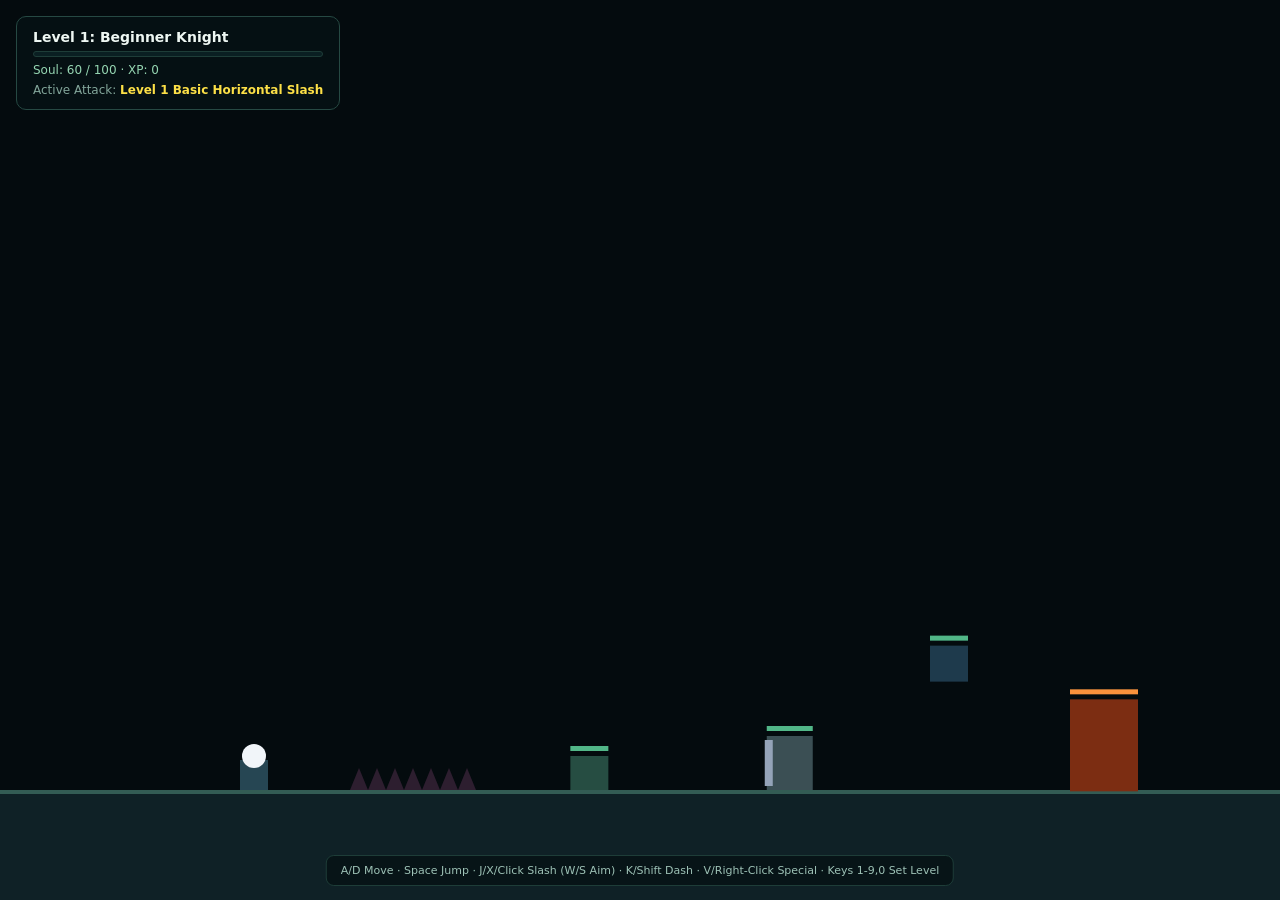
<file: public/combat-sandbox.html>
<!DOCTYPE html>
<html lang="en">
<head>
  <meta charset="UTF-8" />
  <meta name="viewport" content="width=device-width, initial-scale=1.0" />
  <title>Mossgrotto — Hollow Combat Sandbox (10-Level Multi-Stage System)</title>
  <style>
    * { box-sizing: border-box; margin: 0; padding: 0; }
    html, body {
      width: 100%;
      height: 100%;
      overflow: hidden;
      background: #040b0e;
      color: #e6f4ef;
      font-family: system-ui, -apple-system, Segoe UI, Roboto, sans-serif;
    }
    canvas { display: block; width: 100%; height: 100%; }
    .hud {
      position: fixed;
      top: 16px;
      left: 16px;
      pointer-events: none;
      display: flex;
      flex-direction: column;
      gap: 6px;
      background: rgba(6, 18, 21, 0.84);
      border: 1px solid #264943;
      border-radius: 10px;
      padding: 12px 16px;
      min-width: 280px;
    }
    .hud-title { font-weight: 700; font-size: 14px; color: #eef7f3; }
    .hud-sub { font-size: 12px; color: #95d5b2; }
    .hud-active { font-size: 12px; color: #83a69b; }
    .hud-active strong { color: #fde047; }
    .bar { height: 6px; background: #0a1f22; border-radius: 999px; overflow: hidden; border: 1px solid #1e3d38; }
    .bar-fill { height: 100%; background: #52b788; transition: width 0.15s ease; }
    .controls {
      position: fixed;
      bottom: 14px;
      left: 50%;
      transform: translateX(-50%);
      pointer-events: none;
      background: rgba(6, 18, 21, 0.8);
      border: 1px solid #1e3d38;
      border-radius: 8px;
      padding: 8px 14px;
      font-size: 11px;
      color: #9ec2b6;
      white-space: nowrap;
    }
  </style>
</head>
<body>
  <canvas id="game"></canvas>
  <div class="hud">
    <div class="hud-title" id="hudLevel">Level 1: Beginner Knight</div>
    <div class="bar"><div class="bar-fill" id="hudXpBar" style="width: 0%"></div></div>
    <div class="hud-sub" id="hudSoul">Soul: 60 / 100 · XP: 0</div>
    <div class="hud-active">Active Attack: <strong id="hudAttack">Level 1 Basic Horizontal Slash</strong></div>
  </div>
  <div class="controls">
    A/D Move · Space Jump · J/X/Click Slash (W/S Aim) · K/Shift Dash · V/Right-Click Special · Keys 1-9,0 Set Level
  </div>

  <script>
    (() => {
      const canvas = document.getElementById('game');
      const ctx = canvas.getContext('2d');
      const hudLevel = document.getElementById('hudLevel');
      const hudXpBar = document.getElementById('hudXpBar');
      const hudSoul = document.getElementById('hudSoul');
      const hudAttack = document.getElementById('hudAttack');

      const LEVELS = [
        { level: 1, title: 'Beginner Knight', xp: 0, art: 'Basic Horizontal Slash' },
        { level: 2, title: 'Warrior', xp: 25, art: 'Warrior Slash' },
        { level: 3, title: 'Quick Knight', xp: 60, art: 'Dash Slash & Air Slash' },
        { level: 4, title: 'Wall Climber', xp: 110, art: 'Swift Air Cleave' },
        { level: 5, title: 'Double Jumper', xp: 175, art: 'Downward Pogo' },
        { level: 6, title: 'Energy Master', xp: 255, art: 'Energy Projectile' },
        { level: 7, title: 'Shadow Warrior', xp: 350, art: 'Shadow Dash Attack' },
        { level: 8, title: 'Soul Master', xp: 460, art: 'Strong AoE Magic Spell' },
        { level: 9, title: 'Ancient Knight', xp: 590, art: 'Multi-Hit Combo' },
        { level: 10, title: 'Ultimate Knight', xp: 750, art: 'Ultimate Slash Wave' },
      ];

      function rectsOverlap(a, b) {
        return a.x < b.x + b.w && a.x + a.w > b.x && a.y < b.y + b.h && a.y + a.h > b.y;
      }

      function circleIntersectsRect(cx, cy, r, rect) {
        const nx = Math.max(rect.x, Math.min(cx, rect.x + rect.w));
        const ny = Math.max(rect.y, Math.min(cy, rect.y + rect.h));
        const dx = cx - nx;
        const dy = cy - ny;
        return dx * dx + dy * dy <= r * r;
      }

      class PlayerCombat {
        constructor() {
          this.attackCooldown = 0;
          this.specialCooldown = 0;
          this.comboStep = 0;
          this.comboReset = 0;
          this.dashWindow = 0;
          this.activeName = 'Basic Horizontal Slash';
          this.activeLevel = 1;
          this.displayHold = 0;
          this.shadowHitIds = new Set();
          this.slash = {
            active: false, x: 0, y: 0, dir: 'right',
            timer: 0, duration: 0.15, frame: 0,
            kind: 'basicHorizontal', damage: 14, radius: 44,
            hitIds: new Set()
          };
          this.waves = [];
          this.aoeRings = [];
        }

        getDefaultForLevel(level) {
          if (level >= 10) return { name: 'Ultimate Slash Wave', level: 10 };
          if (level >= 9) return { name: 'Multi-Hit Combo', level: 9 };
          if (level >= 8) return { name: 'AoE Magic Spell', level: 8 };
          if (level >= 7) return { name: 'Shadow Dash Attack', level: 7 };
          if (level >= 6) return { name: 'Energy Projectile', level: 6 };
          if (level >= 5) return { name: 'Downward Pogo', level: 5 };
          if (level >= 4) return { name: 'Swift Air Cleave', level: 4 };
          if (level >= 3) return { name: 'Dash Slash', level: 3 };
          if (level >= 2) return { name: 'Warrior Slash', level: 2 };
          return { name: 'Basic Horizontal Slash', level: 1 };
        }

        update(dt, isDashing, level) {
          this.attackCooldown = Math.max(0, this.attackCooldown - dt);
          this.specialCooldown = Math.max(0, this.specialCooldown - dt);
          if (this.comboReset > 0) {
            this.comboReset -= dt;
            if (this.comboReset <= 0) this.comboStep = 0;
          }
          if (isDashing) this.dashWindow = 0.22;
          else this.dashWindow = Math.max(0, this.dashWindow - dt);

          if (this.displayHold > 0) {
            this.displayHold -= dt;
          }
          if (this.displayHold <= 0) {
            const d = this.getDefaultForLevel(level);
            this.activeName = d.name;
            this.activeLevel = d.level;
          }

          for (const r of this.aoeRings) {
            if (!r.active) continue;
            r.life -= dt;
            const p = 1 - Math.max(0, r.life / r.maxLife);
            r.radius = 20 + (r.maxRadius - 20) * (1 - Math.pow(1 - p, 2.2));
            if (r.life <= 0) r.active = false;
          }
          this.aoeRings = this.aoeRings.filter((r) => r.active);
        }

        triggerPrimary(level, facing, grounded, dashing, upHeld, downHeld) {
          if (this.attackCooldown > 0) return null;
          let dir = facing === 1 ? 'right' : 'left';
          if (upHeld) dir = 'up';
          else if (downHeld && !grounded) dir = 'down';

          const isDash = dashing || this.dashWindow > 0;
          let kind = 'basicHorizontal';
          let req = 1;
          let name = dir === 'up' ? 'Upward Slash' : dir === 'down' ? 'Downward Air Slash' : 'Basic Horizontal Slash';
          let damage = 14;
          let radius = 44;
          let duration = 0.145;
          let lungeVx = 0;

          if (dir === 'down') {
            kind = 'downPogo'; req = level >= 5 ? 5 : 1; name = level >= 5 ? 'Downward Pogo' : 'Downward Air Slash'; damage = level >= 5 ? 18 : 14; radius = level >= 5 ? 46 : 42;
          } else if (level >= 7 && isDash) {
            kind = 'shadowDashAttack'; req = 7; name = 'Shadow Dash Attack'; damage = 28; radius = 60; lungeVx = facing * 240;
          } else if (level >= 3 && isDash) {
            kind = 'dashSlash'; req = 3; name = 'Dash Slash'; damage = 22; radius = 56; lungeVx = facing * 180;
          } else if (level >= 9) {
            this.comboStep = this.comboReset > 0 ? (this.comboStep + 1) % 3 : 0;
            this.comboReset = 0.9;
            if (this.comboStep === 0) { kind = 'comboHit1'; req = 9; name = dir === 'up' ? 'Combo Up-Slash I' : 'Combo Slash I'; damage = 20; radius = 50; }
            else if (this.comboStep === 1) { kind = 'comboHit2'; req = 9; name = dir === 'up' ? 'Combo Up-Slash II' : 'Combo Slash II'; damage = 24; radius = 54; }
            else { kind = 'comboFinisher'; req = 9; name = dir === 'up' ? 'Multi-Hit Up-Combo III' : 'Multi-Hit Combo III'; damage = 36; radius = 64; duration = 0.18; }
          } else if (!grounded && level >= 3) {
            kind = 'airSlash'; req = level >= 4 ? 4 : 3; name = level >= 4 ? 'Swift Air Cleave' : 'Air Slash'; damage = 19; radius = 48;
          } else if (level >= 2) {
            kind = 'warriorSlash'; req = 2; name = dir === 'up' ? 'Warrior Up-Slash' : 'Warrior Slash'; damage = 18; radius = 46;
          }

          this.attackCooldown = level >= 4 ? 0.2 : 0.24;
          Object.assign(this.slash, {
            active: true, dir, duration, timer: duration, frame: 0,
            kind, damage, radius, hitIds: new Set()
          });
          this.activeName = name;
          this.activeLevel = req;
          this.displayHold = 1.6;
          return { lungeVx };
        }

        triggerSpecial(level, facing, pcx, pcy) {
          if (level < 6 || this.specialCooldown > 0) return null;
          const isUltimate = level >= 10;
          const hasNova = level >= 8;
          this.specialCooldown = 0.55;
          this.activeName = isUltimate ? 'Ultimate Slash Wave' : hasNova ? 'Strong AoE Magic Spell' : 'Energy Projectile';
          this.activeLevel = isUltimate ? 10 : hasNova ? 8 : 6;
          this.displayHold = 2.0;

          const color = isUltimate ? '#fde047' : hasNova ? '#38bdf8' : '#67e8f9';
          if (hasNova) {
            this.aoeRings.push({
              active: true, x: pcx, y: pcy, radius: 20,
              maxRadius: isUltimate ? 180 : 132,
              life: isUltimate ? 0.42 : 0.32, maxLife: isUltimate ? 0.42 : 0.32,
              color, isUltimate
            });
          }

          const dirs = isUltimate ? [facing, -facing] : [facing];
          for (const d of dirs) {
            this.waves.push({
              active: true, x: pcx + d * 24, y: pcy, vx: d * (isUltimate ? 820 : 650),
              facing: d, life: isUltimate ? 1.3 : 0.9, maxLife: isUltimate ? 1.3 : 0.9,
              damage: isUltimate ? 48 : 26, isUltimate,
              halfW: isUltimate ? 46 : 24, halfH: isUltimate ? 110 : 34,
              color, hitIds: new Set()
            });
          }
          return {
            hasNova,
            novaRadius: isUltimate ? 180 : 132,
            novaDamage: isUltimate ? 65 : 40,
            isUltimate,
            color
          };
        }

        stepSlashFrame() {
          const p = 1 - Math.max(0, this.slash.timer / Math.max(0.001, this.slash.duration));
          this.slash.frame = p < 0.33 ? 0 : p < 0.68 ? 1 : 2;
        }

        getHitbox() {
          const { x, y, dir, radius } = this.slash;
          const reach = radius + 24;
          const breadth = Math.round(radius * 1.6);
          if (dir === 'right') return { x: x - 6, y: y - breadth * 0.5, w: reach, h: breadth };
          if (dir === 'left') return { x: x - reach + 6, y: y - breadth * 0.5, w: reach, h: breadth };
          if (dir === 'up') return { x: x - breadth * 0.5, y: y - reach + 6, w: breadth, h: reach };
          return { x: x - breadth * 0.5, y: y - 6, w: breadth, h: reach };
        }
      }

      const combat = new PlayerCombat();
      const held = new Set();
      const pressed = new Set();

      const player = {
        x: 240, y: 300, w: 28, h: 46, vx: 0, vy: 0,
        facing: 1, grounded: false, level: 1, xp: 0, soul: 60,
        dashTimer: 0, dashCooldown: 0, recoilTimer: 0, airJumps: 1, invuln: 0
      };

      let hitStopTimer = 0; // Frame-counted hit-stop freeze (e.g., hitStopTimer = 3 frames)
      let shakeTime = 0;
      let shakeMag = 0;
      const particles = [];
      const floatingTexts = [];
      let enemies = [];

      // Step 2: Web Audio Impact Hook (sharp whack/slash on first collision frame)
      let audioCtx = null;
      function playImpactSfx(heavy) {
        try {
          if (!audioCtx) {
            const Ctx = window.AudioContext || window.webkitAudioContext;
            if (!Ctx) return;
            audioCtx = new Ctx();
          }
          if (audioCtx.state === 'suspended') audioCtx.resume().catch(() => {});
          const t = audioCtx.currentTime;

          // Low punch body
          const osc = audioCtx.createOscillator();
          const gain = audioCtx.createGain();
          osc.type = 'sawtooth';
          osc.frequency.setValueAtTime(heavy ? 310 : 250, t);
          osc.frequency.exponentialRampToValueAtTime(75, t + (heavy ? 0.11 : 0.08));
          gain.gain.setValueAtTime(heavy ? 0.22 : 0.16, t);
          gain.gain.exponentialRampToValueAtTime(0.001, t + (heavy ? 0.11 : 0.08));
          osc.connect(gain);
          gain.connect(audioCtx.destination);
          osc.start(t);
          osc.stop(t + 0.12);

          // Crisp transient whack snap
          const len = Math.floor(audioCtx.sampleRate * 0.045);
          const buf = audioCtx.createBuffer(1, len, audioCtx.sampleRate);
          const data = buf.getChannelData(0);
          for (let i = 0; i < len; i++) {
            data[i] = (Math.random() * 2 - 1) * Math.exp(-i / (len * 0.3));
          }
          const src = audioCtx.createBufferSource();
          src.buffer = buf;
          const bp = audioCtx.createBiquadFilter();
          bp.type = 'bandpass';
          bp.frequency.setValueAtTime(heavy ? 1850 : 1450, t);
          bp.Q.setValueAtTime(1.1, t);
          const nGain = audioCtx.createGain();
          nGain.gain.setValueAtTime(heavy ? 0.26 : 0.18, t);
          nGain.gain.exponentialRampToValueAtTime(0.001, t + 0.045);
          src.connect(bp);
          bp.connect(nGain);
          nGain.connect(audioCtx.destination);
          src.start(t);
        } catch {
          // Audio blocked or unavailable
        }
      }

      function spawnEnemies(floorY) {
        enemies = [
          { id: 'e1', kind: 'crawler', x: 500, y: floorY - 34, homeX: 500, homeY: floorY - 34, w: 38, h: 34, vx: 70, vy: 0, knockVx: 0, knockVy: 0, knockTimer: 0, hp: 60, maxHp: 60, facing: 1, hitFlashFrames: 0, alive: true, respawn: 0 },
          { id: 'e2', kind: 'shieldbearer', x: 740, y: floorY - 54, homeX: 740, homeY: floorY - 54, w: 46, h: 54, vx: -50, vy: 0, knockVx: 0, knockVy: 0, knockTimer: 0, hp: 110, maxHp: 110, facing: -1, hitFlashFrames: 0, alive: true, respawn: 0 },
          { id: 'e3', kind: 'flyer', x: 930, y: floorY - 145, homeX: 930, homeY: floorY - 145, w: 38, h: 36, vx: 0, vy: 0, knockVx: 0, knockVy: 0, knockTimer: 0, hp: 85, maxHp: 85, facing: -1, hitFlashFrames: 0, alive: true, respawn: 0, flyer: true },
          { id: 'boss', kind: 'warden', x: Math.max(980, canvas.width - 210), y: floorY - 96, homeX: Math.max(980, canvas.width - 210), homeY: floorY - 96, w: 68, h: 92, vx: 0, vy: 0, knockVx: 0, knockVy: 0, knockTimer: 0, hp: 220, maxHp: 220, facing: -1, hitFlashFrames: 0, alive: true, respawn: 0 },
        ];
      }

      function computeHitPoint(originX, originY, rect) {
        return {
          x: Math.max(rect.x, Math.min(originX, rect.x + rect.w)),
          y: Math.max(rect.y, Math.min(originY, rect.y + rect.h)),
        };
      }

      function spawnBurst(x, y, count, color, speed) {
        for (let i = 0; i < count; i++) {
          const ang = Math.random() * Math.PI * 2;
          const spd = speed * (0.35 + Math.random() * 0.75);
          particles.push({
            x, y, vx: Math.cos(ang) * spd, vy: Math.sin(ang) * spd - 40,
            size: 2 + Math.random() * 3, life: 0.35, maxLife: 0.35, color, glow: false
          });
        }
      }

      function spawnDirectionalBlast(x, y, dirX, dirY, count, color, speed) {
        const baseAngle = Math.atan2(dirY, dirX);
        for (let i = 0; i < count; i++) {
          const ang = baseAngle + (Math.random() - 0.5) * 1.25;
          const spd = speed * (0.45 + Math.random() * 0.78);
          const isCore = i % 3 === 0;
          particles.push({
            x: x + (Math.random() - 0.5) * 6,
            y: y + (Math.random() - 0.5) * 6,
            vx: Math.cos(ang) * spd,
            vy: Math.sin(ang) * spd - 28,
            size: isCore ? 2.5 + Math.random() * 2.2 : 3 + Math.random() * 2.5,
            life: 0.25 + Math.random() * 0.18,
            maxLife: 0.42,
            color: isCore ? '#ffffff' : color,
            glow: true
          });
        }
      }

      function addFloat(x, y, text, color) {
        floatingTexts.push({ x, y, vy: -55, text, color, life: 0.75, maxLife: 0.75 });
      }

      function triggerShake(mag, dur) {
        shakeMag = Math.max(shakeMag, mag);
        shakeTime = Math.max(shakeTime, dur);
      }

      // Reusable 5-Step Combat Juice & Attack Feedback Handler
      function triggerAttackJuice(enemy, hitPoint, attackVec = { x: player.facing, y: 0 }, options = {}) {
        const heavy = Boolean(options.heavy);
        const sparkColor = options.sparkColor || '#fef08a';
        const len = Math.hypot(attackVec.x, attackVec.y);
        const dirX = len > 0.001 ? attackVec.x / len : player.facing;
        const dirY = len > 0.001 ? attackVec.y / len : 0;

        // Step 1: Flash Effect (solid stark white #ffffff for 3 to 4 frames)
        enemy.hitFlashFrames = 4;

        // Step 2: Impact Audio Trigger Hook on exact first impact frame
        playImpactSfx(heavy);

        // Step 3: Particle Blast (10 to 15 glowing sparks/dust at hitPoint along attack vector)
        spawnDirectionalBlast(hitPoint.x, hitPoint.y, dirX, dirY, heavy ? 15 : 12, sparkColor, heavy ? 330 : 270);

        // Step 4: Knockback Physics (enemy separation across all types + player recoil)
        const pcx = player.x + player.w * 0.5;
        const ecx = enemy.x + enemy.w * 0.5;
        const knockDirX = Math.abs(dirX) > 0.25 ? Math.sign(dirX) : (pcx < ecx ? 1 : -1);

        if (enemy.kind === 'crawler') {
          enemy.knockVx = knockDirX * (heavy ? 260 : 205);
          enemy.knockVy = 0;
          enemy.knockTimer = 0.16;
        } else if (enemy.kind === 'flyer') {
          enemy.knockVx = knockDirX * (heavy ? 275 : 215);
          enemy.knockVy = dirY * 130 - 65;
          enemy.knockTimer = 0.18;
        } else if (enemy.kind === 'shieldbearer') {
          enemy.knockVx = knockDirX * (heavy ? 190 : 145);
          enemy.knockVy = 0;
          enemy.knockTimer = 0.14;
        } else {
          enemy.knockVx = knockDirX * (heavy ? 150 : 105);
          enemy.knockVy = dirY < -0.2 ? -65 : -30;
          enemy.knockTimer = 0.12;
        }

        if (options.applyPlayerRecoil && player.dashTimer <= 0) {
          player.vx = -knockDirX * (heavy ? 215 : 185);
          player.recoilTimer = 0.085;
        }

        // Step 5: Screen Shake & Hit-Stop (2 to 3 frames freeze + camera vibration)
        hitStopTimer = Math.max(hitStopTimer, 3);
        const shakeAmt = heavy ? 8 : enemy.kind === 'warden' ? 7 : enemy.kind === 'shieldbearer' ? 5.8 : 4.8;
        triggerShake(shakeAmt, 0.17);
      }

      function hitEnemy(enemy, damage, color, hitPoint, attackVec, heavy = false, applyPlayerRecoil = false) {
        const pcx = player.x + player.w * 0.5;
        const pcy = player.y + player.h * 0.5;
        const ecx = enemy.x + enemy.w * 0.5;
        const ecy = enemy.y + enemy.h * 0.5;
        const resolvedHit = hitPoint || computeHitPoint(pcx, pcy, enemy);
        const resolvedVec = attackVec || { x: ecx - pcx, y: ecy - pcy };

        enemy.hp = Math.max(0, enemy.hp - damage);
        player.soul = Math.min(100, player.soul + 14);
        triggerAttackJuice(enemy, resolvedHit, resolvedVec, {
          heavy: heavy || damage >= 30,
          sparkColor: color,
          applyPlayerRecoil,
        });
        addFloat(resolvedHit.x, enemy.y - 10, `-${damage}`, color);

        if (enemy.hp <= 0) {
          enemy.alive = false;
          enemy.respawn = 2.4;
          hitStopTimer = Math.max(hitStopTimer, enemy.kind === 'warden' ? 4 : 3);
          triggerShake(enemy.kind === 'warden' ? 11 : 7, 0.24);
          spawnBurst(ecx, ecy, enemy.kind === 'warden' ? 38 : 26, '#6ee7b7', 310);
          player.xp += enemy.kind === 'warden' ? 100 : enemy.kind === 'shieldbearer' ? 60 : 35;
          for (const tier of LEVELS) {
            if (player.xp >= tier.xp && tier.level > player.level) {
              player.level = tier.level;
              addFloat(player.x + 14, player.y - 24, `LEVEL ${tier.level}!`, '#fde047');
            }
          }
        }
      }

      function resize() {
        canvas.width = window.innerWidth;
        canvas.height = window.innerHeight;
        if (enemies.length === 0) spawnEnemies(canvas.height - 110);
      }
      window.addEventListener('resize', resize);
      resize();

      window.addEventListener('keydown', (e) => {
        if (!held.has(e.code)) pressed.add(e.code);
        held.add(e.code);
        if (e.code.startsWith('Digit')) {
          const n = e.code === 'Digit0' ? 10 : Number(e.code.replace('Digit', ''));
          if (n >= 1 && n <= 10) {
            player.level = n;
            player.xp = LEVELS[n - 1].xp;
            addFloat(player.x + 14, player.y - 20, `LEVEL ${n}: ${LEVELS[n - 1].art}`, '#fde047');
          }
        }
      });
      window.addEventListener('keyup', (e) => held.delete(e.code));
      canvas.addEventListener('mousedown', (e) => {
        if (e.button === 0) pressed.add('MouseLeft');
        if (e.button === 2) pressed.add('MouseRight');
      });
      canvas.addEventListener('contextmenu', (e) => e.preventDefault());

      let last = performance.now();
      function loop(now) {
        const dt = Math.min(0.05, (now - last) / 1000);
        last = now;

        const floorY = canvas.height - 110;
        const spikes = { x: 350, y: floorY - 22, w: 110, h: 22 };

        if (shakeTime > 0) shakeTime = Math.max(0, shakeTime - dt);

        if (hitStopTimer > 0) {
          // Freeze game physics, movement, and animations for 2 to 3 frames
          hitStopTimer = Math.max(0, hitStopTimer - 1);
        } else {
          combat.update(dt, player.dashTimer > 0, player.level);

          const left = held.has('KeyA') || held.has('ArrowLeft');
          const right = held.has('KeyD') || held.has('ArrowRight');
          const moveX = left && !right ? -1 : right && !left ? 1 : 0;
          const upHeld = held.has('KeyW') || held.has('ArrowUp');
          const downHeld = held.has('KeyS') || held.has('ArrowDown');

          if (player.recoilTimer > 0) player.recoilTimer = Math.max(0, player.recoilTimer - dt);
          if (moveX !== 0 && player.dashTimer <= 0 && !player.recoilTimer) player.facing = moveX;
          if (player.dashCooldown > 0) player.dashCooldown -= dt;

          if ((pressed.has('KeyK') || pressed.has('ShiftLeft')) && player.level >= 3 && player.dashCooldown <= 0) {
            player.dashTimer = 0.16;
            player.dashCooldown = 0.4;
            combat.dashWindow = 0.25;
            combat.shadowHitIds.clear();
            player.vx = player.facing * 860;
            player.vy = 0;
            spawnBurst(player.x + 14, player.y + 23, 14, player.level >= 7 ? '#c084fc' : '#67e8f9', 220);
          }

          if (player.dashTimer > 0) {
            player.dashTimer -= dt;
            player.vx = player.facing * 860;
            player.vy = 0;
            if (player.level >= 7) {
              for (const en of enemies) {
                if (!en.alive || combat.shadowHitIds.has(en.id)) continue;
                if (rectsOverlap({ x: player.x - 8, y: player.y, w: player.w + 16, h: player.h }, en)) {
                  combat.shadowHitIds.add(en.id);
                  const hp = computeHitPoint(player.x + 14, player.y + 23, en);
                  hitEnemy(en, 26, '#c084fc', hp, { x: player.facing, y: 0 }, true, false);
                  addFloat(en.x + 18, en.y - 26, 'SHADOW CLEAVE!', '#c084fc');
                }
              }
            }
          } else {
            if (!player.recoilTimer) {
              player.vx = moveX * 360;
            }
            player.vy = Math.min(780, player.vy + 1800 * dt);
          }

          if (pressed.has('Space') || pressed.has('KeyZ')) {
            if (player.grounded) {
              player.vy = -640;
              player.grounded = false;
            } else if (player.level >= 5 && player.airJumps > 0) {
              player.airJumps -= 1;
              player.vy = -590;
              spawnBurst(player.x + 14, player.y + 40, 14, '#a7f3d0', 180);
            }
          }

          if (pressed.has('KeyV') || pressed.has('MouseRight')) {
            const sp = combat.triggerSpecial(player.level, player.facing, player.x + 14, player.y + 23);
            if (sp) {
              triggerShake(sp.isUltimate ? 10 : 6.5, 0.22);
              if (sp.hasNova) {
                spawnBurst(player.x + 14, player.y + 23, sp.isUltimate ? 42 : 28, sp.color, 300);
                for (const en of enemies) {
                  if (en.alive && circleIntersectsRect(player.x + 14, player.y + 23, sp.novaRadius, en)) {
                    const hp = computeHitPoint(player.x + 14, player.y + 23, en);
                    const dx = (en.x + en.w * 0.5) - (player.x + 14);
                    const dy = (en.y + en.h * 0.5) - (player.y + 23);
                    hitEnemy(en, sp.novaDamage, sp.color, hp, { x: dx, y: dy }, sp.isUltimate, false);
                  }
                }
              }
            }
          } else if (pressed.has('KeyJ') || pressed.has('KeyX') || pressed.has('MouseLeft')) {
            const res = combat.triggerPrimary(player.level, player.facing, player.grounded, player.dashTimer > 0, upHeld, downHeld);
            if (res && res.lungeVx !== 0 && player.dashTimer <= 0) player.vx = res.lungeVx;
          }

          player.x = Math.max(20, Math.min(canvas.width - 48, player.x + player.vx * dt));
          player.y += player.vy * dt;
          if (player.y + player.h >= floorY) {
            player.y = floorY - player.h;
            player.vy = 0;
            player.grounded = true;
            player.airJumps = 1;
          } else {
            player.grounded = false;
          }

          // Update Slash
          if (combat.slash.active) {
            combat.slash.timer -= dt;
            combat.stepSlashFrame();
            const pcx = player.x + 14, pcy = player.y + 23;
            combat.slash.x = pcx + (combat.slash.dir === 'right' ? 14 : combat.slash.dir === 'left' ? -14 : 0);
            combat.slash.y = pcy + (combat.slash.dir === 'down' ? 16 : combat.slash.dir === 'up' ? -16 : 0);
            const hb = combat.getHitbox();
            const slashVec =
              combat.slash.dir === 'right' ? { x: 1, y: 0 }
                : combat.slash.dir === 'left' ? { x: -1, y: 0 }
                : combat.slash.dir === 'up' ? { x: 0, y: -1 }
                : { x: 0, y: 1 };
            const heavySlash = combat.slash.kind === 'comboFinisher' || combat.slash.kind === 'dashSlash' || combat.slash.kind === 'shadowDashAttack';
            let pogo = false;
            for (const en of enemies) {
              if (en.alive && !combat.slash.hitIds.has(en.id) && rectsOverlap(hb, en)) {
                combat.slash.hitIds.add(en.id);
                const hp = computeHitPoint(combat.slash.x + slashVec.x * 16, combat.slash.y + slashVec.y * 16, en);
                hitEnemy(
                  en,
                  combat.slash.damage,
                  combat.slash.kind === 'comboFinisher' ? '#fde047' : '#fef08a',
                  hp,
                  slashVec,
                  heavySlash,
                  combat.slash.dir === 'right' || combat.slash.dir === 'left'
                );
                if (combat.slash.dir === 'down') pogo = true;
              }
            }
            if (combat.slash.dir === 'down' && !combat.slash.hitIds.has('spikes') && rectsOverlap(hb, spikes)) {
              combat.slash.hitIds.add('spikes');
              pogo = true;
              playImpactSfx(false);
              spawnDirectionalBlast(player.x + 14, spikes.y, 0, -1, 12, '#e9d5ff', 220);
            }
            if (pogo) {
              player.vy = -600;
              player.airJumps = 1;
              hitStopTimer = Math.max(hitStopTimer, 3);
              triggerShake(4.5, 0.14);
            }
            if (combat.slash.timer <= 0) combat.slash.active = false;
          }

          // Update Waves
          for (const w of combat.waves) {
            if (!w.active) continue;
            w.life -= dt;
            w.x += w.vx * dt;
            if (w.life <= 0) { w.active = false; continue; }
            const box = { x: w.x - w.halfW, y: w.y - w.halfH, w: w.halfW * 2, h: w.halfH * 2 };
            for (const en of enemies) {
              if (en.alive && !w.hitIds.has(en.id) && rectsOverlap(box, en)) {
                w.hitIds.add(en.id);
                const hp = computeHitPoint(w.x, w.y, en);
                hitEnemy(en, w.damage, w.color, hp, { x: w.facing, y: 0 }, w.isUltimate, false);
              }
            }
          }
          combat.waves = combat.waves.filter((w) => w.active);

          // Update Enemies (including knockback physics across all types)
          for (const en of enemies) {
            if (!en.alive) {
              en.respawn -= dt;
              if (en.respawn <= 0) {
                en.alive = true;
                en.hp = en.maxHp;
                en.x = en.homeX;
                en.y = en.homeY;
                en.knockVx = 0;
                en.knockVy = 0;
                en.knockTimer = 0;
                en.hitFlashFrames = 0;
              }
              continue;
            }
            if (en.hitFlashFrames > 0) en.hitFlashFrames -= 1;

            if (en.kind === 'crawler') {
              en.x += en.vx * dt;
              if (Math.abs(en.vx) < 40) en.vx += en.facing * 90 * dt;
              if (en.x < 460) { en.x = 460; en.facing = 1; en.vx = 70; }
              if (en.x > canvas.width - 100) { en.x = canvas.width - 100; en.facing = -1; en.vx = -70; }
            } else if (en.kind === 'shieldbearer') {
              en.x += Math.sin(now * 0.002) * 36 * dt;
              en.facing = (player.x + 14) >= (en.x + en.w * 0.5) ? 1 : -1;
            } else if (en.kind === 'flyer') {
              en.y = en.homeY + Math.sin(now * 0.003) * 14;
              en.facing = (player.x + 14) >= (en.x + en.w * 0.5) ? 1 : -1;
            } else if (en.kind === 'warden') {
              en.y = en.homeY + Math.sin(now * 0.0025) * 10;
              en.facing = (player.x + 14) >= (en.x + en.w * 0.5) ? 1 : -1;
            }

            if (en.knockTimer > 0) {
              en.knockTimer = Math.max(0, en.knockTimer - dt);
              en.x += en.knockVx * dt;
              en.y += en.knockVy * dt;
              const decay = Math.pow(0.06, dt);
              en.knockVx *= decay;
              en.knockVy *= decay;
              en.x = Math.max(360, Math.min(canvas.width - en.w - 20, en.x));
              if (en.kind !== 'flyer' && en.kind !== 'warden') {
                en.y = floorY - en.h;
              } else {
                en.y = Math.min(floorY - en.h, Math.max(80, en.y));
              }
            }
          }

          for (const p of particles) {
            p.life -= dt;
            p.vy += 170 * dt;
            p.x += p.vx * dt;
            p.y += p.vy * dt;
          }
          while (particles.length && particles[0].life <= 0) particles.shift();

          for (const ft of floatingTexts) {
            ft.life -= dt;
            ft.y += ft.vy * dt;
            ft.vy *= 0.94;
          }
          while (floatingTexts.length && floatingTexts[0].life <= 0) floatingTexts.shift();
        }

        pressed.clear();

        // Render
        ctx.clearRect(0, 0, canvas.width, canvas.height);
        const sx = shakeTime > 0 ? (Math.random() * 2 - 1) * shakeMag : 0;
        const sy = shakeTime > 0 ? (Math.random() * 2 - 1) * shakeMag : 0;

        ctx.save();
        ctx.translate(sx, sy);

        // Floor & Spikes
        ctx.fillStyle = '#0f2126';
        ctx.fillRect(0, floorY, canvas.width, 110);
        ctx.fillStyle = '#335c54';
        ctx.fillRect(0, floorY, canvas.width, 4);

        ctx.fillStyle = '#2d1e2f';
        for (let x = spikes.x; x < spikes.x + spikes.w; x += 18) {
          ctx.beginPath();
          ctx.moveTo(x, spikes.y + spikes.h);
          ctx.lineTo(x + 9, spikes.y);
          ctx.lineTo(x + 18, spikes.y + spikes.h);
          ctx.closePath();
          ctx.fill();
        }

        // Enemies (solid stark #ffffff flash for 3-4 frames on hit)
        for (const en of enemies) {
          if (!en.alive) continue;
          const isFlash = en.hitFlashFrames > 0;
          ctx.fillStyle = isFlash
            ? '#ffffff'
            : en.kind === 'warden'
              ? '#7c2d12'
              : en.kind === 'shieldbearer'
                ? '#3b4f54'
                : en.flyer
                  ? '#1e3a4c'
                  : '#264d42';
          ctx.fillRect(en.x, en.y, en.w, en.h);
          if (en.kind === 'shieldbearer') {
            ctx.fillStyle = isFlash ? '#ffffff' : '#94a3b8';
            ctx.fillRect(en.facing === 1 ? en.x + en.w - 6 : en.x - 2, en.y + 4, 8, en.h - 8);
          }
          ctx.fillStyle = '#071315';
          ctx.fillRect(en.x, en.y - 10, en.w, 5);
          ctx.fillStyle = en.kind === 'warden' ? '#fb923c' : '#52b788';
          ctx.fillRect(en.x, en.y - 10, en.w * (en.hp / en.maxHp), 5);
        }

        // Player
        ctx.fillStyle = player.dashTimer > 0 ? '#67e8f9' : '#264653';
        ctx.fillRect(player.x, player.y + 16, player.w, player.h - 16);
        ctx.fillStyle = '#f1f5f9';
        ctx.beginPath();
        ctx.arc(player.x + 14, player.y + 12, 12, 0, Math.PI * 2);
        ctx.fill();

        // 3-Frame Procedural Crescent Slash
        if (combat.slash.active) {
          const s = combat.slash;
          const f = s.frame;
          ctx.save();
          ctx.translate(s.x, s.y);
          ctx.rotate(s.dir === 'left' ? Math.PI : s.dir === 'up' ? -Math.PI / 2 : s.dir === 'down' ? Math.PI / 2 : 0);
          if (s.kind === 'comboHit2') ctx.scale(1, -1);
          ctx.globalAlpha = f === 0 ? 0.95 : f === 1 ? 1 : 0.45;
          ctx.fillStyle = s.kind === 'comboFinisher' ? '#fef08a' : s.kind === 'shadowDashAttack' ? '#c084fc' : '#ffffff';
          ctx.beginPath();
          ctx.arc(8, 0, s.radius * (f === 1 ? 1.06 : 0.96), -1.05, 1.05);
          ctx.arc(0, 0, s.radius * 0.78, 1.02, -1.02, true);
          ctx.closePath();
          ctx.fill();
          ctx.strokeStyle = s.kind === 'dashSlash' ? '#22d3ee' : s.kind === 'comboFinisher' ? '#f59e0b' : '#7ae7ff';
          ctx.lineWidth = f === 1 ? 4 : 2.5;
          ctx.beginPath();
          ctx.arc(10, 0, s.radius * 1.08, -1.0, 1.0);
          ctx.stroke();
          ctx.restore();
        }

        // AoE Rings & Slash Waves
        for (const r of combat.aoeRings) {
          ctx.save();
          ctx.globalAlpha = Math.max(0, r.life / r.maxLife);
          ctx.strokeStyle = r.color;
          ctx.lineWidth = r.isUltimate ? 6 : 4;
          ctx.beginPath();
          ctx.arc(r.x, r.y, r.radius, 0, Math.PI * 2);
          ctx.stroke();
          ctx.restore();
        }
        for (const w of combat.waves) {
          ctx.save();
          ctx.translate(w.x, w.y);
          ctx.scale(w.facing, 1);
          ctx.fillStyle = w.color;
          ctx.beginPath();
          ctx.arc(-16, 0, w.halfH, -1.05, 1.05);
          ctx.arc(-34, 0, w.halfH * 0.88, 1.0, -1.0, true);
          ctx.closePath();
          ctx.fill();
          ctx.restore();
        }

        // Sparks & Directional Dust Particles (glowing + shrinking over time)
        for (const p of particles) {
          const alpha = Math.max(0, p.life / p.maxLife);
          const rad = Math.max(0.5, p.size * (0.25 + 0.75 * alpha));
          if (p.glow) {
            ctx.globalAlpha = alpha * 0.35;
            ctx.fillStyle = p.color;
            ctx.beginPath();
            ctx.arc(p.x, p.y, rad * 2.1, 0, Math.PI * 2);
            ctx.fill();
          }
          ctx.globalAlpha = alpha;
          ctx.fillStyle = alpha > 0.65 && p.glow ? '#ffffff' : p.color;
          ctx.beginPath();
          ctx.arc(p.x, p.y, rad, 0, Math.PI * 2);
          ctx.fill();
        }
        ctx.globalAlpha = 1;
        ctx.font = '700 14px system-ui, sans-serif';
        ctx.textAlign = 'center';
        for (const ft of floatingTexts) {
          ctx.globalAlpha = Math.max(0, ft.life / ft.maxLife);
          ctx.fillStyle = ft.color;
          ctx.fillText(ft.text, ft.x, ft.y);
        }
        ctx.globalAlpha = 1;
        ctx.restore();

        // Update HUD
        const curTier = LEVELS[player.level - 1];
        const nextTier = LEVELS[player.level] || null;
        const pct = nextTier ? Math.min(100, ((player.xp - curTier.xp) / (nextTier.xp - curTier.xp)) * 100) : 100;
        hudLevel.textContent = `Level ${player.level}: ${curTier.title}`;
        hudXpBar.style.width = `${pct}%`;
        hudSoul.textContent = `Soul: ${player.soul} / 100 · XP: ${player.xp}`;
        hudAttack.textContent = `Level ${combat.activeLevel} ${combat.activeName}`;

        requestAnimationFrame(loop);
      }

      requestAnimationFrame(loop);
    })();
  </script>
</body>
</html>
</file>
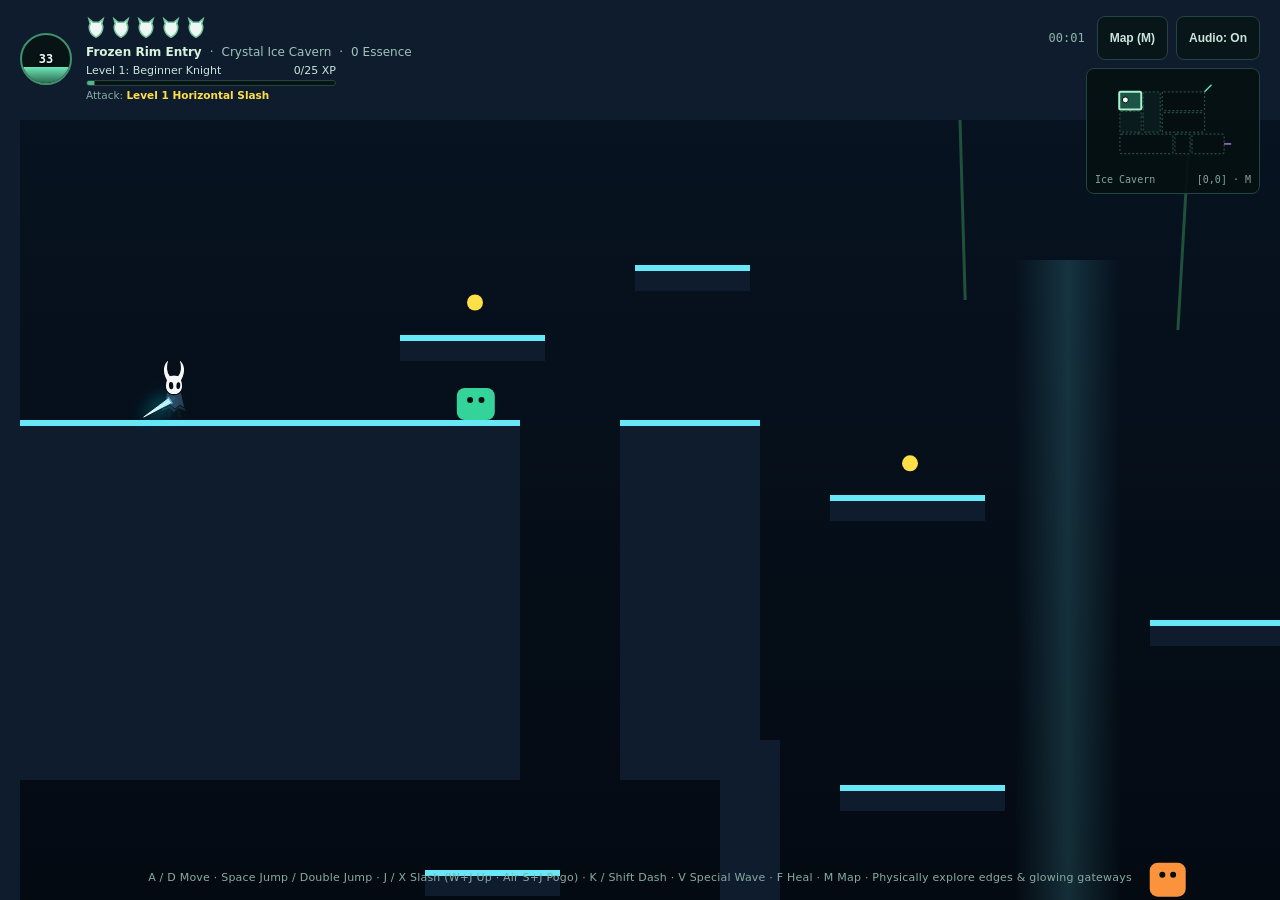
<file: public/metroidvania-world.html>
<!doctype html>
<html lang="en">
<head>
  <meta charset="UTF-8" />
  <meta name="viewport" content="width=device-width, initial-scale=1.0, maximum-scale=1.0, user-scalable=no" />
  <title>Mossgrotto · Interconnected Metroidvania World</title>
  <style>
    *, *::before, *::after { box-sizing: border-box; margin: 0; padding: 0; }
    html, body {
      width: 100%; height: 100%; overflow: hidden;
      background: #040b0d; color: #e6f4ee;
      font-family: ui-sans-serif, system-ui, -apple-system, Segoe UI, Roboto, sans-serif;
      user-select: none;
    }
    canvas { display: block; width: 100vw; height: 100dvh; outline: none; cursor: crosshair; }

    .hud {
      position: fixed; inset: 0; pointer-events: none;
      display: flex; flex-direction: column; justify-content: space-between;
      padding: 16px 20px; z-index: 10;
    }
    .hud-top { display: flex; align-items: flex-start; justify-content: space-between; gap: 16px; }
    .hud-left { display: flex; align-items: center; gap: 14px; }
    .soul-orb {
      width: 52px; height: 52px; border-radius: 50%;
      border: 2px solid #40916c; background: #071315;
      position: relative; overflow: hidden; flex-shrink: 0;
      display: flex; align-items: center; justify-content: center;
    }
    .soul-fill {
      position: absolute; left: 0; right: 0; bottom: 0;
      background: linear-gradient(180deg, #6ee7b7, #2d6a4f);
      transition: height 120ms ease-out;
    }
    .soul-val {
      position: relative; z-index: 2; font: 600 12px ui-monospace, monospace;
      font-variant-numeric: tabular-nums; color: #ecfdf5; text-shadow: 0 1px 3px #000;
    }
    .stats-col { display: flex; flex-direction: column; gap: 5px; }
    .masks-row { display: flex; gap: 5px; }
    .meta-row { font-size: 12px; color: #9ec4b7; display: flex; gap: 8px; align-items: center; }
    .meta-room { font-weight: 600; color: #d8f3dc; }
    .xp-wrap { width: 250px; display: flex; flex-direction: column; gap: 3px; }
    .xp-head { display: flex; justify-content: space-between; font-size: 11px; color: #cbe5dc; font-variant-numeric: tabular-nums; }
    .xp-bar { height: 6px; border-radius: 99px; background: #071315; border: 1px solid #24443f; overflow: hidden; }
    .xp-fill { height: 100%; background: #52b788; transform-origin: left; transition: transform 140ms ease-out; }
    .attack-line { font-size: 10.5px; color: #88aba0; }
    .attack-line strong { color: #fde047; font-weight: 600; }

    .hud-right { pointer-events: auto; display: flex; flex-direction: column; align-items: flex-end; gap: 8px; }
    .hud-actions { display: flex; align-items: center; gap: 8px; }
    .timer-txt { font: 500 12px ui-monospace, monospace; font-variant-numeric: tabular-nums; color: #8fb4a7; margin-right: 4px; }
    .icon-btn {
      min-width: 44px; height: 44px; padding: 0 12px; border-radius: 8px;
      border: 1px solid #24443f; background: rgba(8, 22, 24, 0.9); color: #cbe5dc;
      font-size: 12px; font-weight: 600; cursor: pointer; white-space: nowrap;
    }
    .icon-btn:hover { background: #112a2c; border-color: #4c8f7d; color: #fff; }

    .minimap-box {
      border: 1px solid #24443f; background: rgba(6, 17, 19, 0.92);
      border-radius: 8px; padding: 8px; cursor: pointer; text-align: left;
    }
    .minimap-box:hover { border-color: #4c8f7d; }
    .minimap-foot {
      margin-top: 4px; display: flex; justify-content: space-between; gap: 8px;
      font: 500 10px ui-monospace, monospace; font-variant-numeric: tabular-nums; color: #83a69b;
    }

    .banner {
      margin: 6px auto 0; padding: 10px 22px; border-radius: 10px;
      border: 1px solid rgba(94, 234, 212, 0.5); background: rgba(8, 22, 24, 0.95);
      text-align: center; box-shadow: 0 12px 32px rgba(0, 0, 0, 0.5);
    }
    .banner-sub { font-size: 10px; letter-spacing: 0.2em; text-transform: uppercase; color: #74c69d; font-weight: 700; }
    .banner-title { font-size: 16px; font-weight: 700; color: #eef7f3; margin-top: 2px; }

    .controls-bar {
      text-align: center; font-size: 11px; color: #88aba0; letter-spacing: 0.02em;
    }

    .map-modal {
      position: fixed; inset: 0; z-index: 40; display: none;
      align-items: center; justify-content: center; padding: 24px;
      background: rgba(2, 8, 9, 0.92);
    }
    .map-modal.open { display: flex; }
    .map-panel {
      width: min(920px, 100%); height: min(640px, 90dvh);
      border: 1px solid #294c44; border-radius: 12px; background: #071315;
      display: flex; flex-direction: column; overflow: hidden;
    }
    .map-head {
      padding: 14px 20px; border-bottom: 1px solid #193330;
      display: flex; align-items: center; justify-content: space-between;
    }
    .map-head h2 { font-size: 17px; font-weight: 700; color: #eef7f3; }
    .map-head p { font-size: 12px; color: #89aba0; margin-top: 2px; font-variant-numeric: tabular-nums; }
    .map-body {
      position: relative; flex: 1; background: #040c0e;
      display: flex; align-items: center; justify-content: center; overflow: hidden;
    }
    .map-legend {
      padding: 10px 20px; border-top: 1px solid #193330; background: #061012;
      display: flex; justify-content: space-between; flex-wrap: wrap; gap: 12px;
      font-size: 11px; color: #8eb0a5;
    }
    .legend-items { display: flex; gap: 16px; align-items: center; flex-wrap: wrap; }
    .swatch { display: inline-block; width: 10px; height: 10px; border-radius: 2px; margin-right: 5px; vertical-align: middle; }
  </style>
</head>
<body>
  <canvas id="game" tabindex="0"></canvas>

  <div class="hud">
    <div class="hud-top">
      <div class="hud-left">
        <div class="soul-orb" title="Soul Vessel">
          <div class="soul-fill" id="soulFill" style="height: 33%"></div>
          <span class="soul-val" id="soulVal">33</span>
        </div>
        <div class="stats-col">
          <div class="masks-row" id="masksRow"></div>
          <div class="meta-row">
            <span class="meta-room" id="roomLabel">Frozen Rim Entry</span>
            <span>·</span>
            <span id="regionLabel">Ice Cavern</span>
            <span>·</span>
            <span id="essenceLabel">0 Essence</span>
          </div>
          <div class="xp-wrap">
            <div class="xp-head">
              <span id="levelLabel">Level 1: Beginner Knight</span>
              <span id="xpLabel">0/25 XP</span>
            </div>
            <div class="xp-bar"><div class="xp-fill" id="xpFill" style="transform: scaleX(0.02)"></div></div>
            <div class="attack-line">Attack: <strong id="attackLabel">Level 1 Horizontal / Aim Slash</strong></div>
          </div>
        </div>
      </div>

      <div class="hud-right">
        <div class="hud-actions">
          <span class="timer-txt" id="timerTxt">00:00</span>
          <button class="icon-btn" id="btnMap" type="button">Map (M)</button>
          <button class="icon-btn" id="btnMute" type="button">Audio: On</button>
        </div>
        <button class="minimap-box" id="miniMapBtn" type="button" title="Open Full World Map (M)">
          <svg id="miniMapSvg" width="156" height="90" viewBox="0 0 156 90"></svg>
          <div class="minimap-foot">
            <span id="miniRegion">Ice Cavern</span>
            <span id="miniCoord">[0,0] · M</span>
          </div>
        </button>
      </div>
    </div>

    <div class="banner" id="banner" style="display: none;">
      <div class="banner-sub" id="bannerSub">Entering Region</div>
      <div class="banner-title" id="bannerTitle">Crystal Ice Cavern</div>
    </div>

    <div class="controls-bar">
      A / D Move · Space Jump / Double Jump · J / X Slash (W+J Up · Air S+J Pogo) · K / Shift Dash · V Special Wave · F Heal · M Map · Physically explore edges &amp; glowing gateways
    </div>
  </div>

  <div class="map-modal" id="mapModal" role="dialog" aria-modal="true" aria-label="Interconnected World Map">
    <div class="map-panel">
      <div class="map-head">
        <div>
          <h2 id="fullMapTitle">Crystal Ice Cavern · Interconnected Grid</h2>
          <p id="fullMapMeta">1 / 8 Chambers Explored</p>
        </div>
        <button class="icon-btn" id="btnCloseMap" type="button">Close (M / Esc)</button>
      </div>
      <div class="map-body">
        <svg id="fullMapSvg" width="740" height="440" viewBox="-40 -30 740 440" style="overflow:visible"></svg>
      </div>
      <div class="map-legend">
        <div class="legend-items">
          <span><i class="swatch" style="background:#112c29;border:1px solid #40916c;"></i>Visited</span>
          <span><i class="swatch" style="background:#081617;border:1px dashed #2f5b52;"></i>Unexplored Connected</span>
          <span><i class="swatch" style="background:#133a42;border:1px solid #40916c;"></i>Secret</span>
          <span><i class="swatch" style="background:#ecfdf5;border-radius:50%;"></i>Vessel</span>
        </div>
        <span>Walk through glowing region gateways to travel seamlessly between Ice Cavern, Swamp Forest &amp; Green Grotto</span>
      </div>
    </div>
  </div>

  <script>
    (() => {
      'use strict';

      const canvas = document.getElementById('game');
      const ctx = canvas.getContext('2d');
      canvas.focus();

      // === AUDIO HOOK ===
      const audio = {
        ctx: null,
        muted: false,
        ensure() {
          if (this.muted) return null;
          if (!this.ctx) {
            const AC = window.AudioContext || window.webkitAudioContext;
            if (AC) this.ctx = new AC();
          }
          if (this.ctx && this.ctx.state === 'suspended') this.ctx.resume().catch(() => {});
          return this.ctx;
        },
        tone(freq, endFreq, dur, type, gainVal) {
          const ac = this.ensure();
          if (!ac) return;
          const now = ac.currentTime;
          const osc = ac.createOscillator();
          const gain = ac.createGain();
          osc.type = type || 'triangle';
          osc.frequency.setValueAtTime(freq, now);
          osc.frequency.exponentialRampToValueAtTime(Math.max(40, endFreq), now + dur);
          gain.gain.setValueAtTime(gainVal, now);
          gain.gain.exponentialRampToValueAtTime(0.001, now + dur);
          osc.connect(gain); gain.connect(ac.destination);
          osc.start(now); osc.stop(now + dur);
        },
        playHit(heavy) {
          this.tone(heavy ? 185 : 240, 62, heavy ? 0.13 : 0.09, 'sawtooth', heavy ? 0.22 : 0.16);
          this.tone(heavy ? 920 : 1200, 320, 0.06, 'triangle', 0.12);
        },
        playSlash(pitch = 1) { this.tone(420 * pitch, 140 * pitch, 0.08, 'triangle', 0.1); },
        playJump() { this.tone(240, 520, 0.11, 'sine', 0.1); },
        playPogo() { this.tone(360, 780, 0.12, 'triangle', 0.13); },
        playDash() { this.tone(310, 110, 0.13, 'sawtooth', 0.09); },
        playPortal() { this.tone(340, 880, 0.35, 'sine', 0.15); },
      };

      // === PROGRESSION (10 LEVELS) ===
      const LEVEL_THRESHOLDS = [0, 25, 65, 115, 180, 260, 360, 480, 620, 780];
      const LEVEL_TITLES = [
        'Beginner Knight', 'Warrior Knight', 'Quick Knight', 'Wall Climber', 'Double Jumper',
        'Energy Master', 'Shadow Warrior', 'Soul Master', 'Ancient Knight', 'Ultimate Knight',
      ];
      function computeLevel(xp) {
        let lvl = 1;
        for (let i = 1; i < LEVEL_THRESHOLDS.length; i++) {
          if (xp >= LEVEL_THRESHOLDS[i]) lvl = i + 1;
        }
        return lvl;
      }

      // === INTERCONNECTED 3-BIOME WORLD DATA (8 ROOMS PER BIOME = 24 ROOMS) ===
      function buildWorld(theme) {
        if (theme === 'swamp') {
          return {
            theme: 'swamp',
            title: 'Mystic Swamp Forest',
            width: 4600, height: 1460,
            spawnX: 160, spawnY: 720,
            platforms: [
              { x: -60, y: 0, w: 80, h: 1460, kind: 'stone' },
              { x: 4540, y: 0, w: 100, h: 1460, kind: 'stone' },
              { x: 0, y: 0, w: 4600, h: 110, kind: 'stone' },
              // Crossing
              { x: 20, y: 780, w: 420, h: 680, kind: 'moss' },
              { x: 440, y: 940, w: 280, h: 520, kind: 'stone' },
              { x: 450, y: 725, w: 230, h: 24, kind: 'bridge' },
              { x: 720, y: 780, w: 360, h: 680, kind: 'moss' },
              { x: 780, y: 680, w: 190, h: 24, kind: 'island' },
              // Fallen Log Span
              { x: 1080, y: 945, w: 880, h: 60, kind: 'stone' },
              { x: 1120, y: 755, w: 240, h: 24, kind: 'bridge' },
              { x: 1455, y: 705, w: 260, h: 24, kind: 'bridge' },
              { x: 1810, y: 755, w: 190, h: 24, kind: 'bridge' },
              { x: 1510, y: 830, w: 150, h: 24, kind: 'island' },
              // Overhanging Rootway + Canopy Stilt Shrine
              { x: 2010, y: 615, w: 150, h: 24, kind: 'island' },
              { x: 1830, y: 505, w: 170, h: 24, kind: 'island' },
              { x: 1550, y: 415, w: 185, h: 24, kind: 'island' },
              { x: 1260, y: 365, w: 210, h: 26, kind: 'moss' },
              { x: 2090, y: 385, w: 180, h: 24, kind: 'bridge' },
              { x: 2340, y: 350, w: 340, h: 26, kind: 'bridge' },
              { x: 2770, y: 315, w: 230, h: 26, kind: 'island' },
              { x: 3120, y: 455, w: 135, h: 24, kind: 'island' },
              // Submerged Marsh Sluice
              { x: 1080, y: 1005, w: 50, h: 455, kind: 'stone' },
              { x: 1130, y: 1320, w: 1170, h: 140, kind: 'moss' },
              { x: 1320, y: 1190, w: 190, h: 24, kind: 'bridge' },
              { x: 1680, y: 1150, w: 200, h: 24, kind: 'bridge' },
              { x: 1995, y: 1075, w: 155, h: 24, kind: 'island' },
              { x: 1985, y: 945, w: 145, h: 24, kind: 'island' },
              // Misty Reed Flats & Bog Hollow Vault
              { x: 2160, y: 780, w: 320, h: 240, kind: 'moss' },
              { x: 2480, y: 945, w: 460, h: 55, kind: 'stone' },
              { x: 2560, y: 740, w: 220, h: 24, kind: 'bridge' },
              { x: 2940, y: 780, w: 320, h: 680, kind: 'moss' },
              { x: 2300, y: 960, w: 540, h: 55, kind: 'stone' },
              { x: 2300, y: 1320, w: 660, h: 140, kind: 'moss' },
              // Twilight Fen Sanctum
              { x: 3260, y: 780, w: 1280, h: 680, kind: 'moss' },
              { x: 3560, y: 645, w: 170, h: 24, kind: 'bridge' },
              { x: 4080, y: 645, w: 170, h: 24, kind: 'bridge' },
            ],
            waters: [
              { x: 440, y: 840, w: 280, h: 102 },
              { x: 1080, y: 845, w: 880, h: 102 },
              { x: 2480, y: 845, w: 460, h: 102 },
              { x: 1130, y: 1235, w: 1170, h: 90 },
            ],
            thorns: [
              { x: 1370, y: 915, w: 140, h: 30 },
              { x: 1700, y: 915, w: 160, h: 30 },
            ],
            airStreams: [],
            bouncePads: [],
            huts: [{ x: 480, y: 725 }, { x: 2585, y: 740 }, { x: 2810, y: 315 }],
            vines: [
              { x: 340, y: 110, len: 220 }, { x: 1580, y: 110, len: 190 }, { x: 2660, y: 110, len: 210 },
            ],
            orbs: [
              { id: 'sw-1', x: 565, y: 685, xp: 35, alive: true },
              { id: 'sw-2', x: 1585, y: 665, xp: 45, alive: true },
              { id: 'sw-3', x: 1350, y: 325, xp: 55, alive: true },
              { id: 'sw-4', x: 2885, y: 275, xp: 65, alive: true },
              { id: 'sw-5', x: 1780, y: 1110, xp: 60, alive: true },
              { id: 'sw-6', x: 2490, y: 1275, xp: 70, alive: true },
            ],
            enemies: [
              { id: 'sw-c1', kind: 'crawler', x: 820, y: 748, w: 38, h: 32, vx: 74, vy: 0, hp: 45, maxHp: 45, facing: 1, hitFlash: 0, alive: true, homeX: 820, homeY: 748 },
              { id: 'sw-c2', kind: 'crawler', x: 1450, y: 1288, w: 38, h: 32, vx: 78, vy: 0, hp: 50, maxHp: 50, facing: 1, hitFlash: 0, alive: true, homeX: 1450, homeY: 1288 },
              { id: 'sw-f1', kind: 'flyer', x: 1580, y: 580, w: 36, h: 34, vx: 0, vy: 0, hp: 60, maxHp: 60, facing: -1, hitFlash: 0, alive: true, homeX: 1580, homeY: 580 },
              { id: 'sw-f2', kind: 'flyer', x: 3920, y: 560, w: 42, h: 38, vx: 0, vy: 0, hp: 95, maxHp: 95, facing: -1, hitFlash: 0, alive: true, homeX: 3920, homeY: 560 },
            ],
            rooms: [
              { id: 'swamp-crossing', name: 'Stilt Village Crossing', gx: 0, gy: 1, x: 0, y: 380, w: 1080, h: 600, visited: true, discovered: true, adj: ['swamp-bridges'], portalLinks: [{ label: 'Ice Cavern', theme: 'crystal', dir: 'W' }] },
              { id: 'swamp-bridges', name: 'Fallen Log Span', gx: 1, gy: 1, x: 1080, y: 380, w: 1080, h: 580, visited: false, discovered: true, adj: ['swamp-crossing', 'swamp-roots', 'swamp-sluice', 'swamp-flats'] },
              { id: 'swamp-roots', name: 'Overhanging Rootway', gx: 1, gy: 0, x: 1180, y: 110, w: 1100, h: 270, visited: false, discovered: false, adj: ['swamp-bridges', 'swamp-shrine'] },
              { id: 'swamp-shrine', name: 'Canopy Stilt Shrine', gx: 2, gy: 0, x: 2280, y: 110, w: 980, h: 270, visited: false, discovered: false, adj: ['swamp-roots', 'swamp-flats'] },
              { id: 'swamp-sluice', name: 'Submerged Marsh Sluice', gx: 1, gy: 2, x: 1080, y: 960, w: 1220, h: 480, visited: false, discovered: false, adj: ['swamp-bridges', 'swamp-vault'] },
              { id: 'swamp-flats', name: 'Misty Reed Flats', gx: 2, gy: 1, x: 2160, y: 380, w: 1100, h: 520, visited: false, discovered: false, adj: ['swamp-bridges', 'swamp-shrine', 'swamp-vault', 'swamp-sanctum'] },
              { id: 'swamp-vault', name: 'Bog Hollow Vault', gx: 2, gy: 2, x: 2300, y: 900, w: 960, h: 540, visited: false, discovered: false, isSecret: true, adj: ['swamp-sluice', 'swamp-flats'] },
              { id: 'swamp-sanctum', name: 'Twilight Fen Sanctum', gx: 3, gy: 1, x: 3260, y: 160, w: 1340, h: 980, visited: false, discovered: false, adj: ['swamp-flats'], portalLinks: [{ label: 'Green Grotto', theme: 'grotto', dir: 'E' }] },
            ],
            portals: [
              { x: 24, y: 630, w: 72, h: 150, targetTheme: 'crystal', spawnX: 3145, spawnY: 1820, label: 'Ice Cavern', shortLabel: '← Ice Cavern' },
              { x: 4445, y: 630, w: 75, h: 150, targetTheme: 'grotto', spawnX: 145, spawnY: 820, label: 'Green Grotto', shortLabel: 'Green Grotto →' },
            ],
          };
        }

        if (theme === 'grotto') {
          return {
            theme: 'grotto',
            title: 'Lush Green Moss Grotto',
            width: 3800, height: 1860,
            spawnX: 160, spawnY: 820,
            platforms: [
              { x: -60, y: 0, w: 80, h: 1860, kind: 'stone' },
              { x: 3740, y: 0, w: 100, h: 1860, kind: 'stone' },
              { x: 0, y: 0, w: 3800, h: 110, kind: 'stone' },
              // Entry Glade
              { x: 20, y: 880, w: 420, h: 320, kind: 'moss' },
              { x: 440, y: 1015, w: 320, h: 185, kind: 'stone' },
              { x: 490, y: 745, w: 120, h: 28, kind: 'island' },
              { x: 660, y: 775, w: 115, h: 28, kind: 'island' },
              { x: 760, y: 880, w: 240, h: 320, kind: 'moss' },
              { x: 0, y: 580, w: 980, h: 90, kind: 'stone' },
              // Central Moss Labyrinth
              { x: 1000, y: 1120, w: 460, h: 100, kind: 'moss' },
              { x: 1620, y: 1120, w: 520, h: 100, kind: 'moss' },
              { x: 1350, y: 720, w: 52, h: 240, kind: 'stone' },
              { x: 1810, y: 660, w: 52, h: 260, kind: 'stone' },
              { x: 1070, y: 920, w: 180, h: 28, kind: 'island' },
              { x: 1470, y: 880, w: 220, h: 28, kind: 'island' },
              { x: 980, y: 650, w: 300, h: 55, kind: 'stone' },
              { x: 1520, y: 650, w: 620, h: 55, kind: 'stone' },
              // Vine Canopy Maze + Crawlspace
              { x: 1210, y: 520, w: 160, h: 28, kind: 'island' },
              { x: 1490, y: 425, w: 180, h: 28, kind: 'island' },
              { x: 1810, y: 500, w: 190, h: 28, kind: 'island' },
              { x: 1360, y: 260, w: 460, h: 26, kind: 'moss' },
              { x: 980, y: 390, w: 170, h: 28, kind: 'moss' },
              { x: 520, y: 160, w: 44, h: 420, kind: 'stone' },
              { x: 564, y: 440, w: 376, h: 48, kind: 'moss' },
              // Cistern + Root Hollow
              { x: 560, y: 1580, w: 400, h: 280, kind: 'moss' },
              { x: 960, y: 1675, w: 500, h: 185, kind: 'stone' },
              { x: 1130, y: 1495, w: 140, h: 28, kind: 'island' },
              { x: 1460, y: 1580, w: 140, h: 280, kind: 'moss' },
              { x: 1600, y: 1670, w: 280, h: 190, kind: 'stone' },
              { x: 1880, y: 1580, w: 280, h: 280, kind: 'moss' },
              { x: 120, y: 1220, w: 400, h: 60, kind: 'stone' },
              { x: 120, y: 1280, w: 44, h: 580, kind: 'stone' },
              { x: 164, y: 1580, w: 356, h: 280, kind: 'moss' },
              // Sunbeam Ascent
              { x: 2640, y: 620, w: 50, h: 1240, kind: 'stone' },
              { x: 2160, y: 1380, w: 165, h: 28, kind: 'bridge' },
              { x: 2465, y: 1140, w: 175, h: 28, kind: 'bridge' },
              { x: 2160, y: 880, w: 250, h: 32, kind: 'moss' },
              { x: 2475, y: 690, w: 165, h: 28, kind: 'bridge' },
              // Grotto Heart Sanctum
              { x: 2640, y: 620, w: 1100, h: 260, kind: 'moss' },
              { x: 2860, y: 485, w: 145, h: 24, kind: 'island' },
              { x: 3230, y: 485, w: 145, h: 24, kind: 'island' },
            ],
            waters: [
              { x: 440, y: 905, w: 320, h: 112 },
              { x: 960, y: 1595, w: 500, h: 82 },
            ],
            thorns: [{ x: 1605, y: 1638, w: 270, h: 32 }],
            airStreams: [{ x: 2345, y: 220, w: 96, h: 1160, lift: 1940 }],
            bouncePads: [
              { x: 350, y: 864, w: 68, h: 18, boost: -840, timer: 0 },
              { x: 1270, y: 1104, w: 72, h: 18, boost: -880, timer: 0 },
              { x: 1560, y: 864, w: 72, h: 18, boost: -900, timer: 0 },
              { x: 1980, y: 1564, w: 74, h: 18, boost: -920, timer: 0 },
              { x: 2515, y: 1124, w: 72, h: 18, boost: -860, timer: 0 },
              { x: 3060, y: 604, w: 74, h: 18, boost: -820, timer: 0 },
            ],
            huts: [],
            vines: [
              { x: 280, y: 670, len: 145 }, { x: 1120, y: 110, len: 220 },
              { x: 1430, y: 110, len: 250 }, { x: 1740, y: 110, len: 235 }, { x: 2390, y: 110, len: 240 },
            ],
            orbs: [
              { id: 'gr-1', x: 550, y: 710, xp: 35, alive: true },
              { id: 'gr-2', x: 1580, y: 845, xp: 45, alive: true },
              { id: 'gr-3', x: 1590, y: 225, xp: 60, alive: true },
              { id: 'gr-4', x: 1200, y: 1460, xp: 60, alive: true },
              { id: 'gr-5', x: 2930, y: 450, xp: 75, alive: true },
            ],
            enemies: [
              { id: 'gr-c1', kind: 'crawler', x: 1140, y: 1088, w: 38, h: 32, vx: 76, vy: 0, hp: 45, maxHp: 45, facing: 1, hitFlash: 0, alive: true, homeX: 1140, homeY: 1088 },
              { id: 'gr-c2', kind: 'crawler', x: 700, y: 1548, w: 38, h: 32, vx: -78, vy: 0, hp: 45, maxHp: 45, facing: -1, hitFlash: 0, alive: true, homeX: 700, homeY: 1548 },
              { id: 'gr-f1', kind: 'flyer', x: 1620, y: 310, w: 36, h: 34, vx: 0, vy: 0, hp: 60, maxHp: 60, facing: -1, hitFlash: 0, alive: true, homeX: 1620, homeY: 310 },
              { id: 'gr-f2', kind: 'flyer', x: 3190, y: 440, w: 42, h: 38, vx: 0, vy: 0, hp: 95, maxHp: 95, facing: -1, hitFlash: 0, alive: true, homeX: 3190, homeY: 440 },
            ],
            rooms: [
              { id: 'grotto-entry', name: 'Emerald Entry Glade', gx: 0, gy: 1, x: 0, y: 580, w: 980, h: 620, visited: true, discovered: true, adj: ['grotto-labyrinth'], portalLinks: [{ label: 'Swamp Forest', theme: 'swamp', dir: 'W' }] },
              { id: 'grotto-labyrinth', name: 'Central Moss Labyrinth', gx: 1, gy: 1, x: 980, y: 650, w: 1160, h: 550, visited: false, discovered: true, adj: ['grotto-entry', 'grotto-canopy', 'grotto-cistern', 'grotto-ascent'] },
              { id: 'grotto-canopy', name: 'Vine Canopy Maze', gx: 1, gy: 0, x: 980, y: 110, w: 1160, h: 540, visited: false, discovered: false, adj: ['grotto-labyrinth', 'grotto-sec-canopy', 'grotto-ascent'] },
              { id: 'grotto-sec-canopy', name: 'Canopy Sanctuary', gx: 0, gy: 0, x: 520, y: 160, w: 460, h: 420, visited: false, discovered: false, isSecret: true, adj: ['grotto-canopy'] },
              { id: 'grotto-cistern', name: 'Sunken Spore Cistern', gx: 1, gy: 2, x: 520, y: 1200, w: 1620, h: 640, visited: false, discovered: false, adj: ['grotto-labyrinth', 'grotto-ascent', 'grotto-sec-hollow'] },
              { id: 'grotto-sec-hollow', name: 'Forgotten Root Hollow', gx: 0, gy: 2, x: 120, y: 1220, w: 400, h: 620, visited: false, discovered: false, isSecret: true, adj: ['grotto-cistern'] },
              { id: 'grotto-ascent', name: 'Sunbeam Ascent', gx: 2, gy: 1, x: 2140, y: 160, w: 540, h: 1600, visited: false, discovered: false, adj: ['grotto-canopy', 'grotto-labyrinth', 'grotto-cistern', 'grotto-sanctum'] },
              { id: 'grotto-sanctum', name: 'Grotto Heart Sanctum', gx: 3, gy: 0, x: 2680, y: 160, w: 1100, h: 720, visited: false, discovered: false, adj: ['grotto-ascent'], portalLinks: [{ label: 'Ice Cavern', theme: 'crystal', dir: 'E' }] },
            ],
            portals: [
              { x: 24, y: 730, w: 72, h: 150, targetTheme: 'swamp', spawnX: 4320, spawnY: 720, label: 'Swamp Forest', shortLabel: '← Swamp Forest' },
              { x: 3655, y: 470, w: 75, h: 150, targetTheme: 'crystal', spawnX: 2515, spawnY: 560, label: 'Ice Cavern', shortLabel: 'Ice Cavern →' },
            ],
          };
        }

        // Default: Crystal Ice Cavern (Vertical Shaft & Chasm Layout)
        return {
          theme: 'crystal',
          title: 'Crystal Ice Cavern',
          width: 3400, height: 2150,
          spawnX: 160, spawnY: 360,
          platforms: [
            { x: -60, y: 0, w: 80, h: 2150, kind: 'stone' },
            { x: 3360, y: 0, w: 120, h: 2150, kind: 'stone' },
            { x: 0, y: 0, w: 3400, h: 120, kind: 'stone' },
            // Entry
            { x: 20, y: 420, w: 500, h: 320, kind: 'moss' },
            { x: 620, y: 420, w: 140, h: 320, kind: 'moss' },
            { x: 400, y: 335, w: 145, h: 26, kind: 'island' },
            { x: 635, y: 265, w: 115, h: 26, kind: 'island' },
            // Glacial Drop Shaft
            { x: 720, y: 740, w: 60, h: 220, kind: 'stone' },
            { x: 720, y: 1160, w: 60, h: 300, kind: 'stone' },
            { x: 1360, y: 120, w: 60, h: 240, kind: 'stone' },
            { x: 1360, y: 620, w: 60, h: 220, kind: 'stone' },
            { x: 1360, y: 1080, w: 60, h: 380, kind: 'stone' },
            { x: 830, y: 495, w: 155, h: 26, kind: 'island' },
            { x: 1150, y: 620, w: 165, h: 26, kind: 'island' },
            { x: 840, y: 785, w: 165, h: 26, kind: 'island' },
            { x: 1140, y: 955, w: 170, h: 26, kind: 'island' },
            { x: 830, y: 1125, w: 175, h: 26, kind: 'island' },
            { x: 1135, y: 1310, w: 175, h: 26, kind: 'island' },
            { x: 855, y: 1505, w: 165, h: 26, kind: 'island' },
            { x: 1155, y: 1685, w: 165, h: 26, kind: 'island' },
            // Shattered Tiers
            { x: 20, y: 720, w: 500, h: 60, kind: 'stone' },
            { x: 620, y: 720, w: 100, h: 60, kind: 'stone' },
            { x: 480, y: 1120, w: 240, h: 240, kind: 'moss' },
            { x: 545, y: 990, w: 135, h: 26, kind: 'island' },
            { x: 425, y: 870, w: 135, h: 26, kind: 'island' },
            { x: 290, y: 1020, w: 155, h: 28, kind: 'island' },
            { x: 95, y: 925, w: 175, h: 30, kind: 'moss' },
            { x: 20, y: 1270, w: 320, h: 90, kind: 'stone' },
            { x: 350, y: 1370, w: 120, h: 26, kind: 'island' },
            // Subzero Abyss + Vault
            { x: 20, y: 1880, w: 670, h: 270, kind: 'moss' },
            { x: 340, y: 1620, w: 135, h: 26, kind: 'island' },
            { x: 420, y: 1755, w: 130, h: 26, kind: 'island' },
            { x: 690, y: 1995, w: 540, h: 155, kind: 'stone' },
            { x: 750, y: 1795, w: 130, h: 28, kind: 'island' },
            { x: 990, y: 1775, w: 135, h: 28, kind: 'island' },
            { x: 1230, y: 1880, w: 530, h: 270, kind: 'moss' },
            { x: 1760, y: 1480, w: 540, h: 70, kind: 'stone' },
            { x: 2260, y: 1550, w: 40, h: 170, kind: 'stone' },
            { x: 1760, y: 1880, w: 540, h: 270, kind: 'moss' },
            // Crystal Spire Rift & Frostwind Crossing
            { x: 1420, y: 1060, w: 220, h: 28, kind: 'moss' },
            { x: 1730, y: 1140, w: 165, h: 26, kind: 'island' },
            { x: 1995, y: 1030, w: 175, h: 26, kind: 'island' },
            { x: 2270, y: 1130, w: 180, h: 26, kind: 'island' },
            { x: 1420, y: 1390, w: 940, h: 90, kind: 'stone' },
            { x: 1690, y: 920, w: 150, h: 26, kind: 'island' },
            { x: 1530, y: 790, w: 140, h: 26, kind: 'island' },
            { x: 2720, y: 780, w: 60, h: 680, kind: 'stone' },
            { x: 2620, y: 1480, w: 740, h: 70, kind: 'stone' },
            { x: 2300, y: 1880, w: 1060, h: 270, kind: 'moss' },
            { x: 2430, y: 1735, w: 150, h: 26, kind: 'island' },
            { x: 2345, y: 1585, w: 145, h: 26, kind: 'island' },
            { x: 2495, y: 1425, w: 155, h: 26, kind: 'island' },
            { x: 2860, y: 1755, w: 190, h: 26, kind: 'bridge' },
            // Apex Spire
            { x: 1360, y: 620, w: 180, h: 160, kind: 'moss' },
            { x: 1680, y: 620, w: 1080, h: 160, kind: 'moss' },
            { x: 1900, y: 485, w: 155, h: 24, kind: 'bridge' },
            { x: 2310, y: 485, w: 155, h: 24, kind: 'bridge' },
          ],
          waters: [{ x: 690, y: 1890, w: 540, h: 108 }],
          thorns: [
            { x: 70, y: 1238, w: 250, h: 32 },
            { x: 1690, y: 1358, w: 250, h: 32 },
            { x: 2050, y: 1358, w: 260, h: 32 },
          ],
          airStreams: [
            { x: 1015, y: 260, w: 105, h: 1600, lift: 1980 },
            { x: 1560, y: 420, w: 100, h: 820, lift: 1900 },
          ],
          bouncePads: [],
          huts: [],
          vines: [{ x: 960, y: 120, len: 180 }, { x: 1190, y: 120, len: 210 }],
          orbs: [
            { id: 'ic-1', x: 475, y: 300, xp: 35, alive: true },
            { id: 'ic-2', x: 910, y: 460, xp: 40, alive: true },
            { id: 'ic-3', x: 365, y: 985, xp: 45, alive: true },
            { id: 'ic-4', x: 1410, y: 1845, xp: 60, alive: true },
            { id: 'ic-5', x: 2080, y: 990, xp: 65, alive: true },
            { id: 'ic-6', x: 2955, y: 1715, xp: 75, alive: true },
          ],
          enemies: [
            { id: 'ic-c1', kind: 'crawler', x: 380, y: 388, w: 38, h: 32, vx: 72, vy: 0, hp: 45, maxHp: 45, facing: 1, hitFlash: 0, alive: true, homeX: 380, homeY: 388 },
            { id: 'ic-c2', kind: 'crawler', x: 2820, y: 1848, w: 38, h: 32, vx: -78, vy: 0, hp: 50, maxHp: 50, facing: -1, hitFlash: 0, alive: true, homeX: 2820, homeY: 1848 },
            { id: 'ic-f1', kind: 'flyer', x: 1060, y: 880, w: 36, h: 34, vx: 0, vy: 0, hp: 60, maxHp: 60, facing: -1, hitFlash: 0, alive: true, homeX: 1060, homeY: 880 },
            { id: 'ic-f2', kind: 'flyer', x: 2200, y: 500, w: 42, h: 38, vx: 0, vy: 0, hp: 95, maxHp: 95, facing: -1, hitFlash: 0, alive: true, homeX: 2200, homeY: 500 },
          ],
          rooms: [
            { id: 'ice-entry', name: 'Frozen Rim Entry', gx: 0, gy: 0, x: 0, y: 120, w: 760, h: 620, visited: true, discovered: true, adj: ['ice-shaft', 'ice-tiers'] },
            { id: 'ice-tiers', name: 'Shattered Crystal Tiers', gx: 0, gy: 1, x: 20, y: 740, w: 740, h: 720, visited: false, discovered: true, adj: ['ice-entry', 'ice-shaft', 'ice-abyss'] },
            { id: 'ice-shaft', name: 'Glacial Drop Shaft', gx: 1, gy: 1, x: 760, y: 120, w: 600, h: 1340, visited: false, discovered: true, adj: ['ice-entry', 'ice-tiers', 'ice-abyss', 'ice-sanctum', 'ice-rift'] },
            { id: 'ice-abyss', name: 'Subzero Abyss Pool', gx: 1, gy: 2, x: 20, y: 1460, w: 1740, h: 680, visited: false, discovered: false, adj: ['ice-tiers', 'ice-shaft', 'ice-vault'] },
            { id: 'ice-vault', name: 'Crystalline Vault', gx: 2, gy: 2, x: 1760, y: 1460, w: 540, h: 680, visited: false, discovered: false, adj: ['ice-abyss', 'ice-east-gate'] },
            { id: 'ice-rift', name: 'Crystal Spire Rift', gx: 2, gy: 1, x: 1360, y: 780, w: 1400, h: 680, visited: false, discovered: false, adj: ['ice-shaft', 'ice-sanctum', 'ice-east-gate'] },
            { id: 'ice-east-gate', name: 'Frostwind Crossing', gx: 3, gy: 2, x: 2300, y: 1460, w: 1080, h: 680, visited: false, discovered: false, adj: ['ice-vault', 'ice-rift'], portalLinks: [{ label: 'Swamp Forest', theme: 'swamp', dir: 'E' }] },
            { id: 'ice-sanctum', name: 'Apex Spire', gx: 2, gy: 0, x: 1360, y: 120, w: 1400, h: 660, visited: false, discovered: false, adj: ['ice-shaft', 'ice-rift'], portalLinks: [{ label: 'Green Grotto', theme: 'grotto', dir: 'NE' }] },
          ],
          portals: [
            { x: 3255, y: 1730, w: 75, h: 150, targetTheme: 'swamp', spawnX: 150, spawnY: 720, label: 'Swamp Forest', shortLabel: 'Swamp Forest →' },
            { x: 2650, y: 470, w: 75, h: 150, targetTheme: 'grotto', spawnX: 3560, spawnY: 560, label: 'Green Grotto', shortLabel: 'Green Grotto ↗' },
          ],
        };
      }

      // === ROOM MANAGER & CAMERA ===
      const roomManager = {
        currentRoom: null,
        roomX: 0,
        roomY: 0,
        transitionTimer: 0,
        findRoom(rooms, cx, cy) {
          for (const r of rooms) {
            if (cx >= r.x && cx < r.x + r.w && cy >= r.y && cy < r.y + r.h) return r;
          }
          return rooms[0];
        },
        sync(world, player) {
          const r = this.findRoom(world.rooms, player.x + player.w * 0.5, player.y + player.h * 0.5);
          if (!r) return;
          if (!this.currentRoom || this.currentRoom.id !== r.id) {
            this.currentRoom = r;
            this.roomX = r.gx;
            this.roomY = r.gy;
            this.transitionTimer = 0.4;
            spawnFloatText(player.x + player.w * 0.5, player.y - 20, r.name, '#a7f3d0');
          }
          if (!r.visited) {
            r.visited = true; r.discovered = true;
            addXp(25, player.x + player.w * 0.5, player.y - 36);
          }
          for (const adjId of r.adj) {
            const a = world.rooms.find((x) => x.id === adjId);
            if (a && !a.isSecret) a.discovered = true;
          }
        },
      };

      class Camera {
        constructor(smoothingFactor = 0.09) {
          this.x = 0;
          this.y = 0;
          this.targetX = 0;
          this.targetY = 0;
          this.smoothingFactor = smoothingFactor; // 0.08 - 0.10 buttery cinematic lerp
          this.deadzoneW = 48;
          this.deadzoneH = 36;
          this.lookAheadDistance = 88;
          this.focusX = 0;
          this.focusY = 0;
          this.lookAheadX = 0;
          this.lookAheadY = 0;
          this.initialized = false;
        }

        computeClampedTarget(rawX, rawY, viewW, viewH, world, room) {
          const worldMaxX = Math.max(0, world.width - viewW);
          const worldMaxY = Math.max(0, world.height - viewH);
          if (!room) {
            return {
              x: Math.max(0, Math.min(worldMaxX, rawX)),
              y: Math.max(0, Math.min(worldMaxY, rawY)),
            };
          }

          let hasW = false, hasE = false, hasN = false, hasS = false;
          for (const adjId of room.adj) {
            const a = world.rooms.find((rm) => rm.id === adjId);
            if (!a) continue;
            if (a.x + a.w <= room.x + 24) hasW = true;
            if (a.x >= room.x + room.w - 24) hasE = true;
            if (a.y + a.h <= room.y + 24) hasN = true;
            if (a.y >= room.y + room.h - 24) hasS = true;
          }

          let minX = 0, maxX = worldMaxX;
          if (!hasW) minX = room.x <= 40 ? 0 : Math.max(0, room.x - 16);
          if (!hasE) {
            const rightEdge = room.x + room.w;
            maxX = rightEdge >= world.width - 40 ? worldMaxX : Math.max(0, Math.min(worldMaxX, rightEdge + 16 - viewW));
          }
          const clampedX = minX > maxX
            ? Math.max(0, Math.min(worldMaxX, room.x + (room.w - viewW) * 0.5))
            : Math.max(minX, Math.min(maxX, rawX));

          let minY = 0, maxY = worldMaxY;
          if (!hasN) minY = room.y <= 140 ? 0 : Math.max(0, room.y - 24);
          if (!hasS) {
            const bottomEdge = room.y + room.h;
            maxY = bottomEdge >= world.height - 40 ? worldMaxY : Math.max(0, Math.min(worldMaxY, bottomEdge + 24 - viewH));
          }
          const clampedY = minY > maxY
            ? Math.max(0, Math.min(worldMaxY, room.y + (room.h - viewH) * 0.5))
            : Math.max(minY, Math.min(maxY, rawY));

          return {
            x: Math.max(0, Math.min(worldMaxX, clampedX)),
            y: Math.max(0, Math.min(worldMaxY, clampedY)),
          };
        }

        update(world, player, viewW, viewH, dt, immediate = false) {
          const room = roomManager.currentRoom || world.rooms[0];
          const pcx = player.x + player.w * 0.5;
          const pcy = player.y + player.h * 0.5;

          if (immediate || !this.initialized) {
            this.focusX = pcx;
            this.focusY = pcy;
            this.lookAheadX = player.facing * (this.lookAheadDistance * 0.5);
            this.lookAheadY = 0;
            const snap = this.computeClampedTarget(
              this.focusX + this.lookAheadX - viewW * 0.5,
              this.focusY + this.lookAheadY - viewH * 0.52,
              viewW, viewH, world, room
            );
            this.x = snap.x;
            this.y = snap.y;
            this.targetX = snap.x;
            this.targetY = snap.y;
            this.initialized = true;
            return;
          }

          const stepDt = Math.max(0.001, Math.min(0.05, dt));

          // 1. Deadzone tracking around the player
          const halfDzW = this.deadzoneW * 0.5;
          const halfDzH = this.deadzoneH * 0.5;
          const dx = pcx - this.focusX;
          const dy = pcy - this.focusY;
          if (Math.abs(dx) > halfDzW) this.focusX = pcx - Math.sign(dx) * halfDzW;
          if (Math.abs(dy) > halfDzH) this.focusY = pcy - Math.sign(dy) * halfDzH;

          // 2. Smooth directional Look-Ahead offset
          const lookLerp = 1 - Math.pow(1 - 0.08, stepDt * 60);
          const desiredLookX = player.facing * this.lookAheadDistance + Math.max(-32, Math.min(32, player.vx * 0.06));
          const desiredLookY = Math.max(-56, Math.min(72, player.vy * 0.075));
          this.lookAheadX += (desiredLookX - this.lookAheadX) * lookLerp;
          this.lookAheadY += (desiredLookY - this.lookAheadY) * lookLerp;

          // 3. Centered framing target clamped to room/map bounds
          const clamped = this.computeClampedTarget(
            this.focusX + this.lookAheadX - viewW * 0.5,
            this.focusY + this.lookAheadY - viewH * 0.52,
            viewW, viewH, world, room
          );
          this.targetX = clamped.x;
          this.targetY = clamped.y;

          // 4. Smooth Lerp Following: camera.x += (targetX - camera.x) * smoothingFactor
          const activeSmooth = roomManager.transitionTimer > 0 ? 0.115 : this.smoothingFactor;
          const alpha = 1 - Math.pow(1 - activeSmooth, stepDt * 60);
          this.x += (this.targetX - this.x) * alpha;
          this.y += (this.targetY - this.y) * alpha;

          if (Math.abs(this.targetX - this.x) < 0.05) this.x = this.targetX;
          if (Math.abs(this.targetY - this.y) < 0.05) this.y = this.targetY;
        }
      }
      const camera = new Camera(0.09);

      // === GLOBAL GAME STATE ===
      const biomeCache = {};
      let world = buildWorld('crystal');
      const player = {
        x: world.spawnX, y: world.spawnY, w: 28, h: 46,
        vx: 0, vy: 0, facing: 1, grounded: false,
        hp: 5, maxHp: 5, soul: 33, maxSoul: 100, essence: 0, xp: 0, level: 1,
        airJumps: 1, dashTimer: 0, dashCd: 0, invuln: 0, recoilTimer: 0,
        safeX: world.spawnX, safeY: world.spawnY,
      };
      const slash = { active: false, x: 0, y: 0, dir: 'right', timer: 0, duration: 0.14, radius: 56, damage: 15, hitIds: new Set(), name: 'Horizontal Slash' };
      const waves = [];
      const particles = [];
      const floatTexts = [];
      let hitStopTimer = 0;
      let shakeTime = 0, shakeMag = 0;
      let portalCooldown = 0;
      let elapsed = 0;
      let comboStep = 0;
      let bannerTimer = 0;
      let mapOpen = false;

      const keys = {};
      const pressed = {};
      window.addEventListener('keydown', (e) => {
        if (['ArrowUp', 'ArrowDown', 'ArrowLeft', 'ArrowRight', 'Space'].includes(e.code)) e.preventDefault();
        if (e.code === 'KeyM') { toggleMap(); return; }
        if (e.code === 'Escape' && mapOpen) { toggleMap(false); return; }
        if (!keys[e.code]) pressed[e.code] = true;
        keys[e.code] = true;
      });
      window.addEventListener('keyup', (e) => { keys[e.code] = false; });
      canvas.addEventListener('mousedown', (e) => {
        canvas.focus();
        if (e.button === 0) pressed['KeyJ'] = true;
        if (e.button === 2) pressed['KeyV'] = true;
      });
      canvas.addEventListener('contextmenu', (e) => e.preventDefault());

      function spawnParticle(x, y, vx, vy, size, life, color) {
        particles.push({ x, y, vx, vy, size, life, maxLife: life, color });
      }
      function spawnFloatText(x, y, text, color) {
        floatTexts.push({ x, y, text, color, life: 0.8, maxLife: 0.8 });
      }
      function addXp(amt, x, y) {
        const prevLvl = player.level;
        player.xp += amt;
        player.level = computeLevel(player.xp);
        spawnFloatText(x, y, `+${amt} XP`, '#fde047');
        if (player.level > prevLvl) {
          showBanner('Level Up!', `Level ${player.level}: ${LEVEL_TITLES[player.level - 1]}`);
          audio.playPortal();
        }
      }
      function showBanner(sub, title) {
        document.getElementById('bannerSub').textContent = sub;
        document.getElementById('bannerTitle').textContent = title;
        document.getElementById('banner').style.display = 'block';
        bannerTimer = 2.6;
      }

      // === 5-STEP TRIGGER ATTACK JUICE ===
      function triggerAttackJuice(enemy, hitPoint, vec, heavy = false) {
        // 1. Flash Effect (#ffffff for 4 frames)
        enemy.hitFlash = 4 / 60;
        // 2. Impact Audio Hook
        audio.playHit(heavy);
        // 3. Particle Blast (12-15 directional sparks)
        const baseAng = Math.atan2(vec.y, vec.x);
        const count = heavy ? 15 : 12;
        for (let i = 0; i < count; i++) {
          const ang = baseAng + (Math.random() - 0.5) * 1.25;
          const spd = (heavy ? 320 : 250) * (0.45 + Math.random() * 0.75);
          spawnParticle(hitPoint.x, hitPoint.y, Math.cos(ang) * spd, Math.sin(ang) * spd - 20, 2.5 + Math.random() * 2, 0.25 + Math.random() * 0.16, i % 3 === 0 ? '#ffffff' : '#fde047');
        }
        // 4. Knockback + Simultaneous Player Recoil
        const kDir = Math.abs(vec.x) > 0.2 ? Math.sign(vec.x) : Math.sign((enemy.x + enemy.w * 0.5) - (player.x + player.w * 0.5)) || 1;
        enemy.knockVx = kDir * (heavy ? 240 : 185);
        enemy.knockTimer = 0.15;
        if (player.dashTimer <= 0) {
          player.vx = -kDir * (heavy ? 210 : 175);
          player.recoilTimer = 0.085;
        }
        // 5. Hit-Stop (2-3 frames) & Screen Shake
        hitStopTimer = Math.max(hitStopTimer, 3 / 60);
        shakeMag = Math.max(shakeMag, heavy ? 8 : 5);
        shakeTime = Math.max(shakeTime, 0.16);
      }

      function rectsOverlap(a, b) {
        return a.x < b.x + b.w && a.x + a.w > b.x && a.y < b.y + b.h && a.y + a.h > b.y;
      }

      function saveBiomeState() {
        biomeCache[world.theme] = {
          visited: world.rooms.filter((r) => r.visited).map((r) => r.id),
          discovered: world.rooms.filter((r) => r.discovered).map((r) => r.id),
          deadEnemies: world.enemies.filter((e) => !e.alive).map((e) => e.id),
          takenOrbs: world.orbs.filter((o) => !o.alive).map((o) => o.id),
        };
      }

      function switchBiomeThroughPortal(portal) {
        saveBiomeState();
        world = buildWorld(portal.targetTheme);
        const mem = biomeCache[world.theme];
        if (mem) {
          for (const r of world.rooms) {
            if (mem.visited.includes(r.id)) r.visited = true;
            if (mem.discovered.includes(r.id)) r.discovered = true;
          }
          for (const e of world.enemies) if (mem.deadEnemies.includes(e.id)) e.alive = false;
          for (const o of world.orbs) if (mem.takenOrbs.includes(o.id)) o.alive = false;
        }
        player.x = portal.spawnX;
        player.y = portal.spawnY;
        player.safeX = portal.spawnX;
        player.safeY = portal.spawnY;
        portalCooldown = 1.2;
        roomManager.currentRoom = null;
        roomManager.sync(world, player);
        camera.update(world, player, viewW, viewH, 1, true);
        audio.playPortal();
        showBanner('Entering Region', world.title);
      }

      function startPrimarySlash() {
        const up = keys['KeyW'] || keys['ArrowUp'];
        const down = keys['KeyS'] || keys['ArrowDown'];
        let dir = player.facing === 1 ? 'right' : 'left';
        if (up) dir = 'up';
        else if (down && !player.grounded) dir = 'down';
        const lvl = player.level;
        slash.active = true;
        slash.dir = dir;
        slash.duration = 0.14;
        slash.timer = 0.14;
        slash.radius = lvl >= 9 ? 74 : lvl >= 5 ? 64 : 56;
        slash.damage = lvl >= 9 ? 32 : lvl >= 5 ? 24 : lvl >= 2 ? 20 : 15;
        if (lvl >= 9) comboStep = (comboStep + 1) % 3;
        slash.name = dir === 'up' ? 'Upward Aim Slash' : dir === 'down' ? 'Downward Pogo' : (lvl >= 9 ? `Combo Hit ${comboStep + 1}` : lvl >= 3 && player.dashTimer > 0 ? 'Dash Slash' : 'Horizontal Slash');
        slash.hitIds.clear();
        audio.playSlash(dir === 'up' ? 1.15 : dir === 'down' ? 0.9 : 1);
      }

      function fireSpecialWave() {
        if (player.level < 6) {
          spawnFloatText(player.x + 14, player.y - 16, 'SPECIAL: LVL 6', '#94a3b8');
          return;
        }
        const isUlt = player.level >= 10;
        const dirs = isUlt ? [player.facing, -player.facing] : [player.facing];
        for (const d of dirs) {
          waves.push({
            x: player.x + 14 + d * 20, y: player.y + 23, vx: d * (isUlt ? 640 : 520),
            dir: d, life: isUlt ? 1.0 : 0.75, damage: isUlt ? 48 : 30, color: isUlt ? '#fde047' : '#67e8f9',
            hitIds: new Set(),
          });
        }
        audio.playSlash(0.75);
      }

      function step(dt) {
        if (bannerTimer > 0) {
          bannerTimer -= dt;
          if (bannerTimer <= 0) document.getElementById('banner').style.display = 'none';
        }
        if (portalCooldown > 0) portalCooldown = Math.max(0, portalCooldown - dt);
        if (shakeTime > 0) shakeTime = Math.max(0, shakeTime - dt);

        if (hitStopTimer > 0) {
          hitStopTimer = Math.max(0, hitStopTimer - dt);
          return;
        }

        // Controls
        const left = keys['KeyA'] || keys['ArrowLeft'];
        const right = keys['KeyD'] || keys['ArrowRight'];
        const moveX = (right ? 1 : 0) - (left ? 1 : 0);
        if (moveX !== 0 && player.recoilTimer <= 0 && player.dashTimer <= 0) player.facing = moveX;

        if ((pressed['KeyK'] || pressed['ShiftLeft'] || pressed['ShiftRight']) && player.dashCd <= 0) {
          if (player.level < 3) {
            spawnFloatText(player.x + 14, player.y - 16, 'DASH: LVL 3', '#94a3b8');
          } else {
            player.dashTimer = 0.16;
            player.dashCd = 0.42;
            player.vx = player.facing * 860;
            player.vy = 0;
            audio.playDash();
          }
        }

        if (pressed['Space'] || pressed['KeyZ']) {
          if (player.grounded) {
            player.vy = -640; player.grounded = false; audio.playJump();
          } else if (player.airJumps > 0 && player.level >= 5) {
            player.airJumps--; player.vy = -590; audio.playJump();
          }
        }

        if (pressed['KeyJ'] || pressed['KeyX']) startPrimarySlash();
        if (pressed['KeyV']) fireSpecialWave();
        if (pressed['KeyF'] && player.soul >= 33 && player.hp < player.maxHp) {
          player.soul -= 33; player.hp++; audio.playPortal();
        }

        if (player.dashTimer > 0) {
          player.dashTimer -= dt;
          player.vx = player.facing * 860;
          player.vy = 0;
        } else {
          if (player.recoilTimer > 0) player.recoilTimer -= dt;
          else player.vx += (moveX * 360 - player.vx) * Math.min(1, dt * 15);
          player.vy = Math.min(780, player.vy + (player.vy < 0 ? 1650 : 2450) * dt);
        }
        if (player.dashCd > 0) player.dashCd = Math.max(0, player.dashCd - dt);
        if (player.invuln > 0) player.invuln = Math.max(0, player.invuln - dt);

        // Air streams & water
        const pRect = { x: player.x, y: player.y, w: player.w, h: player.h };
        for (const st of world.airStreams) {
          if (rectsOverlap(pRect, st)) player.vy = Math.max(-520, player.vy - st.lift * dt);
        }
        for (const w of world.waters) {
          if (rectsOverlap(pRect, w)) player.vy = Math.min(180, player.vy * 0.92);
        }

        // Collide X & Y
        player.x += player.vx * dt;
        for (const p of world.platforms) {
          if (rectsOverlap(player, p)) {
            if (player.vx > 0) player.x = p.x - player.w;
            else if (player.vx < 0) player.x = p.x + p.w;
            player.vx = 0;
          }
        }
        player.y += player.vy * dt;
        player.grounded = false;
        for (const p of world.platforms) {
          if (rectsOverlap(player, p)) {
            if (player.vy >= 0) {
              player.y = p.y - player.h; player.vy = 0; player.grounded = true; player.airJumps = 1;
              if (player.x > p.x + 16 && player.x + player.w < p.x + p.w - 16) {
                player.safeX = player.x; player.safeY = player.y;
              }
            } else {
              player.y = p.y + p.h; player.vy = 0;
            }
          }
        }

        // Bounce Pads
        for (const bp of world.bouncePads) {
          if (bp.timer > 0) bp.timer = Math.max(0, bp.timer - dt);
          if (player.vy >= -40 && rectsOverlap(player, bp)) {
            player.y = bp.y - player.h; player.vy = bp.boost; player.airJumps = 1; bp.timer = 0.25;
            audio.playPogo();
          }
        }

        // Thorns
        for (const t of world.thorns) {
          if (rectsOverlap(player, t) && player.invuln <= 0) {
            player.hp = Math.max(1, player.hp - 1);
            player.invuln = 1.0; player.x = player.safeX; player.y = player.safeY; player.vx = 0; player.vy = 0;
            audio.playHit(true);
          }
        }

        // Slash update & collision
        if (slash.active) {
          slash.timer -= dt;
          const cx = player.x + player.w * 0.5;
          const cy = player.y + player.h * 0.5;
          const vec = slash.dir === 'right' ? { x: 1, y: 0 } : slash.dir === 'left' ? { x: -1, y: 0 } : slash.dir === 'up' ? { x: 0, y: -1 } : { x: 0, y: 1 };
          slash.x = cx + vec.x * 14; slash.y = cy + vec.y * 14;
          const box = slash.dir === 'up'
            ? { x: cx - 34, y: cy - slash.radius - 10, w: 68, h: slash.radius + 14 }
            : slash.dir === 'down'
              ? { x: cx - 34, y: cy - 4, w: 68, h: slash.radius + 18 }
              : { x: slash.dir === 'right' ? cx - 6 : cx - slash.radius - 8, y: cy - 30, w: slash.radius + 14, h: 60 };

          for (const e of world.enemies) {
            if (!e.alive || slash.hitIds.has(e.id)) continue;
            if (rectsOverlap(box, e)) {
              slash.hitIds.add(e.id);
              e.hp -= slash.damage;
              player.soul = Math.min(player.maxSoul, player.soul + 14);
              const hpPt = { x: Math.max(e.x, Math.min(slash.x, e.x + e.w)), y: Math.max(e.y, Math.min(slash.y, e.y + e.h)) };
              triggerAttackJuice(e, hpPt, vec, player.level >= 5);
              spawnFloatText(hpPt.x, e.y - 10, `-${slash.damage}`, '#fef08a');
              if (slash.dir === 'down') { player.vy = -590; player.airJumps = 1; audio.playPogo(); }
              if (e.hp <= 0) {
                e.alive = false; player.essence += 30; addXp(45, e.x + 16, e.y - 20);
              }
            }
          }
          if (slash.dir === 'down') {
            for (const t of world.thorns) {
              if (!slash.hitIds.has('t') && rectsOverlap(box, t)) {
                slash.hitIds.add('t'); player.vy = -590; player.airJumps = 1; audio.playPogo();
              }
            }
          }
          if (slash.timer <= 0) slash.active = false;
        }

        // Special Waves
        for (let i = waves.length - 1; i >= 0; i--) {
          const wv = waves[i];
          wv.life -= dt; wv.x += wv.vx * dt;
          if (wv.life <= 0) { waves.splice(i, 1); continue; }
          const box = { x: wv.x - 24, y: wv.y - 34, w: 48, h: 68 };
          for (const e of world.enemies) {
            if (!e.alive || wv.hitIds.has(e.id)) continue;
            if (rectsOverlap(box, e)) {
              wv.hitIds.add(e.id); e.hp -= wv.damage;
              triggerAttackJuice(e, { x: wv.x, y: wv.y }, { x: wv.dir, y: 0 }, true);
              if (e.hp <= 0) { e.alive = false; player.essence += 30; addXp(45, e.x + 16, e.y - 20); }
            }
          }
        }

        // Enemies patrol
        for (const e of world.enemies) {
          if (!e.alive) continue;
          if (e.hitFlash > 0) e.hitFlash = Math.max(0, e.hitFlash - dt);
          if (e.knockTimer > 0) {
            e.knockTimer -= dt;
            e.x += (e.knockVx || 0) * dt;
          } else if (e.kind === 'crawler') {
            e.x += e.vx * dt;
            if (Math.abs(e.x - e.homeX) > 90) e.vx *= -1;
          } else {
            e.x = e.homeX + Math.sin(elapsed * 1.4) * 90;
            e.y = e.homeY + Math.cos(elapsed * 2.1) * 28;
          }
        }

        // Orbs
        for (const o of world.orbs) {
          if (!o.alive) continue;
          if (Math.hypot(player.x + 14 - o.x, player.y + 23 - o.y) < 30) {
            o.alive = false; player.essence += 20; addXp(o.xp, o.x, o.y - 12); audio.playPortal();
          }
        }

        // Particles & float texts
        for (let i = particles.length - 1; i >= 0; i--) {
          const p = particles[i];
          p.life -= dt; p.vy += 220 * dt; p.x += p.vx * dt; p.y += p.vy * dt;
          if (p.life <= 0) particles.splice(i, 1);
        }
        for (let i = floatTexts.length - 1; i >= 0; i--) {
          const f = floatTexts[i];
          f.life -= dt; f.y -= 44 * dt;
          if (f.life <= 0) floatTexts.splice(i, 1);
        }

        // Room tracking + Physical Portal Crossing
        roomManager.sync(world, player);
        if (portalCooldown <= 0) {
          for (const portal of world.portals) {
            if (rectsOverlap(player, portal)) {
              switchBiomeThroughPortal(portal);
              break;
            }
          }
        }
        camera.update(world, player, viewW, viewH, dt, false);
      }

      // === RENDERING ===
      let viewW = window.innerWidth, viewH = window.innerHeight;
      function resize() {
        const dpr = Math.min(window.devicePixelRatio || 1, 2);
        viewW = window.innerWidth; viewH = window.innerHeight;
        canvas.width = Math.floor(viewW * dpr);
        canvas.height = Math.floor(viewH * dpr);
        ctx.setTransform(dpr, 0, 0, dpr, 0, 0);
      }
      window.addEventListener('resize', resize);
      resize();
      roomManager.sync(world, player);
      camera.update(world, player, viewW, viewH, 1, true);

      function render() {
        const bgGrad = ctx.createLinearGradient(0, 0, 0, viewH);
        if (world.theme === 'crystal') {
          bgGrad.addColorStop(0, '#071422'); bgGrad.addColorStop(1, '#040a12');
        } else if (world.theme === 'swamp') {
          bgGrad.addColorStop(0, '#13162b'); bgGrad.addColorStop(1, '#080b16');
        } else {
          bgGrad.addColorStop(0, '#09241a'); bgGrad.addColorStop(1, '#04100b');
        }
        ctx.fillStyle = bgGrad;
        ctx.fillRect(0, 0, viewW, viewH);

        const sx = shakeTime > 0 ? (Math.random() * 2 - 1) * shakeMag : 0;
        const sy = shakeTime > 0 ? (Math.random() * 2 - 1) * shakeMag : 0;

        ctx.save();
        ctx.translate(-Math.round(camera.x + sx), -Math.round(camera.y + sy));

        // Air Streams
        for (const st of world.airStreams) {
          const g = ctx.createLinearGradient(st.x, 0, st.x + st.w, 0);
          g.addColorStop(0, 'rgba(103, 232, 249, 0)');
          g.addColorStop(0.5, 'rgba(103, 232, 249, 0.16)');
          g.addColorStop(1, 'rgba(103, 232, 249, 0)');
          ctx.fillStyle = g;
          ctx.fillRect(st.x, st.y, st.w, st.h);
        }

        // Huts (Swamp)
        for (const h of world.huts) {
          ctx.fillStyle = '#334155';
          ctx.beginPath(); ctx.arc(h.x + 80, h.y - 40, 68, Math.PI, 0); ctx.fill();
          ctx.fillStyle = '#475569';
          ctx.fillRect(h.x + 12, h.y - 40, 136, 40);
        }

        // Vines
        ctx.strokeStyle = '#1f513b'; ctx.lineWidth = 3;
        for (const v of world.vines) {
          ctx.beginPath(); ctx.moveTo(v.x, v.y);
          ctx.lineTo(v.x + Math.sin(elapsed * 1.6 + v.x) * 14, v.y + v.len); ctx.stroke();
        }

        // Physical Biome Portals
        for (const pt of world.portals) {
          const col = pt.targetTheme === 'crystal' ? '#67e8f9' : pt.targetTheme === 'swamp' ? '#c084fc' : '#6ee7b7';
          ctx.fillStyle = 'rgba(4, 12, 16, 0.85)';
          ctx.strokeStyle = col; ctx.lineWidth = 2.5;
          ctx.beginPath(); ctx.roundRect(pt.x + 6, pt.y + 8, pt.w - 12, pt.h - 8, [30, 30, 0, 0]); ctx.fill(); ctx.stroke();
          ctx.fillStyle = col; ctx.font = '600 11px ui-monospace, monospace'; ctx.textAlign = 'center';
          ctx.fillText(pt.shortLabel, pt.x + pt.w * 0.5, pt.y - 12);
        }

        // Platforms
        for (const p of world.platforms) {
          ctx.fillStyle = world.theme === 'crystal' ? '#0f1c2e' : world.theme === 'swamp' ? '#1c182c' : '#102119';
          ctx.fillRect(p.x, p.y, p.w, p.h);
          if (p.kind !== 'stone') {
            ctx.fillStyle = world.theme === 'crystal' ? '#67e8f9' : world.theme === 'swamp' ? '#7c3aed' : '#4ade80';
            ctx.fillRect(p.x, p.y, p.w, 6);
          }
        }

        // Glow Mushrooms (Swamp Forest area only, background removed)
        if (world.theme === 'swamp') {
          const spots = [[-38,-205,9],[-8,-232,6],[30,-215,10],[52,-175,6],[-58,-168,6],[8,-190,5]];
          const swampMushrooms = [
            [118,780,.19,1.7,330],[144,780,.31,0,285],[344,780,.24,1.7,330],[414,780,.21,3.1,200],[380,780,.46,0,285],
            [788,780,.22,2.1,200],[754,780,.43,.5,285],[814,680,.18,1.2,330],[1038,780,.26,1.4,330],
            [1158,755,.22,.4,200],[1318,755,.29,1.8,285],[1524,705,.19,.9,330],[1492,705,.35,2.6,285],[1956,755,.24,1.5,200],
            [1322,365,.17,2.2,200],[1292,365,.27,.8,285],[2416,350,.21,2.9,330],[2382,350,.4,1.1,285],[2958,315,.25,.3,200],
            [1380,1190,.17,.4,285],[1354,1190,.25,1.9,200],[1840,1150,.29,2.7,330],[2592,1320,.28,1.7,330],[2684,1320,.33,3.1,200],[2638,1320,.54,.2,285],
            [2236,780,.22,2.8,330],[2202,780,.42,1.3,200],[2982,780,.36,.6,285],[3204,780,.21,2.1,200],
            [3558,780,.24,1.7,330],[3515,780,.5,0,285],[4352,780,.22,.8,285],[4312,780,.4,2.4,200]
          ];
          for (const [mx, my, ms, mph, mhue] of swampMushrooms) {
            if (mx + 190 * ms + 60 < camera.x || mx - 190 * ms - 60 > camera.x + viewW) continue;
            ctx.fillStyle = 'rgba(0,0,0,0.42)';
            ctx.beginPath(); ctx.ellipse(mx, my + 1, 95 * ms, Math.max(2.5, 8.5 * ms), 0, 0, Math.PI * 2); ctx.fill();

            ctx.save();
            ctx.translate(mx, my);
            ctx.scale(ms, ms);
            const g = ctx.createRadialGradient(0, -190, 10, 0, -190, 170);
            g.addColorStop(0, `hsla(${mhue},90%,60%,${0.22 + 0.06 * Math.sin(elapsed * 2 + mph)})`);
            g.addColorStop(1, `hsla(${mhue},90%,60%,0)`);
            ctx.fillStyle = g;
            ctx.fillRect(-200, -380, 400, 400);
            ctx.rotate(Math.sin(elapsed * 1.1 + mph) * 0.035);
            const sg = ctx.createLinearGradient(-18, 0, 18, 0);
            sg.addColorStop(0, '#8b8576'); sg.addColorStop(0.45, '#d6cfbf'); sg.addColorStop(1, '#6f6a5e');
            ctx.fillStyle = sg;
            ctx.beginPath(); ctx.moveTo(-20, 0); ctx.bezierCurveTo(-13, -60, -10, -100, -13, -140);
            ctx.lineTo(13, -140); ctx.bezierCurveTo(10, -100, 13, -60, 20, 0); ctx.quadraticCurveTo(0, 9, -20, 0); ctx.fill();
            ctx.fillStyle = `hsl(${mhue},40%,12%)`;
            ctx.beginPath(); ctx.ellipse(0, -140, 82, 14, 0, 0, Math.PI * 2); ctx.fill();
            ctx.strokeStyle = `hsla(${mhue},50%,60%,0.35)`; ctx.lineWidth = 1;
            for (let i = -7; i <= 7; i++) { ctx.beginPath(); ctx.moveTo(i * 10, -142); ctx.lineTo(i * 11, -128); ctx.stroke(); }
            const cg = ctx.createRadialGradient(-20, -235, 10, 0, -190, 110);
            cg.addColorStop(0, `hsl(${mhue},55%,42%)`); cg.addColorStop(1, `hsl(${mhue},60%,16%)`);
            ctx.fillStyle = cg;
            ctx.beginPath(); ctx.moveTo(-88, -140); ctx.bezierCurveTo(-92, -230, -42, -264, 0, -264);
            ctx.bezierCurveTo(42, -264, 92, -230, 88, -140); ctx.quadraticCurveTo(0, -152, -88, -140); ctx.fill();
            ctx.strokeStyle = 'rgba(255,255,255,0.18)'; ctx.lineWidth = 3; ctx.lineCap = 'round';
            ctx.beginPath(); ctx.moveTo(-66, -200); ctx.bezierCurveTo(-60, -235, -35, -252, -10, -256); ctx.stroke();
            spots.forEach(([sx, sy, r], i) => {
              const a = 0.55 + 0.45 * Math.sin(elapsed * 2.2 + mph + i);
              const sg2 = ctx.createRadialGradient(sx, sy, 0, sx, sy, r * 3.2);
              sg2.addColorStop(0, `hsla(${mhue + 110},100%,78%,${a})`); sg2.addColorStop(1, `hsla(${mhue + 110},100%,70%,0)`);
              ctx.fillStyle = sg2; ctx.beginPath(); ctx.arc(sx, sy, r * 3.2, 0, Math.PI * 2); ctx.fill();
              ctx.fillStyle = `hsla(${mhue + 110},100%,85%,${0.6 + 0.4 * a})`;
              ctx.beginPath(); ctx.arc(sx, sy, r * 0.8, 0, Math.PI * 2); ctx.fill();
            });
            ctx.restore();
          }
        }

        // Bounce Pads
        for (const bp of world.bouncePads) {
          ctx.fillStyle = '#bef264';
          ctx.beginPath(); ctx.ellipse(bp.x + bp.w * 0.5, bp.y + 10, bp.w * 0.5, 11, 0, Math.PI, 0); ctx.fill();
        }

        // Waters
        for (const w of world.waters) {
          ctx.fillStyle = world.theme === 'swamp' ? 'rgba(56, 189, 248, 0.28)' : 'rgba(52, 211, 153, 0.28)';
          ctx.fillRect(w.x, w.y, w.w, w.h);
        }

        // Thorns
        ctx.fillStyle = '#f43f5e';
        for (const t of world.thorns) {
          for (let sx = t.x; sx < t.x + t.w - 8; sx += 16) {
            ctx.beginPath(); ctx.moveTo(sx, t.y + t.h); ctx.lineTo(sx + 8, t.y); ctx.lineTo(sx + 16, t.y + t.h); ctx.fill();
          }
        }

        // Orbs
        for (const o of world.orbs) {
          if (!o.alive) continue;
          ctx.fillStyle = '#fde047';
          ctx.beginPath(); ctx.arc(o.x, o.y + Math.sin(elapsed * 3 + o.x) * 4, 8, 0, Math.PI * 2); ctx.fill();
        }

        // Enemies (white hitFlash!)
        for (const e of world.enemies) {
          if (!e.alive) continue;
          ctx.fillStyle = e.hitFlash > 0 ? '#ffffff' : e.kind === 'crawler' ? '#34d399' : '#fb923c';
          ctx.beginPath(); ctx.roundRect(e.x, e.y, e.w, e.h, 8); ctx.fill();
          ctx.fillStyle = '#04100d';
          ctx.beginPath(); ctx.arc(e.x + e.w * 0.35, e.y + 12, 3, 0, Math.PI * 2);
          ctx.arc(e.x + e.w * 0.65, e.y + 12, 3, 0, Math.PI * 2); ctx.fill();
        }

        // Player Warrior Character
        (function drawWarriorCharacter(x, y, time, facing) {
          ctx.save();
          const breatheY = Math.abs(player.vx) < 20 && player.grounded ? Math.sin(time * 0.08) * 3 : 0;
          ctx.translate(x, y);
          ctx.scale(facing * 0.48, 0.48);
          ctx.translate(0, -68 + breatheY);

          const stride = player.grounded && Math.abs(player.vx) > 20 ? Math.sin(time * 0.28) * 10 : 0;
          const legDrop = !player.grounded ? -6 : 0;
          const wave = Math.sin(time * 0.1) * 3 - Math.min(12, Math.abs(player.vx) * 0.03);

          // 1. Dark Silhouetted Legs
          ctx.fillStyle = '#0f131a';
          ctx.beginPath();
          ctx.moveTo(-10, 42); ctx.lineTo(-4, 42);
          ctx.lineTo(-8 + stride, 68 + legDrop); ctx.lineTo(-14 + stride, 65 + legDrop);
          ctx.closePath(); ctx.fill();

          ctx.beginPath();
          ctx.moveTo(4, 42); ctx.lineTo(12, 42);
          ctx.lineTo(16 - stride, 68 + legDrop); ctx.lineTo(9 - stride, 68 + legDrop);
          ctx.closePath(); ctx.fill();

          // 2. Layered Dark Blue Cloak
          ctx.fillStyle = player.dashTimer > 0 ? '#0ea5e9' : '#1e2b3c';
          ctx.beginPath();
          ctx.moveTo(-14, 14); ctx.lineTo(14, 14);
          ctx.lineTo(24 + wave, 52); ctx.lineTo(8 + wave * 0.4, 46);
          ctx.lineTo(0 + wave * 0.3, 54); ctx.lineTo(-10 + wave * 0.4, 46);
          ctx.lineTo(-26 + wave, 52);
          ctx.closePath(); ctx.fill();

          ctx.fillStyle = player.dashTimer > 0 ? '#38bdf8' : '#2c3e55';
          ctx.strokeStyle = '#090c12'; ctx.lineWidth = 2;
          ctx.beginPath();
          ctx.moveTo(-15, 12); ctx.quadraticCurveTo(0, 18, 15, 12);
          ctx.lineTo(22 + wave, 46); ctx.lineTo(12 + wave * 0.35, 40);
          ctx.lineTo(2 + wave * 0.25, 48); ctx.lineTo(-8 + wave * 0.35, 40);
          ctx.lineTo(-22 + wave, 46);
          ctx.closePath(); ctx.fill(); ctx.stroke();

          // 3. Glowing Cyan Needle Sword
          ctx.save();
          if (slash.active) {
            const p = 1 - slash.timer / slash.duration;
            ctx.translate(10, 26);
            ctx.rotate(Math.PI - 0.85 + p * 1.65);
          } else {
            ctx.translate(-8, 30);
            ctx.rotate(-Math.PI / 6 + Math.sin(time * 0.08) * 0.04);
          }
          ctx.fillStyle = '#34495e'; ctx.fillRect(0, -3, 12, 6);
          ctx.fillStyle = '#5dade2'; ctx.fillRect(-2, -8, 4, 16);
          ctx.shadowColor = '#00e5ff'; ctx.shadowBlur = 18;
          ctx.fillStyle = '#a3f7ff'; ctx.strokeStyle = '#ffffff'; ctx.lineWidth = 1.5;
          ctx.beginPath(); ctx.moveTo(-2, -5); ctx.lineTo(-65, 0); ctx.lineTo(-2, 5); ctx.closePath();
          ctx.fill(); ctx.stroke();
          ctx.beginPath(); ctx.moveTo(-4, 0); ctx.lineTo(-55, 0); ctx.stroke();
          ctx.restore();

          // 4. White Mask & Curved Horns
          ctx.fillStyle = '#f4f6f8'; ctx.strokeStyle = '#090c12'; ctx.lineWidth = 2.5;
          ctx.beginPath();
          ctx.moveTo(-16, -12);
          ctx.bezierCurveTo(-26, -30, -24, -48, -10, -56);
          ctx.bezierCurveTo(-15, -42, -14, -28, -8, -22);
          ctx.quadraticCurveTo(0, -24, 8, -22);
          ctx.bezierCurveTo(14, -28, 15, -42, 10, -56);
          ctx.bezierCurveTo(24, -48, 26, -30, 16, -12);
          ctx.bezierCurveTo(22, 6, 14, 18, 0, 18);
          ctx.bezierCurveTo(-14, 18, -22, 6, -16, -12);
          ctx.closePath(); ctx.fill(); ctx.stroke();

          // 5. Deep Black Eyes
          ctx.fillStyle = '#090c12';
          ctx.beginPath(); ctx.ellipse(-6, -1, 4.5, 7.5, -0.08, 0, Math.PI * 2); ctx.fill();
          ctx.beginPath(); ctx.ellipse(9, -1, 4, 7, 0.08, 0, Math.PI * 2); ctx.fill();

          ctx.restore();
        })(player.x + player.w * 0.5, player.y + player.h, elapsed * 60, player.facing);

        // Crescent Slash
        if (slash.active) {
          const p = 1 - slash.timer / slash.duration;
          ctx.save();
          ctx.translate(slash.x, slash.y);
          let a0 = -1.1, a1 = 1.1;
          if (slash.dir === 'left') { a0 = Math.PI - 1.1; a1 = Math.PI + 1.1; }
          else if (slash.dir === 'up') { a0 = -Math.PI * 0.5 - 1.1; a1 = -Math.PI * 0.5 + 1.1; }
          else if (slash.dir === 'down') { a0 = Math.PI * 0.5 - 1.1; a1 = Math.PI * 0.5 + 1.1; }
          ctx.strokeStyle = `rgba(224, 242, 254, ${1 - p * 0.7})`;
          ctx.lineWidth = 10 * (1 - p * 0.4);
          ctx.beginPath(); ctx.arc(0, 0, slash.radius, a0, a1); ctx.stroke();
          ctx.restore();
        }

        // Waves
        for (const wv of waves) {
          ctx.fillStyle = wv.color;
          ctx.beginPath(); ctx.ellipse(wv.x, wv.y, 12, 32, 0, 0, Math.PI * 2); ctx.fill();
        }

        // Particles & Floating Text
        for (const p of particles) {
          ctx.globalAlpha = Math.max(0, p.life / p.maxLife);
          ctx.fillStyle = p.color;
          ctx.beginPath(); ctx.arc(p.x, p.y, p.size, 0, Math.PI * 2); ctx.fill();
        }
        ctx.globalAlpha = 1;
        for (const f of floatTexts) {
          ctx.globalAlpha = Math.max(0, f.life / f.maxLife);
          ctx.fillStyle = f.color; ctx.font = '700 12px ui-monospace, monospace'; ctx.textAlign = 'center';
          ctx.fillText(f.text, f.x, f.y);
        }
        ctx.globalAlpha = 1;

        ctx.restore();
      }

      // === SVG MAP RENDERING (MINI-MAP + FULL WORLD MAP) ===
      function renderMapSvg(svgEl, svgW, svgH, pad, isFull) {
        const scale = Math.min((svgW - pad * 2) / world.width, (svgH - pad * 2) / world.height);
        const ox = (svgW - world.width * scale) * 0.5;
        const oy = (svgH - world.height * scale) * 0.5;
        const ns = 'http://www.w3.org/2000/svg';
        svgEl.innerHTML = '';

        const toRect = (r) => ({ x: ox + r.x * scale, y: oy + r.y * scale, w: Math.max(isFull ? 36 : 11, r.w * scale - 2), h: Math.max(isFull ? 28 : 9, r.h * scale - 2) });
        const curId = roomManager.currentRoom ? roomManager.currentRoom.id : world.rooms[0].id;
        const visible = (r) => !r.isSecret || r.discovered || r.visited;

        // Connections
        const drawn = new Set();
        for (const r of world.rooms) {
          if (!visible(r)) continue;
          const a = toRect(r);
          for (const adjId of r.adj) {
            const k = r.id < adjId ? `${r.id}:${adjId}` : `${adjId}:${r.id}`;
            if (drawn.has(k)) continue;
            const adj = world.rooms.find((x) => x.id === adjId);
            if (!adj || !visible(adj)) continue;
            drawn.add(k);
            const b = toRect(adj);
            const line = document.createElementNS(ns, 'line');
            line.setAttribute('x1', a.x + a.w * 0.5); line.setAttribute('y1', a.y + a.h * 0.5);
            line.setAttribute('x2', b.x + b.w * 0.5); line.setAttribute('y2', b.y + b.h * 0.5);
            line.setAttribute('stroke', r.visited || adj.visited ? '#387d63' : '#1b3833');
            line.setAttribute('stroke-width', isFull ? 5 : 2);
            if (!r.visited && !adj.visited) line.setAttribute('stroke-dasharray', '3 3');
            svgEl.appendChild(line);
          }
        }

        // Rooms
        for (const r of world.rooms) {
          if (!visible(r)) continue;
          const { x, y, w, h } = toRect(r);
          const isCur = r.id === curId;
          const rect = document.createElementNS(ns, 'rect');
          rect.setAttribute('x', x); rect.setAttribute('y', y);
          rect.setAttribute('width', w); rect.setAttribute('height', h);
          rect.setAttribute('rx', isFull ? 4 : 1.5);
          rect.setAttribute('fill', r.visited ? (isCur ? '#1e5447' : '#112e2a') : (r.discovered ? '#091b1d' : '#050e10'));
          rect.setAttribute('stroke', isCur ? '#a7f3d0' : (r.visited ? '#40916c' : '#264d44'));
          rect.setAttribute('stroke-width', isCur ? 2 : 1.2);
          if (!r.visited) rect.setAttribute('stroke-dasharray', isFull ? '4 4' : '2 2');
          svgEl.appendChild(rect);

          if (isFull) {
            const txt = document.createElementNS(ns, 'text');
            txt.setAttribute('x', x + 7); txt.setAttribute('y', y + 16);
            txt.setAttribute('fill', r.visited ? '#e6f5ee' : '#6f9489');
            txt.setAttribute('font-size', '10.5'); txt.setAttribute('font-weight', '600');
            txt.textContent = r.visited || r.discovered ? r.name : '???';
            svgEl.appendChild(txt);
          }

          if (r.portalLinks) {
            for (const lk of r.portalLinks) {
              const col = lk.theme === 'crystal' ? '#67e8f9' : lk.theme === 'swamp' ? '#c084fc' : '#6ee7b7';
              const dx = lk.dir.includes('E') ? 1 : lk.dir.includes('W') ? -1 : 0;
              const dy = lk.dir.includes('N') ? -1 : lk.dir.includes('S') ? 1 : 0;
              const x1 = x + w * (dx === 1 ? 1 : dx === -1 ? 0 : 0.5);
              const y1 = y + h * (dy === 1 ? 1 : dy === -1 ? 0 : 0.5);
              const len = isFull ? 20 : 7;
              const ln = document.createElementNS(ns, 'line');
              ln.setAttribute('x1', x1); ln.setAttribute('y1', y1);
              ln.setAttribute('x2', x1 + dx * len); ln.setAttribute('y2', y1 + dy * len);
              ln.setAttribute('stroke', col); ln.setAttribute('stroke-width', isFull ? 2 : 1.3);
              svgEl.appendChild(ln);
              if (isFull) {
                const lbl = document.createElementNS(ns, 'text');
                lbl.setAttribute('x', x1 + dx * (len + 6)); lbl.setAttribute('y', y1 + dy * (len + 6));
                lbl.setAttribute('fill', col); lbl.setAttribute('font-size', '10'); lbl.setAttribute('font-weight', '600');
                lbl.setAttribute('text-anchor', dx < 0 ? 'end' : 'start');
                lbl.textContent = lk.label;
                svgEl.appendChild(lbl);
              }
            }
          }

          if (isCur) {
            const nx = Math.max(0, Math.min(1, (player.x + 14 - r.x) / r.w));
            const ny = Math.max(0, Math.min(1, (player.y + 23 - r.y) / r.h));
            const dot = document.createElementNS(ns, 'circle');
            dot.setAttribute('cx', x + 2 + nx * (w - 4));
            dot.setAttribute('cy', y + 2 + ny * (h - 4));
            dot.setAttribute('r', isFull ? 5 : 3);
            dot.setAttribute('fill', '#ecfdf5'); dot.setAttribute('stroke', '#04100d');
            svgEl.appendChild(dot);
          }
        }
      }

      function syncHud() {
        document.getElementById('soulFill').style.height = `${Math.round((player.soul / player.maxSoul) * 100)}%`;
        document.getElementById('soulVal').textContent = String(player.soul);
        const masksEl = document.getElementById('masksRow');
        if (masksEl.childElementCount !== player.maxHp || masksEl.dataset.hp !== String(player.hp)) {
          masksEl.dataset.hp = String(player.hp);
          masksEl.innerHTML = Array.from({ length: player.maxHp }, (_, i) =>
            `<svg width="20" height="24" viewBox="0 0 28 32"><path d="M6 10 L4 3 L10 8 L18 8 L24 3 L22 10 C25 14 24 24 14 29 C4 24 3 14 6 10 Z" fill="${i < player.hp ? '#eef7f3' : '#0b191b'}" stroke="${i < player.hp ? '#74c69d' : '#2a4944'}" stroke-width="2"/></svg>`
          ).join('');
        }
        const r = roomManager.currentRoom || world.rooms[0];
        document.getElementById('roomLabel').textContent = r.name;
        document.getElementById('regionLabel').textContent = world.title;
        document.getElementById('essenceLabel').textContent = `${player.essence} Essence`;
        document.getElementById('levelLabel').textContent = `Level ${player.level}: ${LEVEL_TITLES[player.level - 1]}`;
        const curFloor = LEVEL_THRESHOLDS[player.level - 1] || 0;
        const nxtFloor = LEVEL_THRESHOLDS[player.level] || curFloor + 100;
        const into = player.xp - curFloor;
        const span = Math.max(1, nxtFloor - curFloor);
        document.getElementById('xpLabel').textContent = player.level >= 10 ? 'MAX' : `${into}/${span} XP`;
        document.getElementById('xpFill').style.transform = `scaleX(${player.level >= 10 ? 1 : Math.max(0.03, into / span)})`;
        document.getElementById('attackLabel').textContent = `Level ${player.level} ${slash.name}`;
        const secs = Math.floor(elapsed);
        document.getElementById('timerTxt').textContent = `${String(Math.floor(secs / 60)).padStart(2, '0')}:${String(secs % 60).padStart(2, '0')}`;
        document.getElementById('miniRegion').textContent = world.title.replace('Lush Green ', '').replace('Crystal ', '').replace('Mystic ', '');
        document.getElementById('miniCoord').textContent = `[${r.gx},${r.gy}] · M`;
        renderMapSvg(document.getElementById('miniMapSvg'), 156, 90, 11, false);
        if (mapOpen) {
          const visitedCnt = world.rooms.filter((x) => x.visited).length;
          document.getElementById('fullMapTitle').textContent = `${world.title} · Interconnected Map`;
          document.getElementById('fullMapMeta').textContent = `${visitedCnt} / ${world.rooms.length} Chambers Explored`;
          renderMapSvg(document.getElementById('fullMapSvg'), 660, 380, 42, true);
        }
      }

      function toggleMap(force) {
        mapOpen = typeof force === 'boolean' ? force : !mapOpen;
        document.getElementById('mapModal').classList.toggle('open', mapOpen);
        syncHud();
        if (!mapOpen) canvas.focus();
      }
      document.getElementById('btnMap').addEventListener('click', () => toggleMap());
      document.getElementById('miniMapBtn').addEventListener('click', () => toggleMap(true));
      document.getElementById('btnCloseMap').addEventListener('click', () => toggleMap(false));
      document.getElementById('btnMute').addEventListener('click', () => {
        audio.muted = !audio.muted;
        document.getElementById('btnMute').textContent = audio.muted ? 'Audio: Off' : 'Audio: On';
        canvas.focus();
      });

      // === MAIN LOOP ===
      let last = performance.now();
      function loop(now) {
        const dt = Math.min(0.05, Math.max(0, (now - last) / 1000));
        last = now;
        if (!mapOpen) {
          elapsed += dt;
          step(dt);
        }
        for (const k in pressed) pressed[k] = false;
        render();
        syncHud();
        requestAnimationFrame(loop);
      }
      requestAnimationFrame(loop);
    })();
  </script>
</body>
</html>
</file>
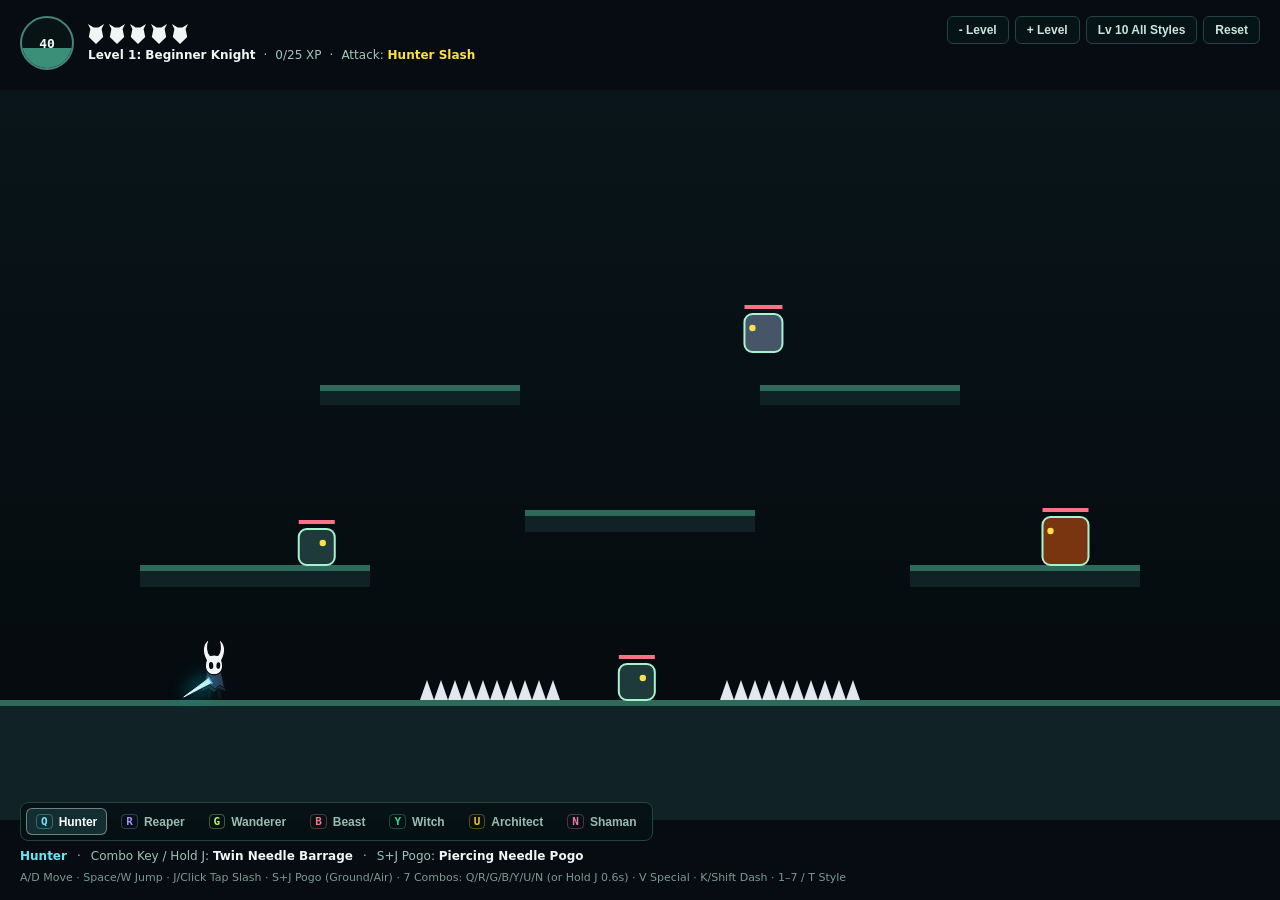
<file: public/silksong-combat-styles.html>
<!DOCTYPE html>
<html lang="en">
<head>
  <meta charset="UTF-8" />
  <meta name="viewport" content="width=device-width, initial-scale=1.0" />
  <title>Hollow Knight: Silksong — 14-Style Combat System</title>
  <style>
    * { box-sizing: border-box; margin: 0; padding: 0; }
    html, body {
      width: 100%;
      height: 100%;
      overflow: hidden;
      background: #060b10;
      color: #e6f0ec;
      font-family: system-ui, -apple-system, Segoe UI, Roboto, sans-serif;
      user-select: none;
    }
    canvas {
      display: block;
      width: 100vw;
      height: 100vh;
      cursor: crosshair;
      outline: none;
    }
    .hud-layer {
      position: fixed;
      inset: 0;
      pointer-events: none;
      display: flex;
      flex-direction: column;
      justify-content: space-between;
      padding: 16px 20px;
    }
    .top-bar {
      display: flex;
      justify-content: space-between;
      align-items: flex-start;
      gap: 16px;
    }
    .stats-cluster {
      display: flex;
      align-items: center;
      gap: 14px;
    }
    .soul-ring {
      width: 54px;
      height: 54px;
      border-radius: 50%;
      border: 2.5px solid #498477;
      background: #071315;
      display: flex;
      align-items: center;
      justify-content: center;
      font-family: ui-monospace, SFMono-Regular, Menlo, monospace;
      font-size: 13px;
      font-weight: 700;
      color: #ecfdf5;
      position: relative;
      overflow: hidden;
    }
    .soul-fill {
      position: absolute;
      left: 0;
      right: 0;
      bottom: 0;
      background: #3b8e78;
      transition: height 120ms ease-out;
    }
    .soul-val { position: relative; z-index: 1; }
    .masks {
      display: flex;
      gap: 5px;
      margin-bottom: 4px;
    }
    .mask {
      width: 16px;
      height: 20px;
      clip-path: polygon(15% 25%, 0 0, 35% 18%, 65% 18%, 100% 0, 85% 25%, 95% 65%, 50% 100%, 5% 65%);
      background: #eef7f3;
      transition: background 120ms;
    }
    .mask.empty { background: #172a2d; }
    .meta-line {
      font-size: 12px;
      color: #a3c4b9;
      display: flex;
      align-items: center;
      gap: 8px;
    }
    .meta-line strong { color: #fde047; }
    .level-controls {
      pointer-events: auto;
      display: flex;
      align-items: center;
      gap: 6px;
    }
    .btn {
      background: rgba(8, 22, 24, 0.92);
      border: 1px solid #24443f;
      color: #cbe5dc;
      padding: 6px 11px;
      border-radius: 6px;
      font-size: 12px;
      font-weight: 600;
      cursor: pointer;
      white-space: nowrap;
      transition: background 120ms, border-color 120ms;
    }
    .btn:hover { background: #112c2f; border-color: #5eead4; color: #fff; }
    .btn:disabled { opacity: 0.35; cursor: not-allowed; }
    .bottom-hud {
      display: flex;
      flex-direction: column;
      gap: 8px;
      align-items: flex-start;
    }
    .style-bar {
      pointer-events: auto;
      display: flex;
      flex-wrap: wrap;
      gap: 4px;
      background: rgba(6, 18, 20, 0.92);
      border: 1px solid #24443f;
      border-radius: 8px;
      padding: 5px;
    }
    .style-btn {
      background: transparent;
      border: 1px solid transparent;
      color: #9bbcb1;
      padding: 5px 9px;
      border-radius: 6px;
      font-size: 12px;
      font-weight: 600;
      cursor: pointer;
      display: inline-flex;
      align-items: center;
      gap: 6px;
      white-space: nowrap;
    }
    .style-btn:hover:not(:disabled) { background: #0d2224; color: #fff; }
    .style-btn.active {
      background: #122e31;
      color: #ffffff;
      border-color: rgba(255,255,255,0.4);
    }
    .style-btn:disabled { opacity: 0.42; cursor: not-allowed; }
    .style-num {
      font-family: ui-monospace, SFMono-Regular, Menlo, monospace;
      font-size: 11px;
    }
    .active-detail {
      font-size: 12px;
      color: #9ec2b6;
      display: flex;
      flex-wrap: wrap;
      align-items: center;
      gap: 10px;
    }
    .charge-track {
      width: 84px;
      height: 7px;
      background: #071315;
      border: 1px solid #24443f;
      border-radius: 99px;
      overflow: hidden;
    }
    .charge-fill {
      height: 100%;
      width: 0%;
      transition: width 40ms linear;
    }
    .controls-hint {
      font-size: 11px;
      color: #779c90;
    }
  </style>
</head>
<body>
  <canvas id="gameCanvas" tabindex="0"></canvas>

  <div class="hud-layer">
    <div class="top-bar">
      <div class="stats-cluster">
        <div class="soul-ring">
          <div id="soulFill" class="soul-fill" style="height: 40%;"></div>
          <span id="soulVal" class="soul-val">40</span>
        </div>
        <div>
          <div id="masksRow" class="masks"></div>
          <div class="meta-line">
            <span id="levelLabel" style="color:#eef7f3;font-weight:600;">Level 1: Beginner Knight</span>
            <span>·</span>
            <span id="xpLabel">0/25 XP</span>
            <span>·</span>
            <span>Attack: <strong id="attackLabel">Hunter Slash</strong></span>
          </div>
        </div>
      </div>

      <div class="level-controls">
        <button id="lvlDownBtn" class="btn" type="button">- Level</button>
        <button id="lvlUpBtn" class="btn" type="button">+ Level</button>
        <button id="unlockAllBtn" class="btn" type="button">Lv 10 All Styles</button>
        <button id="resetBtn" class="btn" type="button">Reset</button>
      </div>
    </div>

    <div class="bottom-hud">
      <div id="styleBar" class="style-bar"></div>
      <div class="active-detail">
        <span id="styleTitle" style="font-weight:700;color:#67e8f9;">Hunter</span>
        <span>·</span>
        <span>Combo Key / Hold J: <strong id="holdName" style="color:#eef7f3;">Twin Needle Barrage</strong></span>
        <span>·</span>
        <span>S+J Pogo: <strong id="pogoName" style="color:#eef7f3;">Piercing Needle Pogo</strong></span>
        <span id="chargeWrap" style="display:none;align-items:center;gap:6px;">
          <span class="charge-track"><span id="chargeFill" class="charge-fill"></span></span>
          <span id="chargePct" style="font-family:monospace;font-size:11px;color:#fff;">0%</span>
        </span>
      </div>
      <div class="controls-hint">
        A/D Move · Space/W Jump · J/Click Tap Slash · S+J Pogo (Ground/Air) · 7 Combos: Q/R/G/B/Y/U/N (or Hold J 0.6s) · V Special · K/Shift Dash · 1–7 / T Style
      </div>
    </div>
  </div>

  <script>
    (() => {
      const canvas = document.getElementById('gameCanvas');
      const ctx = canvas.getContext('2d');

      const COMBAT_STYLES = [
        {
          id: 'hunter', index: 0, hotkey: 'Q', label: 'Hunter', unlockLevel: 1,
          color: '#67e8f9', accent: '#ecfeff',
          holdName: 'Twin Needle Barrage', pogoName: 'Piercing Needle Pogo',
          cooldown: 0.21, damageMult: 1.0, radiusBonus: 4, pogoBoost: 1.0, soulBonus: 0,
        },
        {
          id: 'reaper', index: 1, hotkey: 'R', label: 'Reaper', unlockLevel: 1,
          color: '#a78bfa', accent: '#ede9fe',
          holdName: 'Reaper Scythe Cleave', pogoName: 'Heavy Reaper Smash Pogo',
          cooldown: 0.26, damageMult: 1.25, radiusBonus: 16, pogoBoost: 1.04, soulBonus: 8,
        },
        {
          id: 'wanderer', index: 2, hotkey: 'G', label: 'Wanderer', unlockLevel: 1,
          color: '#bef264', accent: '#f7fee7',
          holdName: 'Cyclone Flurry Spin', pogoName: 'Nimble Flick Pogo',
          cooldown: 0.14, damageMult: 0.92, radiusBonus: -2, pogoBoost: 0.96, soulBonus: 1,
        },
        {
          id: 'beast', index: 3, hotkey: 'B', label: 'Beast', unlockLevel: 1,
          color: '#fb7185', accent: '#ffe4e6',
          holdName: 'Savage Fury Lunge', pogoName: 'Feral Fang Dive Pogo',
          cooldown: 0.20, damageMult: 1.18, radiusBonus: 10, pogoBoost: 1.06, soulBonus: 2,
        },
        {
          id: 'witch', index: 4, hotkey: 'Y', label: 'Witch', unlockLevel: 1,
          color: '#34d399', accent: '#d1fae5',
          holdName: 'Silk Thread Web Nova', pogoName: 'Thread Whip Pogo',
          cooldown: 0.23, damageMult: 1.12, radiusBonus: 22, pogoBoost: 1.02, soulBonus: 4,
        },
        {
          id: 'architect', index: 5, hotkey: 'U', label: 'Architect', unlockLevel: 1,
          color: '#fbbf24', accent: '#fef3c7',
          holdName: 'Screw-Dash & Cog Trap', pogoName: 'Piston Drill Pogo',
          cooldown: 0.23, damageMult: 1.15, radiusBonus: 8, pogoBoost: 1.16, soulBonus: 2,
        },
        {
          id: 'shaman', index: 6, hotkey: 'N', label: 'Shaman', unlockLevel: 1,
          color: '#f472b6', accent: '#fde047',
          holdName: 'Soul Cataclysm Wave', pogoName: 'Arcane Rune Blast Pogo',
          cooldown: 0.24, damageMult: 1.24, radiusBonus: 18, pogoBoost: 1.12, soulBonus: 5,
        },
      ];
      const COMBO_LETTER_CODES = ['KeyQ', 'KeyR', 'KeyG', 'KeyB', 'KeyY', 'KeyU', 'KeyN'];

      const LEVEL_TITLES = [
        'Beginner Knight', 'Warrior', 'Quick Knight', 'Wall Climber', 'Double Jumper',
        'Energy Master', 'Shadow Warrior', 'Soul Master', 'Ancient Knight', 'Ultimate Knight',
      ];
      const XP_THRESHOLDS = [0, 25, 60, 110, 175, 255, 350, 465, 600, 760];

      // WebAudio SFX Synthesizer (Step 2 Impact Audio Hook + Combat Sounds)
      class SoundFX {
        constructor() { this.ctx = null; }
        ensure() {
          if (!this.ctx && (window.AudioContext || window.webkitAudioContext)) {
            const Ctor = window.AudioContext || window.webkitAudioContext;
            this.ctx = new Ctor();
          }
          if (this.ctx && this.ctx.state === 'suspended') {
            this.ctx.resume().catch(() => {});
          }
        }
        playSlash(pitch = 1) {
          this.ensure();
          if (!this.ctx) return;
          const now = this.ctx.currentTime;
          const osc = this.ctx.createOscillator();
          const gain = this.ctx.createGain();
          osc.type = 'triangle';
          osc.frequency.setValueAtTime(340 * pitch, now);
          osc.frequency.exponentialRampToValueAtTime(115 * pitch, now + 0.09);
          gain.gain.setValueAtTime(0.14, now);
          gain.gain.exponentialRampToValueAtTime(0.001, now + 0.09);
          osc.connect(gain).connect(this.ctx.destination);
          osc.start(now);
          osc.stop(now + 0.095);
        }
        playImpact(heavy = false) {
          this.ensure();
          if (!this.ctx) return;
          const now = this.ctx.currentTime;
          const osc = this.ctx.createOscillator();
          const gain = this.ctx.createGain();
          osc.type = 'sawtooth';
          osc.frequency.setValueAtTime(heavy ? 185 : 260, now);
          osc.frequency.exponentialRampToValueAtTime(48, now + (heavy ? 0.12 : 0.08));
          gain.gain.setValueAtTime(heavy ? 0.24 : 0.18, now);
          gain.gain.exponentialRampToValueAtTime(0.001, now + (heavy ? 0.13 : 0.085));
          osc.connect(gain).connect(this.ctx.destination);
          osc.start(now);
          osc.stop(now + 0.14);
        }
        playPogo() {
          this.ensure();
          if (!this.ctx) return;
          const now = this.ctx.currentTime;
          const osc = this.ctx.createOscillator();
          const gain = this.ctx.createGain();
          osc.type = 'sine';
          osc.frequency.setValueAtTime(440, now);
          osc.frequency.exponentialRampToValueAtTime(820, now + 0.11);
          gain.gain.setValueAtTime(0.16, now);
          gain.gain.exponentialRampToValueAtTime(0.001, now + 0.12);
          osc.connect(gain).connect(this.ctx.destination);
          osc.start(now);
          osc.stop(now + 0.13);
        }
        playChime() {
          this.ensure();
          if (!this.ctx) return;
          const now = this.ctx.currentTime;
          const osc = this.ctx.createOscillator();
          const gain = this.ctx.createGain();
          osc.type = 'sine';
          osc.frequency.setValueAtTime(660, now);
          osc.frequency.exponentialRampToValueAtTime(990, now + 0.14);
          gain.gain.setValueAtTime(0.12, now);
          gain.gain.exponentialRampToValueAtTime(0.001, now + 0.15);
          osc.connect(gain).connect(this.ctx.destination);
          osc.start(now);
          osc.stop(now + 0.16);
        }
      }
      const sfx = new SoundFX();

      // Modular Silksong CombatSystem Class (7 Builds x Hold + Pogo = 14 Styles)
      class CombatSystem {
        constructor() {
          this.activeStyle = COMBAT_STYLES[0];
          this.attackCooldown = 0;
          this.specialCooldown = 0;
          this.chargeTimer = 0;
          this.chargeThreshold = 0.6;
          this.chargeNotified = false;
          this.comboStep = 0;
          this.comboReset = 0;
          this.beastHits = 0;
          this.activeAttackName = 'Hunter Slash';

          this.slash = {
            active: false, x: 0, y: 0, dir: 'right',
            timer: 0, duration: 0.15, frame: 0,
            styleId: 'hunter', color: '#67e8f9',
            isHold: false, radius: 48, damage: 15,
            hitIds: new Set(),
          };
          this.needles = [];
          this.traps = [];
          this.waves = [];
          this.aoeRings = [];
        }

        getSpec() { return this.activeStyle; }
        getChargeProgress() { return Math.max(0, Math.min(1, this.chargeTimer / this.chargeThreshold)); }
        isChargeReady() { return this.chargeTimer >= this.chargeThreshold; }

        selectStyle(idx, level) {
          const spec = COMBAT_STYLES[idx];
          if (!spec || level < spec.unlockLevel) return { ok: false, spec };
          this.activeStyle = spec;
          this.chargeTimer = 0;
          this.chargeNotified = false;
          this.activeAttackName = `${spec.label} Style`;
          return { ok: true, spec };
        }

        cycleStyle(level) {
          const unlocked = COMBAT_STYLES.filter((s) => level >= s.unlockLevel);
          const pos = unlocked.findIndex((s) => s.id === this.activeStyle.id);
          const next = unlocked[(pos + 1) % unlocked.length] || COMBAT_STYLES[0];
          this.activeStyle = next;
          this.chargeTimer = 0;
          this.chargeNotified = false;
          this.activeAttackName = `${next.label} Style`;
          return next;
        }

        update(dt, level) {
          if (level < this.activeStyle.unlockLevel) {
            this.activeStyle = COMBAT_STYLES[0];
          }
          if (this.attackCooldown > 0) this.attackCooldown = Math.max(0, this.attackCooldown - dt);
          if (this.specialCooldown > 0) this.specialCooldown = Math.max(0, this.specialCooldown - dt);
          if (this.comboReset > 0) {
            this.comboReset -= dt;
            if (this.comboReset <= 0) this.comboStep = 0;
          }
          for (const ring of this.aoeRings) {
            ring.life -= dt;
            const p = 1 - Math.max(0, ring.life / ring.maxLife);
            ring.radius = 18 + (ring.maxRadius - 18) * (1 - Math.pow(1 - p, 2.2));
          }
          this.aoeRings = this.aoeRings.filter((r) => r.life > 0);
        }

        stepCharge(dt, held) {
          if (!held) {
            this.chargeTimer = 0;
            this.chargeNotified = false;
            return { justReady: false, progress: 0 };
          }
          const prev = this.chargeNotified;
          this.chargeTimer = Math.min(this.chargeThreshold + 0.2, this.chargeTimer + dt);
          let justReady = false;
          if (this.chargeTimer >= this.chargeThreshold && !prev) {
            this.chargeNotified = true;
            justReady = true;
          }
          return { justReady, progress: this.getChargeProgress() };
        }

        triggerPrimary(player, input, level) {
          if (this.attackCooldown > 0) return null;
          const spec = this.activeStyle;
          let dir = player.facing === 1 ? 'right' : 'left';
          let hopForGroundPogo = false;
          if (input.up) dir = 'up';
          else if (input.down) {
            dir = 'down';
            if (player.grounded) hopForGroundPogo = true;
          }

          const isDown = dir === 'down';
          const isDash = player.dashTimer > 0;
          let name = isDown ? spec.pogoName : dir === 'up' ? `${spec.label} Up-Slash` : `${spec.label} Slash`;
          let dmg = Math.round((15 + level * 1.4) * spec.damageMult);
          let radius = Math.max(38, 46 + spec.radiusBonus);
          let duration = spec.id === 'wanderer' ? 0.115 : spec.id === 'reaper' ? 0.18 : 0.145;

          if (isDash && level >= 3 && !isDown) {
            name = level >= 7 ? `${spec.label} Shadow Dash` : `${spec.label} Dash Slash`;
            dmg = Math.round(dmg * 1.45);
            radius += 14;
            player.vx = player.facing * 240;
          } else if (level >= 9 && !isDown) {
            this.comboStep = this.comboReset > 0 ? (this.comboStep + 1) % 3 : 0;
            this.comboReset = 0.85;
            name = `${spec.label} Combo ${['I', 'II', 'III'][this.comboStep]}`;
            if (this.comboStep === 2) { dmg = Math.round(dmg * 1.5); radius += 14; }
          }

          this.attackCooldown = Math.max(0.12, spec.cooldown - (level >= 4 ? 0.02 : 0));
          this.slash = {
            active: true, x: 0, y: 0, dir, timer: duration, duration, frame: 0,
            styleId: spec.id, color: spec.color, isHold: false,
            radius, damage: dmg, hitIds: new Set(),
          };
          this.activeAttackName = name;
          sfx.playSlash(spec.id === 'wanderer' ? 1.24 : spec.id === 'reaper' ? 0.82 : dir === 'down' ? 0.92 : 1.0);

          if (spec.id === 'hunter' && (dir === 'left' || dir === 'right')) {
            this.spawnNeedle(player.x + player.w * 0.5 + player.facing * 16, player.y + player.h * 0.48, player.facing, 0, Math.round(11 + level * 1.2), spec.color);
          }
          return { hopForGroundPogo, isDown };
        }

        triggerHoldAttack(player, input, level, styleOverrideId) {
          if (styleOverrideId) {
            const found = COMBAT_STYLES.find((s) => s.id === styleOverrideId);
            if (found) this.activeStyle = found;
          }
          const spec = this.activeStyle;
          let dir = player.facing === 1 ? 'right' : 'left';
          if (input.up) dir = 'up';
          else if (input.down) dir = 'down';

          const dmg = Math.round(32 * spec.damageMult * (1 + (level - 1) * 0.07));
          let radius = Math.max(60, 72 + spec.radiusBonus);
          let duration = 0.21;
          let cooldown = 0.26;
          let aoeRadius = 0;
          let bonusSoul = 0;

          if (spec.id === 'hunter') {
            radius = 66;
          } else if (spec.id === 'reaper') {
            radius = 90; duration = 0.25; aoeRadius = 92; bonusSoul = 10;
          } else if (spec.id === 'wanderer') {
            radius = 84; duration = 0.26; cooldown = 0.20; aoeRadius = 86;
          } else if (spec.id === 'beast') {
            radius = 78; duration = 0.22;
          } else if (spec.id === 'witch') {
            radius = 128; duration = 0.27; aoeRadius = 136;
          } else if (spec.id === 'architect') {
            radius = 74;
          } else if (spec.id === 'shaman') {
            radius = 86; aoeRadius = 120;
          }

          this.chargeTimer = 0;
          this.chargeNotified = false;
          this.attackCooldown = cooldown;
          this.slash = {
            active: true, x: 0, y: 0, dir, timer: duration, duration, frame: 0,
            styleId: spec.id, color: spec.color, isHold: true,
            radius, damage: dmg, hitIds: new Set(),
          };
          this.activeAttackName = spec.holdName;
          sfx.playSlash(spec.id === 'wanderer' ? 1.15 : spec.id === 'reaper' ? 0.72 : 0.78);

          const pcx = player.x + player.w * 0.5;
          const pcy = player.y + player.h * 0.5;

          if (spec.id === 'hunter') {
            player.vx = player.facing * 230;
            [-105, 0, 105].forEach((vy) => this.spawnNeedle(pcx + player.facing * 18, pcy, player.facing, vy, Math.round(dmg * 0.45), spec.color));
          } else if (spec.id === 'reaper') {
            player.vx = player.facing * 150;
            this.aoeRings.push({ x: pcx, y: pcy, radius: 20, maxRadius: aoeRadius, life: 0.34, maxLife: 0.34, color: spec.color, ult: false });
          } else if (spec.id === 'wanderer') {
            player.vy = player.grounded ? -160 : -110;
            player.grounded = false;
            this.aoeRings.push({ x: pcx, y: pcy, radius: 20, maxRadius: aoeRadius, life: 0.3, maxLife: 0.3, color: spec.color, ult: false });
          } else if (spec.id === 'beast') {
            player.vx = player.facing * 430;
            player.invuln = Math.max(player.invuln, 0.22);
          } else if (spec.id === 'witch') {
            this.aoeRings.push({ x: pcx, y: pcy, radius: 20, maxRadius: aoeRadius, life: 0.38, maxLife: 0.38, color: spec.color, ult: false });
          } else if (spec.id === 'architect') {
            player.vx = player.facing * 320;
            this.traps.push({
              kind: 'cog', x: pcx + player.facing * 24, y: pcy, vx: player.facing * 155, vy: -80,
              radius: 20, life: 4.2, spin: 0, tick: 0, damage: Math.round(dmg * 0.52), color: spec.color,
            });
            this.traps.push({
              kind: 'mine', x: pcx - player.facing * 14, y: pcy + 8, vx: -player.facing * 40, vy: -40,
              radius: 14, life: 3.2, spin: 0, tick: 0, damage: Math.round(dmg * 0.56), color: spec.color,
            });
          } else if (spec.id === 'shaman') {
            this.aoeRings.push({ x: pcx, y: pcy, radius: 20, maxRadius: aoeRadius, life: 0.4, maxLife: 0.4, color: spec.color, ult: true });
            this.waves.push({
              x: pcx + player.facing * 20, y: pcy, vx: player.facing * 700, facing: player.facing,
              life: 0.9, maxLife: 0.9, damage: dmg, halfW: 28, halfH: 52, color: spec.color, ult: false, hitIds: new Set(),
            });
          }
          return { dmg, spec, aoeRadius, bonusSoul };
        }

        triggerSpecial(player, level) {
          if (level < 6 || this.specialCooldown > 0) return false;
          const spec = this.activeStyle;
          const isUlt = level >= 10;
          const isAoe = level >= 8 || spec.id === 'shaman';
          this.specialCooldown = 0.52;
          this.activeAttackName = isUlt ? `${spec.label} Ultimate Wave` : isAoe ? `${spec.label} AoE Spell` : `${spec.label} Energy Blast`;
          sfx.playSlash(isUlt ? 0.68 : 0.85);
          if (isAoe) sfx.playPogo();

          const pcx = player.x + player.w * 0.5;
          const pcy = player.y + player.h * 0.5;
          const color = isUlt ? '#fde047' : spec.color;
          if (isAoe) {
            this.aoeRings.push({ x: pcx, y: pcy, radius: 20, maxRadius: isUlt ? 175 : 132, life: 0.38, maxLife: 0.38, color, ult: isUlt });
          }
          const dirs = isUlt ? [player.facing, -player.facing] : [player.facing];
          dirs.forEach((d) => {
            this.waves.push({
              x: pcx + d * 22, y: pcy, vx: d * (isUlt ? 820 : 650), facing: d,
              life: isUlt ? 1.2 : 0.9, maxLife: isUlt ? 1.2 : 0.9,
              damage: isUlt ? 48 : 26, halfW: isUlt ? 44 : 24, halfH: isUlt ? 105 : 34,
              color, ult: isUlt, hitIds: new Set(),
            });
          });
          return { isAoe, isUlt, radius: isUlt ? 175 : 132, damage: isUlt ? 60 : 38, color };
        }

        spawnNeedle(x, y, facing, vy, damage, color) {
          this.needles.push({ x, y, vx: facing * 780, vy, facing, life: 0.55, damage, color, hitIds: new Set() });
        }

        getSlashHitbox() {
          const s = this.slash;
          if (s.isHold && (s.styleId === 'wanderer' || s.styleId === 'witch')) {
            return { x: s.x - s.radius, y: s.y - s.radius, w: s.radius * 2, h: s.radius * 2 };
          }
          const reach = s.radius + 24;
          const breadth = Math.round(s.radius * 1.62);
          if (s.dir === 'right') return { x: s.x - 6, y: s.y - breadth * 0.5, w: reach, h: breadth };
          if (s.dir === 'left') return { x: s.x - reach + 6, y: s.y - breadth * 0.5, w: reach, h: breadth };
          if (s.dir === 'up') return { x: s.x - breadth * 0.5, y: s.y - reach + 6, w: breadth, h: reach };
          return { x: s.x - breadth * 0.5, y: s.y - 6, w: breadth, h: reach };
        }
      }

      // Arena Geometry & State
      const WORLD = { w: 1280, h: 720 };
      const platforms = [
        { x: 0, y: 610, w: 1280, h: 120 },
        { x: 140, y: 475, w: 230, h: 22 },
        { x: 525, y: 420, w: 230, h: 22 },
        { x: 910, y: 475, w: 230, h: 22 },
        { x: 320, y: 295, w: 200, h: 20 },
        { x: 760, y: 295, w: 200, h: 20 },
      ];
      const spikes = [
        { x: 420, y: 590, w: 140, h: 20 },
        { x: 720, y: 590, w: 140, h: 20 },
      ];

      function createEnemies() {
        return [
          { id: 'e1', kind: 'crawler', x: 220, y: 439, w: 36, h: 36, vx: 75, vy: 0, hp: 60, maxHp: 60, facing: 1, flash: 0, knockVx: 0, knockTimer: 0, alive: true, respawn: 0, minX: 150, maxX: 360 },
          { id: 'e2', kind: 'flyer', x: 620, y: 260, w: 38, h: 38, vx: 0, vy: 0, hp: 75, maxHp: 75, facing: -1, flash: 0, knockVx: 0, knockTimer: 0, alive: true, respawn: 0, homeX: 640, homeY: 250 },
          { id: 'e3', kind: 'shieldbearer', x: 990, y: 427, w: 46, h: 48, vx: 50, vy: 0, hp: 110, maxHp: 110, facing: -1, flash: 0, knockVx: 0, knockTimer: 0, alive: true, respawn: 0, minX: 920, maxX: 1130 },
          { id: 'e4', kind: 'crawler', x: 600, y: 574, w: 36, h: 36, vx: -85, vy: 0, hp: 65, maxHp: 65, facing: -1, flash: 0, knockVx: 0, knockTimer: 0, alive: true, respawn: 0, minX: 565, maxX: 715 },
        ];
      }

      const combat = new CombatSystem();
      let level = 1;
      let xp = 0;
      let soul = 40;
      let enemies = createEnemies();
      let particles = [];
      let floats = [];
      let hitstop = 0;
      let shakeTime = 0;
      let shakeMag = 0;
      let time = 0;

      const player = {
        x: 200, y: 564, w: 28, h: 46, vx: 0, vy: 0,
        facing: 1, grounded: false, airJumps: 1,
        dashTimer: 0, dashCd: 0, recoilTimer: 0,
        hp: 5, maxHp: 5, invuln: 0, runCycle: 0,
        animState: 'idle', animTimer: 0,
      };

      const keys = {};
      const pressed = {};
      let attackReleasedFlag = false;

      window.addEventListener('keydown', (e) => {
        if (!keys[e.code]) pressed[e.code] = true;
        keys[e.code] = true;
        if (['Space', 'ArrowUp', 'ArrowDown', 'ArrowLeft', 'ArrowRight'].includes(e.code)) {
          e.preventDefault();
        }
      });
      window.addEventListener('keyup', (e) => {
        if (['KeyJ', 'KeyX'].includes(e.code)) attackReleasedFlag = true;
        keys[e.code] = false;
      });
      canvas.addEventListener('mousedown', (e) => {
        canvas.focus();
        if (e.button === 0) {
          if (!keys['MouseLeft']) pressed['MouseLeft'] = true;
          keys['MouseLeft'] = true;
        }
      });
      window.addEventListener('mouseup', (e) => {
        if (e.button === 0) {
          if (keys['MouseLeft']) attackReleasedFlag = true;
          keys['MouseLeft'] = false;
        }
      });

      function rectsOverlap(a, b) {
        return a.x < b.x + b.w && a.x + a.w > b.x && a.y < b.y + b.h && a.y + a.h > b.y;
      }

      function circleRect(cx, cy, r, rect) {
        const nx = Math.max(rect.x, Math.min(cx, rect.x + rect.w));
        const ny = Math.max(rect.y, Math.min(cy, rect.y + rect.h));
        const dx = cx - nx, dy = cy - ny;
        return dx * dx + dy * dy <= r * r;
      }

      function setLevel(nextLvl) {
        level = Math.max(1, Math.min(10, nextLvl));
        xp = XP_THRESHOLDS[level - 1];
        renderStyleBar();
        syncHud();
      }

      function addXP(amount) {
        xp += amount;
        while (level < 10 && xp >= XP_THRESHOLDS[level]) {
          level += 1;
          sfx.playChime();
          spawnFloat(player.x + player.w * 0.5, player.y - 26, `LEVEL ${level}: ${LEVEL_TITLES[level - 1]}!`, '#fde047');
          spawnBurst(player.x + player.w * 0.5, player.y + player.h * 0.5, 24, '#fde047', 240);
          renderStyleBar();
        }
      }

      function spawnBurst(x, y, count, color, speed = 240) {
        for (let i = 0; i < count; i++) {
          const ang = Math.random() * Math.PI * 2;
          const spd = speed * (0.4 + Math.random() * 0.7);
          particles.push({
            x, y, vx: Math.cos(ang) * spd, vy: Math.sin(ang) * spd - 35,
            size: 2.2 + Math.random() * 2.8, life: 0.25 + Math.random() * 0.2, maxLife: 0.45, color,
          });
        }
      }

      function spawnDirectionalBurst(x, y, dx, dy, count, color) {
        const base = Math.atan2(dy, dx);
        for (let i = 0; i < count; i++) {
          const ang = base + (Math.random() - 0.5) * 1.2;
          const spd = 160 + Math.random() * 200;
          particles.push({
            x, y, vx: Math.cos(ang) * spd, vy: Math.sin(ang) * spd - 20,
            size: 2.4 + Math.random() * 2.4, life: 0.22 + Math.random() * 0.16, maxLife: 0.38,
            color: i % 3 === 0 ? '#ffffff' : color,
          });
        }
      }

      function spawnFloat(x, y, text, color) {
        floats.push({ x, y, text, color, life: 0.75, maxLife: 0.75 });
      }

      // Mandatory 5-Step Combat Juice & Attack Feedback on Hit
      function hitEnemy(enemy, dmg, dirX, dirY, heavy = false, recoil = false) {
        if (!enemy.alive) return;
        const spec = combat.getSpec();
        const pcx = player.x + player.w * 0.5;
        const ecx = enemy.x + enemy.w * 0.5;
        const ecy = enemy.y + enemy.h * 0.5;

        // 1. White Flash (3-4 frames)
        enemy.flash = 4 / 60;
        // 2. Impact Audio Hook
        sfx.playImpact(heavy);
        // 3. Particle Blast (10-15 directional sparks)
        spawnDirectionalBurst(ecx, ecy, dirX, dirY, heavy ? 15 : 12, spec.color);
        // 4. Knockback + Player Recoil
        const kDir = Math.abs(dirX) > 0.2 ? Math.sign(dirX) : pcx < ecx ? 1 : -1;
        enemy.knockVx = kDir * (heavy ? 260 : 190);
        enemy.knockTimer = 0.16;
        if (recoil && player.dashTimer <= 0) {
          player.vx = -kDir * (heavy ? 210 : 175);
          player.recoilTimer = 0.085;
        }
        // 5. Hit-Stop Freeze + Screen Shake
        hitstop = Math.max(hitstop, (heavy ? 3 : 2.5) / 60);
        shakeMag = Math.max(shakeMag, heavy ? 7.5 : 4.8);
        shakeTime = Math.max(shakeTime, 0.16);

        enemy.hp = Math.max(0, enemy.hp - dmg);
        soul = Math.min(100, soul + 12 + spec.soulBonus);
        spawnFloat(ecx, enemy.y - 10, `-${dmg}`, spec.color);

        if (spec.id === 'beast') {
          combat.beastHits += 1;
          if (combat.beastHits >= 3) {
            combat.beastHits = 0;
            if (player.hp < player.maxHp) player.hp += 1;
            spawnFloat(pcx, player.y - 24, '+1 LIFESTEAL!', '#fb7185');
            spawnBurst(pcx, player.y + player.h * 0.5, 14, '#fb7185', 180);
          }
        }

        if (enemy.hp <= 0) {
          enemy.alive = false;
          enemy.respawn = 2.4;
          spawnBurst(ecx, ecy, 28, '#6ee7b7', 290);
          addXP(35);
        }
      }

      function executePogoBounce() {
        const spec = combat.getSpec();
        const pcx = player.x + player.w * 0.5;
        const pFeet = player.y + player.h;
        player.vy = -590 * spec.pogoBoost;
        player.airJumps = 1;
        player.dashTimer = 0;
        hitstop = Math.max(hitstop, 0.045);
        shakeMag = Math.max(shakeMag, 4.8);
        shakeTime = Math.max(shakeTime, 0.14);
        sfx.playPogo();
        spawnBurst(pcx, pFeet + 4, 14, spec.color, 210);

        if (spec.id === 'reaper') {
          soul = Math.min(100, soul + 8);
          combat.aoeRings.push({ x: pcx, y: pFeet + 12, radius: 18, maxRadius: 68, life: 0.32, maxLife: 0.32, color: spec.color, ult: false });
        } else if (spec.id === 'wanderer') {
          combat.attackCooldown = Math.min(combat.attackCooldown, 0.08);
        } else if (spec.id === 'witch') {
          combat.aoeRings.push({ x: pcx, y: pFeet + 10, radius: 18, maxRadius: 82, life: 0.32, maxLife: 0.32, color: spec.color, ult: false });
          enemies.forEach((e) => {
            if (e.alive && !combat.slash.hitIds.has(e.id) && circleRect(pcx, pFeet + 10, 82, e)) {
              combat.slash.hitIds.add(e.id);
              hitEnemy(e, 14, 0, 1, false, false);
            }
          });
        } else if (spec.id === 'architect') {
          combat.traps.push({
            kind: 'mine', x: pcx, y: pFeet + 8, vx: 0, vy: 120,
            radius: 14, life: 3.2, spin: 0, tick: 0, damage: 18, color: spec.color,
          });
        } else if (spec.id === 'shaman') {
          combat.aoeRings.push({ x: pcx, y: pFeet + 14, radius: 18, maxRadius: 96, life: 0.36, maxLife: 0.36, color: spec.color, ult: true });
          enemies.forEach((e) => {
            if (e.alive && !combat.slash.hitIds.has(e.id) && circleRect(pcx, pFeet + 14, 96, e)) {
              combat.slash.hitIds.add(e.id);
              hitEnemy(e, 18, 0, 1, true, false);
            }
          });
        }
      }

      function positionSlash() {
        const pcx = player.x + player.w * 0.5;
        const pcy = player.y + player.h * 0.5;
        const s = combat.slash;
        if (s.dir === 'right') { s.x = pcx + 14; s.y = pcy; }
        else if (s.dir === 'left') { s.x = pcx - 14; s.y = pcy; }
        else if (s.dir === 'up') { s.x = pcx; s.y = pcy - 16; }
        else { s.x = pcx; s.y = pcy + 16; }
      }

      // Horned Warrior Character Renderer (From User Spec)
      function drawWarriorCharacter(x, y, timeMs, facing, state, chargeProgress, chargeColor, animProgress) {
        const frameTime = timeMs * 60;
        const breatheY = state === 'idle' ? Math.sin(frameTime * 0.08) * 3 : 0;
        const wave = Math.sin(frameTime * 0.1) * 3 - Math.min(12, Math.abs(player.vx) * 0.025);
        const stride = state === 'run' ? Math.sin(player.runCycle) * 12 : 0;

        ctx.save();
        ctx.translate(x + player.w * 0.5, y + player.h);
        ctx.scale(facing, 1);

        // 0.6s Hold-Attack Charging Aura
        if (chargeProgress > 0.12) {
          const ready = chargeProgress >= 1;
          const auraR = 22 + chargeProgress * 18 + Math.sin(timeMs * (ready ? 26 : 14)) * 3;
          const grad = ctx.createRadialGradient(0, -24, 4, 0, -24, auraR * 1.35);
          grad.addColorStop(0, ready ? 'rgba(255,255,255,0.55)' : 'rgba(255,255,255,0.22)');
          grad.addColorStop(0.55, `${chargeColor}55`);
          grad.addColorStop(1, 'rgba(0,0,0,0)');
          ctx.fillStyle = grad;
          ctx.beginPath();
          ctx.arc(0, -24, auraR * 1.35, 0, Math.PI * 2);
          ctx.fill();

          ctx.strokeStyle = ready ? '#ffffff' : chargeColor;
          ctx.lineWidth = ready ? 2.4 : 1.6;
          ctx.beginPath();
          ctx.arc(0, -24, auraR * 0.86, timeMs * 7, timeMs * 7 + Math.PI * 2 * Math.min(1, chargeProgress));
          ctx.stroke();
        }

        ctx.scale(0.48, 0.48);
        ctx.translate(0, -68 + breatheY);

        // 1. Dark Legs
        ctx.fillStyle = '#0f131a';
        ctx.beginPath();
        ctx.moveTo(-10, 42); ctx.lineTo(-4, 42); ctx.lineTo(-8 + stride, 68); ctx.lineTo(-14 + stride, 65); ctx.closePath(); ctx.fill();
        ctx.beginPath();
        ctx.moveTo(4, 42); ctx.lineTo(12, 42); ctx.lineTo(16 - stride, 68); ctx.lineTo(9 - stride, 68); ctx.closePath(); ctx.fill();

        // 2. Layered Dark Blue Cloak
        const dashing = player.dashTimer > 0;
        ctx.fillStyle = dashing ? '#0ea5e9' : '#1e2b3c';
        ctx.beginPath();
        ctx.moveTo(-14, 14); ctx.lineTo(14, 14);
        ctx.lineTo(24 + wave, 52); ctx.lineTo(8 + wave * 0.4, 46);
        ctx.lineTo(0 + wave * 0.3, 54); ctx.lineTo(-10 + wave * 0.4, 46);
        ctx.lineTo(-26 + wave, 52); ctx.closePath(); ctx.fill();

        ctx.fillStyle = dashing ? '#38bdf8' : '#2c3e55';
        ctx.strokeStyle = '#090c12'; ctx.lineWidth = 2;
        ctx.beginPath();
        ctx.moveTo(-15, 12); ctx.quadraticCurveTo(0, 18, 15, 12);
        ctx.lineTo(22 + wave, 46); ctx.lineTo(12 + wave * 0.35, 40);
        ctx.lineTo(2 + wave * 0.25, 48); ctx.lineTo(-8 + wave * 0.35, 40);
        ctx.lineTo(-22 + wave, 46); ctx.closePath(); ctx.fill(); ctx.stroke();

        // 3. Glowing Cyan Needle Sword
        ctx.save();
        if (state === 'attack') {
          ctx.translate(10, 26);
          ctx.rotate(Math.PI - 0.85 + animProgress * 1.65);
        } else if (dashing) {
          ctx.translate(6, 28); ctx.rotate(Math.PI);
        } else {
          ctx.translate(-8, 30); ctx.rotate(-Math.PI / 6 + Math.sin(frameTime * 0.08) * 0.04);
        }
        ctx.fillStyle = '#34495e'; ctx.fillRect(0, -3, 12, 6);
        ctx.fillStyle = '#5dade2'; ctx.fillRect(-2, -8, 4, 16);
        ctx.shadowColor = '#00e5ff'; ctx.shadowBlur = 18;
        ctx.fillStyle = '#a3f7ff'; ctx.strokeStyle = '#ffffff'; ctx.lineWidth = 1.5;
        ctx.beginPath(); ctx.moveTo(-2, -5); ctx.lineTo(-65, 0); ctx.lineTo(-2, 5); ctx.closePath(); ctx.fill(); ctx.stroke();
        ctx.beginPath(); ctx.moveTo(-4, 0); ctx.lineTo(-55, 0); ctx.stroke();
        ctx.restore();

        // 4. White Mask & Curved Horns
        ctx.fillStyle = '#f4f6f8'; ctx.strokeStyle = '#090c12'; ctx.lineWidth = 2.5;
        ctx.beginPath();
        ctx.moveTo(-16, -12);
        ctx.bezierCurveTo(-26, -30, -24, -48, -10, -56);
        ctx.bezierCurveTo(-15, -42, -14, -28, -8, -22);
        ctx.quadraticCurveTo(0, -24, 8, -22);
        ctx.bezierCurveTo(14, -28, 15, -42, 10, -56);
        ctx.bezierCurveTo(24, -48, 26, -30, 16, -12);
        ctx.bezierCurveTo(22, 6, 14, 18, 0, 18);
        ctx.bezierCurveTo(-14, 18, -22, 6, -16, -12);
        ctx.closePath(); ctx.fill(); ctx.stroke();

        // 5. Hollow Knight Style Deep Black Eyes
        ctx.fillStyle = '#090c12';
        ctx.beginPath(); ctx.ellipse(-6, -1, 4.5, 7.5, -0.08, 0, Math.PI * 2); ctx.fill();
        ctx.beginPath(); ctx.ellipse(9, -1, 4, 7, 0.08, 0, Math.PI * 2); ctx.fill();

        ctx.restore();
      }

      function executeHoldCombo(input, styleOverrideId) {
        const res = combat.triggerHoldAttack(player, input, level, styleOverrideId);
        player.animState = 'attack';
        player.animTimer = 0.26;
        positionSlash();
        if (res.bonusSoul > 0) {
          soul = Math.min(100, soul + res.bonusSoul);
        }
        const pcx = player.x + player.w * 0.5, pcy = player.y + player.h * 0.5;
        spawnFloat(pcx, player.y - 24, `${res.spec.holdName.toUpperCase()}!`, res.spec.color);
        spawnBurst(pcx + player.facing * 18, pcy, 22, res.spec.color, 260);
        if (res.aoeRadius > 0) {
          enemies.forEach((e) => {
            if (e.alive && circleRect(pcx, pcy, res.aoeRadius, e)) {
              hitEnemy(e, Math.round(res.dmg * 0.72), e.x - pcx, e.y - pcy, true, false);
            }
          });
        }
        renderStyleBar();
      }

      function step(dt) {
        if (pressed['KeyT']) {
          const next = combat.cycleStyle(level);
          spawnBurst(player.x + player.w * 0.5, player.y + player.h * 0.5, 14, next.color, 180);
          spawnFloat(player.x + player.w * 0.5, player.y - 20, `${next.label.toUpperCase()} STYLE`, next.color);
          renderStyleBar();
        }
        for (let i = 0; i < 7; i++) {
          if (pressed[`Digit${i + 1}`]) {
            const res = combat.selectStyle(i, level);
            if (res.ok) {
              spawnBurst(player.x + player.w * 0.5, player.y + player.h * 0.5, 14, res.spec.color, 180);
              spawnFloat(player.x + player.w * 0.5, player.y - 20, `${res.spec.label.toUpperCase()} STYLE`, res.spec.color);
              renderStyleBar();
            }
          }
        }

        combat.update(dt, level);

        const moveX = (keys['KeyD'] || keys['ArrowRight'] ? 1 : 0) - (keys['KeyA'] || keys['ArrowLeft'] ? 1 : 0);
        const up = Boolean(keys['KeyW'] || keys['ArrowUp']);
        const down = Boolean(keys['KeyS'] || keys['ArrowDown']);
        const attackPressed = Boolean(pressed['KeyJ'] || pressed['KeyX'] || pressed['MouseLeft']);
        const attackHeld = Boolean(keys['KeyJ'] || keys['KeyX'] || keys['MouseLeft']);

        let comboKeyStyle = null;
        for (let i = 0; i < COMBO_LETTER_CODES.length; i++) {
          if (pressed[COMBO_LETTER_CODES[i]]) {
            comboKeyStyle = COMBAT_STYLES[i].id;
            break;
          }
        }

        if (player.invuln > 0) player.invuln = Math.max(0, player.invuln - dt);
        if (player.dashCd > 0) player.dashCd = Math.max(0, player.dashCd - dt);
        if (player.recoilTimer > 0) player.recoilTimer = Math.max(0, player.recoilTimer - dt);
        if (player.animTimer > 0) player.animTimer = Math.max(0, player.animTimer - dt);

        if ((pressed['KeyK'] || pressed['ShiftLeft'] || pressed['ShiftRight']) && player.dashTimer <= 0 && player.dashCd <= 0) {
          player.dashTimer = 0.16;
          player.dashCd = 0.38;
          player.vx = player.facing * 860;
          player.vy = 0;
          sfx.playSlash(1.3);
          spawnBurst(player.x + player.w * 0.5, player.y + player.h * 0.5, 12, '#99f6e4', 220);
        }

        if (player.dashTimer > 0) {
          player.dashTimer -= dt;
          player.vx = player.facing * 860;
          player.vy = 0;
        } else {
          if (player.recoilTimer <= 0) {
            if (moveX !== 0) {
              player.facing = moveX;
              player.vx = moveX * 360;
            } else {
              player.vx *= Math.pow(0.001, dt);
              if (Math.abs(player.vx) < 8) player.vx = 0;
            }
          }
          player.vy = Math.min(820, player.vy + 1950 * dt);

          if (pressed['Space'] || pressed['KeyZ']) {
            if (player.grounded) {
              player.vy = -660;
              player.grounded = false;
              sfx.playPogo();
            } else if (player.airJumps > 0) {
              player.airJumps -= 1;
              player.vy = -600;
              sfx.playPogo();
              spawnBurst(player.x + player.w * 0.5, player.y + player.h, 12, '#a7f3d0', 170);
            }
          }
        }

        if (comboKeyStyle) {
          executeHoldCombo({ up, down }, comboKeyStyle);
        } else if (pressed['KeyV']) {
          const res = combat.triggerSpecial(player, level);
          if (!res && level < 6) {
            spawnFloat(player.x + player.w * 0.5, player.y - 18, 'Special unlocks Lv 6', '#94a3b8');
          } else if (res) {
            player.animState = 'attack';
            player.animTimer = 0.25;
            if (res.isAoe) {
              const pcx = player.x + player.w * 0.5, pcy = player.y + player.h * 0.5;
              enemies.forEach((e) => {
                if (e.alive && circleRect(pcx, pcy, res.radius, e)) {
                  hitEnemy(e, res.damage, e.x - pcx, e.y - pcy, true, false);
                }
              });
            }
          }
        } else if (attackPressed) {
          const pRes = combat.triggerPrimary(player, { up, down }, level);
          if (pRes) {
            if (pRes.hopForGroundPogo) {
              player.vy = -265;
              player.grounded = false;
            } else if (pRes.isDown && player.vy > 220) {
              player.vy = 140;
            }
            player.animState = 'attack';
            player.animTimer = combat.slash.duration + 0.04;
            positionSlash();
          }
        }

        const ch = combat.stepCharge(dt, attackHeld);
        if (ch.justReady) {
          sfx.playChime();
          spawnBurst(player.x + player.w * 0.5, player.y + player.h * 0.5, 16, combat.getSpec().color, 180);
          spawnFloat(player.x + player.w * 0.5, player.y - 22, `${combat.getSpec().label.toUpperCase()} CHARGED!`, combat.getSpec().color);
        }
        if (attackReleasedFlag && combat.isChargeReady()) {
          executeHoldCombo({ up, down });
        }
        attackReleasedFlag = false;

        // Move & Collide
        player.x += player.vx * dt;
        player.x = Math.max(12, Math.min(WORLD.w - player.w - 12, player.x));
        player.y += player.vy * dt;
        player.grounded = false;
        for (const p of platforms) {
          if (rectsOverlap(player, p)) {
            if (player.vy >= 0 && player.y + player.h - player.vy * dt <= p.y + 18) {
              player.y = p.y - player.h;
              player.vy = 0;
              player.grounded = true;
              player.airJumps = 1;
            } else if (player.vy < 0 && player.y - player.vy * dt >= p.y + p.h - 14) {
              player.y = p.y + p.h;
              player.vy = 0;
            }
          }
        }
        if (player.grounded && Math.abs(player.vx) > 20) player.runCycle += dt * 13;

        // Update Active Slash Arc
        if (combat.slash.active) {
          combat.slash.timer -= dt;
          positionSlash();
          const box = combat.getSlashHitbox();
          let pogoed = false;
          const dv = combat.slash.dir === 'right' ? [1, 0] : combat.slash.dir === 'left' ? [-1, 0] : combat.slash.dir === 'up' ? [0, -1] : [0, 1];
          enemies.forEach((e) => {
            if (e.alive && !combat.slash.hitIds.has(e.id) && rectsOverlap(box, e)) {
              combat.slash.hitIds.add(e.id);
              hitEnemy(e, combat.slash.damage, dv[0], dv[1], combat.slash.isHold, combat.slash.dir === 'left' || combat.slash.dir === 'right');
              if (combat.slash.dir === 'down') pogoed = true;
            }
          });
          if (combat.slash.dir === 'down' && !combat.slash.hitIds.has('spike')) {
            for (const sp of spikes) {
              if (rectsOverlap(box, sp)) {
                combat.slash.hitIds.add('spike');
                pogoed = true;
                break;
              }
            }
          }
          if (pogoed) executePogoBounce();
          if (combat.slash.timer <= 0) combat.slash.active = false;
        }

        // Update Needles
        combat.needles.forEach((n) => {
          n.life -= dt; n.x += n.vx * dt; n.y += n.vy * dt;
          enemies.forEach((e) => {
            if (e.alive && !n.hitIds.has(e.id) && rectsOverlap({ x: n.x - 10, y: n.y - 4, w: 20, h: 8 }, e)) {
              n.hitIds.add(e.id);
              n.life = 0;
              hitEnemy(e, n.damage, n.facing, 0, false, false);
            }
          });
        });
        combat.needles = combat.needles.filter((n) => n.life > 0);

        // Update Traps (Architect Cog & Mine)
        combat.traps.forEach((t) => {
          t.life -= dt; t.spin += dt * 15;
          if (t.tick > 0) t.tick -= dt;
          t.vy = Math.min(520, t.vy + 980 * dt);
          t.x += t.vx * dt; t.y += t.vy * dt; t.vx *= Math.pow(0.25, dt);
          for (const p of platforms) {
            if (rectsOverlap({ x: t.x - t.radius, y: t.y - t.radius, w: t.radius * 2, h: t.radius * 2 }, p) && t.vy > 0) {
              t.y = p.y - t.radius; t.vy = 0;
            }
          }
          if (t.tick <= 0) {
            for (const e of enemies) {
              if (e.alive && circleRect(t.x, t.y, t.radius + 8, e)) {
                t.tick = 0.3;
                hitEnemy(e, t.damage, t.x < e.x ? 1 : -1, -0.3, false, false);
                if (t.kind === 'mine') {
                  combat.aoeRings.push({ x: t.x, y: t.y, radius: 18, maxRadius: 72, life: 0.3, maxLife: 0.3, color: t.color, ult: false });
                  t.life = 0;
                }
                break;
              }
            }
          }
        });
        combat.traps = combat.traps.filter((t) => t.life > 0);

        // Update Energy Waves
        combat.waves.forEach((w) => {
          w.life -= dt; w.x += w.vx * dt;
          const box = { x: w.x - w.halfW, y: w.y - w.halfH, w: w.halfW * 2, h: w.halfH * 2 };
          enemies.forEach((e) => {
            if (e.alive && !w.hitIds.has(e.id) && rectsOverlap(box, e)) {
              w.hitIds.add(e.id);
              hitEnemy(e, w.damage, w.facing, 0, true, false);
            }
          });
        });
        combat.waves = combat.waves.filter((w) => w.life > 0);

        // Update Enemies
        enemies.forEach((e) => {
          if (!e.alive) {
            e.respawn -= dt;
            if (e.respawn <= 0) { e.alive = true; e.hp = e.maxHp; }
            return;
          }
          if (e.flash > 0) e.flash = Math.max(0, e.flash - dt);
          if (e.knockTimer > 0) {
            e.knockTimer -= dt;
            e.x += e.knockVx * dt;
            e.knockVx *= Math.pow(0.08, dt);
          } else if (e.kind === 'flyer') {
            e.x = e.homeX + Math.sin(time * 1.8) * 110;
            e.y = e.homeY + Math.cos(time * 2.4) * 32;
          } else {
            e.x += e.vx * dt;
            if (e.x < e.minX) { e.x = e.minX; e.vx = Math.abs(e.vx); e.facing = 1; }
            if (e.x + e.w > e.maxX) { e.x = e.maxX - e.w; e.vx = -Math.abs(e.vx); e.facing = -1; }
          }
        });

        particles.forEach((p) => { p.life -= dt; p.vy += 220 * dt; p.x += p.vx * dt; p.y += p.vy * dt; });
        particles = particles.filter((p) => p.life > 0);
        floats.forEach((f) => { f.life -= dt; f.y -= 48 * dt; });
        floats = floats.filter((f) => f.life > 0);

        Object.keys(pressed).forEach((k) => { pressed[k] = false; });
      }

      function render() {
        const w = canvas.width = window.innerWidth;
        const h = canvas.height = window.innerHeight;
        const scale = Math.min(w / WORLD.w, h / WORLD.h);
        const offX = (w - WORLD.w * scale) * 0.5;
        const offY = (h - WORLD.h * scale) * 0.5;

        let sx = 0, sy = 0;
        if (shakeTime > 0) {
          sx = (Math.random() * 2 - 1) * shakeMag;
          sy = (Math.random() * 2 - 1) * shakeMag;
        }

        ctx.fillStyle = '#060c11';
        ctx.fillRect(0, 0, w, h);

        ctx.save();
        ctx.translate(offX + sx, offY + sy);
        ctx.scale(scale, scale);

        // Background Atmosphere
        const bgGrad = ctx.createLinearGradient(0, 0, 0, WORLD.h);
        bgGrad.addColorStop(0, '#09151a');
        bgGrad.addColorStop(1, '#04090c');
        ctx.fillStyle = bgGrad;
        ctx.fillRect(0, 0, WORLD.w, WORLD.h);

        // Platforms
        platforms.forEach((p) => {
          ctx.fillStyle = '#112226';
          ctx.fillRect(p.x, p.y, p.w, p.h);
          ctx.fillStyle = '#2d6a5a';
          ctx.fillRect(p.x, p.y, p.w, 6);
        });

        // Pogoable Spikes
        spikes.forEach((sp) => {
          ctx.fillStyle = '#e2e8f0';
          const teeth = Math.floor(sp.w / 14);
          for (let i = 0; i < teeth; i++) {
            const tx = sp.x + i * 14;
            ctx.beginPath();
            ctx.moveTo(tx, sp.y + sp.h);
            ctx.lineTo(tx + 7, sp.y);
            ctx.lineTo(tx + 14, sp.y + sp.h);
            ctx.closePath();
            ctx.fill();
          }
        });

        // AoE Rings
        combat.aoeRings.forEach((r) => {
          ctx.save();
          ctx.globalAlpha = Math.max(0, r.life / r.maxLife);
          ctx.strokeStyle = r.color;
          ctx.lineWidth = r.ult ? 4.5 : 3;
          ctx.beginPath(); ctx.arc(r.x, r.y, r.radius, 0, Math.PI * 2); ctx.stroke();
          ctx.restore();
        });

        // Traps
        combat.traps.forEach((t) => {
          ctx.save();
          ctx.translate(t.x, t.y);
          ctx.rotate(t.spin);
          ctx.strokeStyle = t.color;
          ctx.fillStyle = '#1f2937';
          ctx.lineWidth = 2;
          if (t.kind === 'cog') {
            ctx.beginPath();
            for (let i = 0; i < 8; i++) {
              const a = (i / 8) * Math.PI * 2;
              const r = i % 2 === 0 ? t.radius : t.radius * 0.65;
              if (i === 0) ctx.moveTo(Math.cos(a) * r, Math.sin(a) * r);
              else ctx.lineTo(Math.cos(a) * r, Math.sin(a) * r);
            }
            ctx.closePath(); ctx.fill(); ctx.stroke();
          } else {
            ctx.beginPath(); ctx.arc(0, 0, t.radius, 0, Math.PI * 2); ctx.fill(); ctx.stroke();
          }
          ctx.restore();
        });

        // Enemies
        enemies.forEach((e) => {
          if (!e.alive) return;
          ctx.save();
          if (e.flash > 0) {
            ctx.fillStyle = '#ffffff';
            ctx.fillRect(e.x, e.y, e.w, e.h);
          } else {
            ctx.fillStyle = e.kind === 'flyer' ? '#475569' : e.kind === 'shieldbearer' ? '#78350f' : '#1e3a3a';
            ctx.strokeStyle = '#a7f3d0';
            ctx.lineWidth = 2;
            ctx.beginPath();
            ctx.roundRect(e.x, e.y, e.w, e.h, 8);
            ctx.fill();
            ctx.stroke();
            ctx.fillStyle = '#fde047';
            const eyeX = e.facing === 1 ? e.x + e.w - 12 : e.x + 8;
            ctx.beginPath(); ctx.arc(eyeX, e.y + 14, 3.2, 0, Math.PI * 2); ctx.fill();
          }
          // HP bar
          ctx.fillStyle = '#071315';
          ctx.fillRect(e.x, e.y - 9, e.w, 4);
          ctx.fillStyle = '#fb7185';
          ctx.fillRect(e.x, e.y - 9, e.w * (e.hp / e.maxHp), 4);
          ctx.restore();
        });

        // Player (Horned Warrior Character)
        const state = player.animTimer > 0 ? 'attack' : player.grounded && Math.abs(player.vx) > 25 ? 'run' : 'idle';
        const animP = player.animTimer > 0 ? 1 - player.animTimer / 0.25 : 0;
        drawWarriorCharacter(player.x, player.y, time, player.facing, state, combat.getChargeProgress(), combat.getSpec().color, animP);

        // Vector Crescent / 7 Distinct Style Combo Slash Visuals
        if (combat.slash.active) {
          const s = combat.slash;
          const p = 1 - s.timer / s.duration;
          ctx.save();
          ctx.translate(s.x, s.y);
          ctx.globalAlpha = Math.max(0.25, 1 - p * 0.7);
          ctx.strokeStyle = s.color;
          ctx.shadowColor = s.color;
          ctx.shadowBlur = s.isHold ? 18 : 10;
          ctx.lineWidth = s.isHold ? 7 : 5;
          if (s.isHold && (s.styleId === 'wanderer' || s.styleId === 'witch')) {
            ctx.beginPath();
            ctx.arc(0, 0, s.radius * 0.88, p * 5, p * 5 + Math.PI * 1.7);
            ctx.stroke();
            ctx.strokeStyle = '#ffffff';
            ctx.lineWidth = 2.6;
            ctx.beginPath();
            ctx.arc(0, 0, s.radius * 0.62, -p * 5, -p * 5 + Math.PI * 1.45);
            ctx.stroke();
            if (s.styleId === 'witch') {
              ctx.strokeStyle = 'rgba(167, 243, 208, 0.75)';
              ctx.lineWidth = 1.6;
              for (let i = 0; i < 6; i++) {
                const ang = (i / 6) * Math.PI * 2 + p * 1.4;
                ctx.beginPath();
                ctx.moveTo(0, 0);
                ctx.lineTo(Math.cos(ang) * s.radius, Math.sin(ang) * s.radius);
                ctx.stroke();
              }
            }
          } else {
            const base = s.dir === 'right' ? 0 : s.dir === 'left' ? Math.PI : s.dir === 'up' ? -Math.PI * 0.5 : Math.PI * 0.5;
            ctx.rotate(base);
            ctx.beginPath();
            ctx.arc(0, 0, s.radius, -1.05, 1.05);
            ctx.stroke();
            ctx.strokeStyle = '#ffffff';
            ctx.lineWidth = 2.4;
            ctx.beginPath();
            ctx.arc(0, 0, s.radius * 0.9, -0.85, 0.85);
            ctx.stroke();

            if (s.isHold) {
              if (s.styleId === 'beast') {
                ctx.strokeStyle = '#ffffff';
                ctx.lineWidth = 3.2;
                for (let c = -1; c <= 1; c++) {
                  ctx.beginPath();
                  ctx.moveTo(-6, c * 16 - 10);
                  ctx.lineTo(s.radius * 0.95, c * 16 + 12);
                  ctx.stroke();
                }
              } else if (s.styleId === 'architect') {
                ctx.strokeStyle = '#fef3c7';
                ctx.lineWidth = 2.6;
                ctx.beginPath();
                ctx.moveTo(0, -14); ctx.lineTo(s.radius * 0.92, 0); ctx.lineTo(0, 14);
                ctx.stroke();
              } else if (s.styleId === 'reaper') {
                ctx.strokeStyle = '#ede9fe';
                ctx.lineWidth = 3.6;
                ctx.beginPath();
                ctx.arc(-6, 0, s.radius * 0.72, -1.08, 1.08);
                ctx.stroke();
              } else if (s.styleId === 'hunter') {
                ctx.strokeStyle = '#ecfeff';
                ctx.lineWidth = 2.8;
                [-12, 0, 12].forEach((yOff) => {
                  ctx.beginPath(); ctx.moveTo(4, yOff); ctx.lineTo(s.radius * 1.15, yOff); ctx.stroke();
                });
              } else if (s.styleId === 'shaman') {
                ctx.strokeStyle = '#fde047';
                ctx.lineWidth = 3.2;
                ctx.beginPath();
                ctx.arc(4, 0, s.radius * 0.75, -0.9, 0.9);
                ctx.stroke();
              }
            }
          }
          ctx.restore();
        }

        // Needles & Waves
        combat.needles.forEach((n) => {
          ctx.save();
          ctx.translate(n.x, n.y);
          if (n.facing === -1) ctx.scale(-1, 1);
          ctx.fillStyle = '#ffffff';
          ctx.strokeStyle = n.color;
          ctx.lineWidth = 2;
          ctx.beginPath();
          ctx.moveTo(18, 0); ctx.lineTo(-10, -4); ctx.lineTo(-6, 0); ctx.lineTo(-10, 4); ctx.closePath();
          ctx.fill(); ctx.stroke();
          ctx.restore();
        });

        combat.waves.forEach((wv) => {
          ctx.save();
          ctx.translate(wv.x, wv.y);
          ctx.strokeStyle = wv.color;
          ctx.lineWidth = wv.ult ? 8 : 5;
          ctx.beginPath();
          ctx.arc(0, 0, wv.halfH * 0.75, wv.facing === 1 ? -1.1 : Math.PI - 1.1, wv.facing === 1 ? 1.1 : Math.PI + 1.1);
          ctx.stroke();
          ctx.restore();
        });

        // Particles & Floating Numbers
        particles.forEach((pt) => {
          ctx.save();
          ctx.globalAlpha = Math.max(0, pt.life / pt.maxLife);
          ctx.fillStyle = pt.color;
          ctx.beginPath(); ctx.arc(pt.x, pt.y, pt.size, 0, Math.PI * 2); ctx.fill();
          ctx.restore();
        });
        floats.forEach((f) => {
          ctx.save();
          ctx.globalAlpha = Math.max(0, f.life / f.maxLife);
          ctx.font = 'bold 14px system-ui, sans-serif';
          ctx.textAlign = 'center';
          ctx.fillStyle = f.color;
          ctx.fillText(f.text, f.x, f.y);
          ctx.restore();
        });

        ctx.restore();
      }

      function renderStyleBar() {
        const bar = document.getElementById('styleBar');
        bar.innerHTML = '';
        COMBAT_STYLES.forEach((s) => {
          const active = combat.activeStyle.id === s.id;
          const btn = document.createElement('button');
          btn.type = 'button';
          btn.className = `style-btn${active ? ' active' : ''}`;
          btn.title = `Press ${s.hotkey} for ${s.holdName}`;
          btn.innerHTML = `<span class="style-num" style="color:${s.color};border:1px solid ${s.color}55;padding:0 4px;border-radius:4px;">${s.hotkey}</span><span>${s.label}</span>`;
          btn.addEventListener('click', () => {
            combat.selectStyle(s.index, level);
            renderStyleBar();
            syncHud();
            canvas.focus();
          });
          bar.appendChild(btn);
        });
      }

      function syncHud() {
        const spec = combat.getSpec();
        document.getElementById('soulFill').style.height = `${soul}%`;
        document.getElementById('soulVal').textContent = String(Math.round(soul));
        const masksRow = document.getElementById('masksRow');
        masksRow.innerHTML = Array.from({ length: player.maxHp })
          .map((_, i) => `<div class="mask${i < player.hp ? '' : ' empty'}"></div>`)
          .join('');
        document.getElementById('levelLabel').textContent = `Level ${level}: ${LEVEL_TITLES[level - 1]}`;
        const nextReq = level < 10 ? XP_THRESHOLDS[level] : XP_THRESHOLDS[9];
        document.getElementById('xpLabel').textContent = level >= 10 ? 'MAX' : `${xp}/${nextReq} XP`;
        document.getElementById('attackLabel').textContent = combat.activeAttackName;
        document.getElementById('styleTitle').textContent = spec.label;
        document.getElementById('styleTitle').style.color = spec.color;
        document.getElementById('holdName').textContent = spec.holdName;
        document.getElementById('pogoName').textContent = spec.pogoName;

        const cp = combat.getChargeProgress();
        const wrap = document.getElementById('chargeWrap');
        if (cp > 0.05) {
          wrap.style.display = 'inline-flex';
          const fill = document.getElementById('chargeFill');
          fill.style.width = `${Math.round(cp * 100)}%`;
          fill.style.background = cp >= 1 ? '#ffffff' : spec.color;
          document.getElementById('chargePct').textContent = cp >= 1 ? 'READY' : `${Math.round(cp * 100)}%`;
        } else {
          wrap.style.display = 'none';
        }
      }

      document.getElementById('lvlDownBtn').addEventListener('click', () => { setLevel(level - 1); canvas.focus(); });
      document.getElementById('lvlUpBtn').addEventListener('click', () => { setLevel(level + 1); canvas.focus(); });
      document.getElementById('unlockAllBtn').addEventListener('click', () => { setLevel(10); canvas.focus(); });
      document.getElementById('resetBtn').addEventListener('click', () => {
        enemies = createEnemies();
        player.x = 200; player.y = 564; player.vx = 0; player.vy = 0; player.hp = 5;
        soul = 40;
        setLevel(1);
        combat.selectStyle(0, 1);
        renderStyleBar();
        canvas.focus();
      });

      renderStyleBar();
      syncHud();
      canvas.focus();

      let last = performance.now();
      function loop(now) {
        const dt = Math.min(0.05, Math.max(0, (now - last) / 1000));
        last = now;
        time += dt;
        if (shakeTime > 0) shakeTime = Math.max(0, shakeTime - dt);
        if (hitstop > 0) {
          hitstop = Math.max(0, hitstop - dt);
        } else {
          step(dt);
        }
        render();
        syncHud();
        requestAnimationFrame(loop);
      }
      requestAnimationFrame(loop);
    })();
  </script>
</body>
</html>
</file>
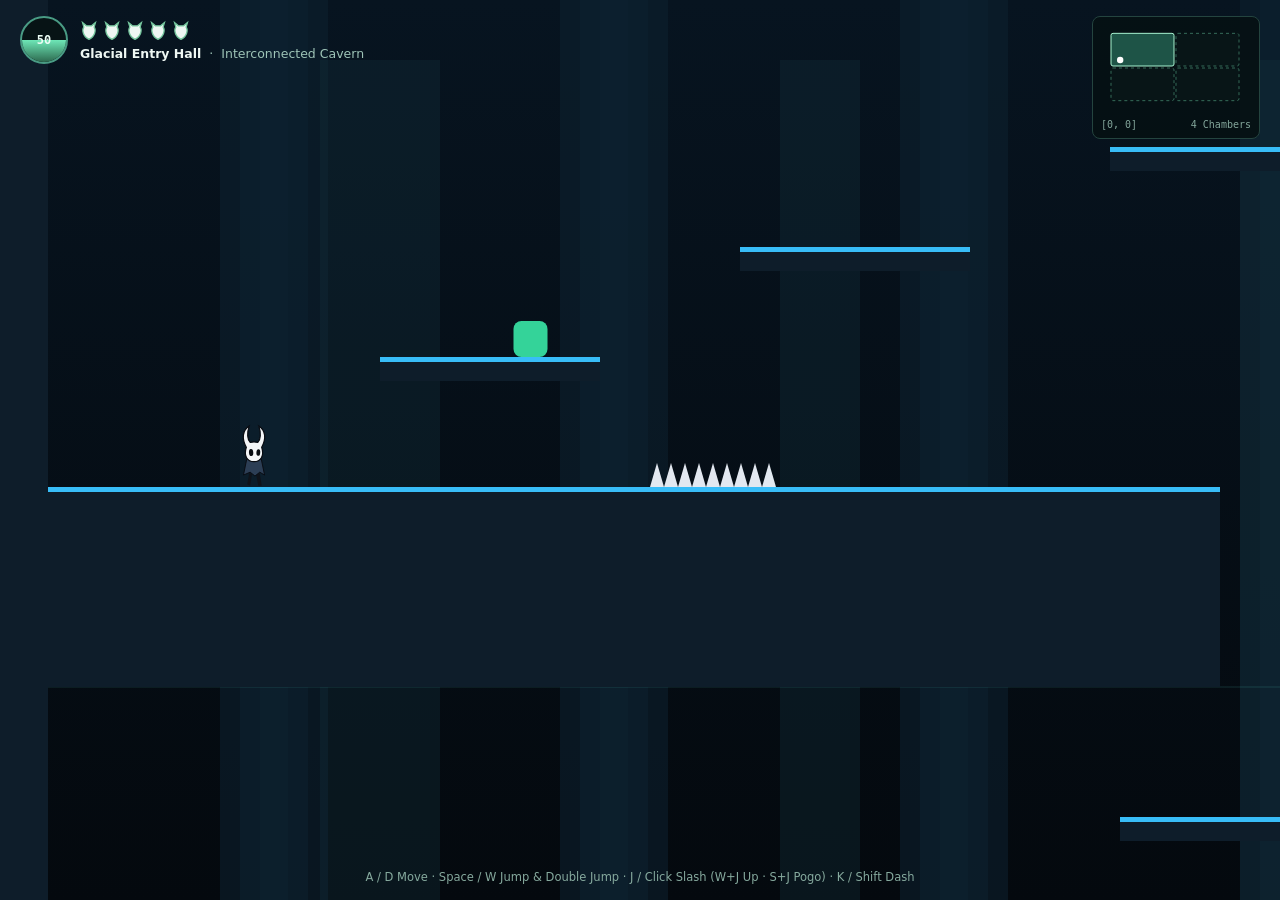
<file: public/smooth-camera-metroidvania.html>
<!doctype html>
<html lang="en">
<head>
  <meta charset="UTF-8" />
  <meta name="viewport" content="width=device-width, initial-scale=1.0, maximum-scale=1.0, user-scalable=no" />
  <title>Smooth Camera Follow · Interconnected Metroidvania</title>
  <style>
    *, *::before, *::after { box-sizing: border-box; margin: 0; padding: 0; }
    html, body {
      width: 100%; height: 100%; overflow: hidden;
      background: #050a0f; color: #e8f5ef;
      font-family: ui-sans-serif, system-ui, -apple-system, Segoe UI, Roboto, sans-serif;
      user-select: none;
    }
    canvas { display: block; width: 100vw; height: 100dvh; outline: none; cursor: crosshair; }

    .hud {
      position: fixed; inset: 0; pointer-events: none;
      display: flex; flex-direction: column; justify-content: space-between;
      padding: 16px 20px; z-index: 10;
    }
    .hud-top { display: flex; align-items: flex-start; justify-content: space-between; gap: 16px; }
    .hud-left { display: flex; align-items: center; gap: 12px; }
    .soul-orb {
      width: 48px; height: 48px; border-radius: 50%;
      border: 2px solid #499b84; background: #071315;
      position: relative; overflow: hidden;
      display: flex; align-items: center; justify-content: center;
    }
    .soul-fill {
      position: absolute; left: 0; right: 0; bottom: 0;
      background: linear-gradient(180deg, #6ee7b7, #2d6a4f);
      transition: height 120ms ease-out;
    }
    .soul-val {
      position: relative; z-index: 1; font: 700 12px ui-monospace, monospace; color: #ecfdf5;
    }
    .masks { display: flex; gap: 5px; margin-bottom: 4px; }
    .room-meta { font-size: 12.5px; color: #9ec4b7; display: flex; align-items: center; gap: 8px; }
    .room-meta strong { color: #eef7f3; }

    .minimap {
      background: rgba(6, 17, 19, 0.9); border: 1px solid #24443f;
      border-radius: 8px; padding: 8px; pointer-events: auto;
    }
    .minimap-foot {
      margin-top: 4px; display: flex; justify-content: space-between;
      font: 500 10px ui-monospace, monospace; color: #83a69b;
    }

    .controls-hint {
      text-align: center; font-size: 11.5px; color: #86aa9e;
    }
  </style>
</head>
<body>
  <canvas id="game" tabindex="0"></canvas>

  <div class="hud">
    <div class="hud-top">
      <div class="hud-left">
        <div class="soul-orb">
          <div id="soulFill" class="soul-fill" style="height: 50%"></div>
          <span id="soulVal" class="soul-val">50</span>
        </div>
        <div>
          <div id="masks" class="masks"></div>
          <div class="room-meta">
            <strong id="roomTitle">Glacial Entry Hall</strong>
            <span>·</span>
            <span id="biomeLabel">Interconnected Cavern</span>
          </div>
        </div>
      </div>

      <div class="minimap">
        <svg id="miniSvg" width="150" height="86" viewBox="0 0 150 86"></svg>
        <div class="minimap-foot">
          <span id="coordTxt">[0, 0]</span>
          <span>4 Chambers</span>
        </div>
      </div>
    </div>

    <div class="controls-hint">
      A / D Move · Space / W Jump &amp; Double Jump · J / Click Slash (W+J Up · S+J Pogo) · K / Shift Dash
    </div>
  </div>

  <script>
    (() => {
      'use strict';

      const canvas = document.getElementById('game');
      const ctx = canvas.getContext('2d');
      canvas.focus();

      /**
       * Dynamic 2D Metroidvania Camera Class
       * 1. Smooth Lerp Following: camera.x += (targetX - camera.x) * smoothingFactor
       * 2. Centered Framing + Deadzone + Directional Look-Ahead Offset
       * 3. Room Boundaries & Map Clamping
       */
      class Camera {
        constructor(options = {}) {
          this.x = 0;
          this.y = 0;
          this.targetX = 0;
          this.targetY = 0;

          // Smooth lerp factor (0.08 - 0.10 at 60fps)
          this.smoothingFactor = options.smoothingFactor ?? 0.09;
          this.transitionSmoothing = options.transitionSmoothing ?? 0.11;

          // Deadzone & Look-Ahead framing
          this.deadzoneW = options.deadzoneW ?? 52;
          this.deadzoneH = options.deadzoneH ?? 38;
          this.lookAheadDistance = options.lookAheadDistance ?? 92;

          this.focusX = 0;
          this.focusY = 0;
          this.lookAheadX = 0;
          this.lookAheadY = 0;
          this.initialized = false;
        }

        snapTo(player, viewW, viewH, world, room) {
          const pcx = player.x + player.w * 0.5;
          const pcy = player.y + player.h * 0.5;
          this.focusX = pcx;
          this.focusY = pcy;
          this.lookAheadX = player.facing * (this.lookAheadDistance * 0.5);
          this.lookAheadY = 0;

          const clamped = this.clampToBounds(
            this.focusX + this.lookAheadX - viewW * 0.5,
            this.focusY + this.lookAheadY - viewH * 0.5,
            viewW,
            viewH,
            world,
            room
          );
          this.x = clamped.x;
          this.y = clamped.y;
          this.targetX = clamped.x;
          this.targetY = clamped.y;
          this.initialized = true;
        }

        clampToBounds(rawX, rawY, viewW, viewH, world, room) {
          const worldMaxX = Math.max(0, world.width - viewW);
          const worldMaxY = Math.max(0, world.height - viewH);

          if (!room) {
            return {
              x: Math.max(0, Math.min(worldMaxX, rawX)),
              y: Math.max(0, Math.min(worldMaxY, rawY)),
            };
          }

          // Determine open edges from adjacent connected rooms so doorways allow seamless scrolling,
          // while closed room walls clamp strictly so the viewport never exposes outside level bounds.
          let hasW = false, hasE = false, hasN = false, hasS = false;
          for (const adjId of room.adj) {
            const a = world.rooms.find((r) => r.id === adjId);
            if (!a) continue;
            if (a.x + a.w <= room.x + 24) hasW = true;
            if (a.x >= room.x + room.w - 24) hasE = true;
            if (a.y + a.h <= room.y + 24) hasN = true;
            if (a.y >= room.y + room.h - 24) hasS = true;
          }

          let minX = hasW ? 0 : Math.max(0, room.x);
          let maxX = hasE ? worldMaxX : Math.max(0, Math.min(worldMaxX, room.x + room.w - viewW));
          const clampedX = minX > maxX
            ? Math.max(0, Math.min(worldMaxX, room.x + (room.w - viewW) * 0.5))
            : Math.max(minX, Math.min(maxX, rawX));

          let minY = hasN ? 0 : Math.max(0, room.y);
          let maxY = hasS ? worldMaxY : Math.max(0, Math.min(worldMaxY, room.y + room.h - viewH));
          const clampedY = minY > maxY
            ? Math.max(0, Math.min(worldMaxY, room.y + (room.h - viewH) * 0.5))
            : Math.max(minY, Math.min(maxY, rawY));

          return {
            x: Math.max(0, Math.min(worldMaxX, clampedX)),
            y: Math.max(0, Math.min(worldMaxY, clampedY)),
          };
        }

        update(player, viewW, viewH, world, room, isTransitioning, dt) {
          if (!this.initialized) {
            this.snapTo(player, viewW, viewH, world, room);
            return;
          }

          const stepDt = Math.max(0.001, Math.min(0.05, dt));
          const pcx = player.x + player.w * 0.5;
          const pcy = player.y + player.h * 0.5;

          // 1. Deadzone tracking around the player center
          const halfDzW = this.deadzoneW * 0.5;
          const halfDzH = this.deadzoneH * 0.5;
          const dx = pcx - this.focusX;
          const dy = pcy - this.focusY;
          if (Math.abs(dx) > halfDzW) this.focusX = pcx - Math.sign(dx) * halfDzW;
          if (Math.abs(dy) > halfDzH) this.focusY = pcy - Math.sign(dy) * halfDzH;

          // 2. Smooth directional Look-Ahead offset
          const lookLerp = 1 - Math.pow(1 - 0.08, stepDt * 60);
          const desiredLookX = player.facing * this.lookAheadDistance + Math.max(-30, Math.min(30, player.vx * 0.05));
          const desiredLookY = Math.max(-55, Math.min(72, player.vy * 0.075));
          this.lookAheadX += (desiredLookX - this.lookAheadX) * lookLerp;
          this.lookAheadY += (desiredLookY - this.lookAheadY) * lookLerp;

          // 3. Centered viewport framing + room/world boundary clamping
          const rawTargetX = this.focusX + this.lookAheadX - viewW * 0.5;
          const rawTargetY = this.focusY + this.lookAheadY - viewH * 0.5;
          const clamped = this.clampToBounds(rawTargetX, rawTargetY, viewW, viewH, world, room);
          this.targetX = clamped.x;
          this.targetY = clamped.y;

          // 4. Smooth Lerp Following: camera.x += (targetX - camera.x) * smoothingFactor
          const baseSmooth = isTransitioning ? this.transitionSmoothing : this.smoothingFactor;
          const alpha = 1 - Math.pow(1 - baseSmooth, stepDt * 60);
          this.x += (this.targetX - this.x) * alpha;
          this.y += (this.targetY - this.y) * alpha;

          if (Math.abs(this.targetX - this.x) < 0.05) this.x = this.targetX;
          if (Math.abs(this.targetY - this.y) < 0.05) this.y = this.targetY;
        }
      }

      // === INTERCONNECTED 4-ROOM WORLD (3600 x 1920) ===
      const world = {
        width: 3600,
        height: 1920,
        rooms: [
          { id: 'entry-hall', name: 'Glacial Entry Hall', gx: 0, gy: 0, x: 0, y: 0, w: 1800, h: 960, visited: true, discovered: true, adj: ['crystal-chasm', 'canopy-overlook'] },
          { id: 'crystal-chasm', name: 'Deep Crystal Chasm', gx: 1, gy: 0, x: 1800, y: 0, w: 1800, h: 960, visited: false, discovered: true, adj: ['entry-hall', 'sub-sanctum'] },
          { id: 'canopy-overlook', name: 'Lower Grotto Tiers', gx: 0, gy: 1, x: 0, y: 960, w: 1800, h: 960, visited: false, discovered: true, adj: ['entry-hall', 'sub-sanctum'] },
          { id: 'sub-sanctum', name: 'Subterranean Sanctum', gx: 1, gy: 1, x: 1800, y: 960, w: 1800, h: 960, visited: false, discovered: false, adj: ['crystal-chasm', 'canopy-overlook'] },
        ],
        platforms: [
          // Outer map boundaries
          { x: 0, y: 0, w: 3600, h: 72 },
          { x: 0, y: 0, w: 48, h: 1920 },
          { x: 3552, y: 0, w: 48, h: 1920 },
          { x: 0, y: 1820, w: 3600, h: 100 },

          // Room 1: Glacial Entry Hall (0..1800, 0..960) with floor drop opening at x=1220..1460
          { x: 48, y: 760, w: 1172, h: 200 },
          { x: 1460, y: 760, w: 340, h: 200 },
          { x: 380, y: 630, w: 220, h: 24 },
          { x: 740, y: 520, w: 230, h: 24 },
          { x: 1110, y: 420, w: 210, h: 24 },
          { x: 1480, y: 570, w: 220, h: 24 },

          // Room 2: Deep Crystal Chasm (1800..3600, 0..960) with vertical drop at x=2920..3180
          { x: 1800, y: 760, w: 1120, h: 200 },
          { x: 3180, y: 760, w: 372, h: 200 },
          { x: 1960, y: 615, w: 210, h: 24 },
          { x: 2320, y: 495, w: 230, h: 24 },
          { x: 2690, y: 385, w: 220, h: 24 },
          { x: 3200, y: 540, w: 200, h: 24 },

          // Room 3: Lower Grotto Tiers (0..1800, 960..1920)
          { x: 1120, y: 1090, w: 170, h: 24 },
          { x: 1420, y: 1240, w: 210, h: 24 },
          { x: 1030, y: 1390, w: 220, h: 24 },
          { x: 640, y: 1520, w: 240, h: 26 },
          { x: 260, y: 1640, w: 260, h: 26 },
          { x: 1380, y: 1620, w: 240, h: 26 },

          // Room 4: Subterranean Sanctum (1800..3600, 960..1920)
          { x: 2940, y: 1120, w: 200, h: 24 },
          { x: 2610, y: 1290, w: 220, h: 24 },
          { x: 2240, y: 1460, w: 230, h: 24 },
          { x: 1920, y: 1620, w: 210, h: 26 },
          { x: 3120, y: 1540, w: 250, h: 26 },
        ],
        spikes: [
          { x: 650, y: 736, w: 120, h: 24 },
          { x: 2140, y: 736, w: 140, h: 24 },
          { x: 1100, y: 1796, w: 220, h: 24 },
          { x: 2550, y: 1796, w: 220, h: 24 },
        ],
        enemies: [
          { id: 'e1', x: 440, y: 594, w: 34, h: 36, vx: 70, minX: 390, maxX: 590, hp: 55, flash: 0, alive: true },
          { id: 'e2', x: 1520, y: 724, w: 34, h: 36, vx: 80, minX: 1470, maxX: 1760, hp: 55, flash: 0, alive: true },
          { id: 'e3', x: 2400, y: 724, w: 34, h: 36, vx: -85, minX: 2300, maxX: 2880, hp: 65, flash: 0, alive: true },
          { id: 'e4', x: 700, y: 1484, w: 34, h: 36, vx: 75, minX: 650, maxX: 870, hp: 60, flash: 0, alive: true },
          { id: 'e5', x: 2290, y: 1424, w: 34, h: 36, vx: -75, minX: 2250, maxX: 2460, hp: 70, flash: 0, alive: true },
        ],
      };

      const player = {
        x: 240, y: 700, w: 28, h: 46,
        vx: 0, vy: 0, facing: 1, grounded: false,
        hp: 5, maxHp: 5, soul: 50,
        airJumps: 1, dashTimer: 0, dashCd: 0,
        recoilTimer: 0, runCycle: 0,
      };

      const slash = { active: false, x: 0, y: 0, dir: 'right', timer: 0, duration: 0.14, radius: 58, hitIds: new Set() };
      const particles = [];
      let currentRoom = world.rooms[0];
      let roomTransitionTimer = 0;
      let hitStopTimer = 0;
      let shakeTime = 0, shakeMag = 0;
      let time = 0;

      const camera = new Camera({
        smoothingFactor: 0.09,
        transitionSmoothing: 0.11,
        deadzoneW: 52,
        deadzoneH: 38,
        lookAheadDistance: 92,
      });

      const keys = {};
      const pressed = {};
      window.addEventListener('keydown', (e) => {
        if (['ArrowUp', 'ArrowDown', 'ArrowLeft', 'ArrowRight', 'Space'].includes(e.code)) e.preventDefault();
        if (!keys[e.code]) pressed[e.code] = true;
        keys[e.code] = true;
      });
      window.addEventListener('keyup', (e) => { keys[e.code] = false; });
      canvas.addEventListener('mousedown', (e) => {
        canvas.focus();
        if (e.button === 0) pressed['KeyJ'] = true;
      });

      function rectsOverlap(a, b) {
        return a.x < b.x + b.w && a.x + a.w > b.x && a.y < b.y + b.h && a.y + a.h > b.y;
      }

      function syncRoom(dt) {
        if (roomTransitionTimer > 0) roomTransitionTimer = Math.max(0, roomTransitionTimer - dt);
        const pcx = player.x + player.w * 0.5;
        const pcy = player.y + player.h * 0.5;
        const found = world.rooms.find((r) => pcx >= r.x && pcx < r.x + r.w && pcy >= r.y && pcy < r.y + r.h) || world.rooms[0];
        if (found.id !== currentRoom.id) {
          currentRoom = found;
          roomTransitionTimer = 0.45;
          found.visited = true;
          found.discovered = true;
          for (const adjId of found.adj) {
            const adj = world.rooms.find((r) => r.id === adjId);
            if (adj) adj.discovered = true;
          }
        }
      }

      function step(dt) {
        if (shakeTime > 0) shakeTime = Math.max(0, shakeTime - dt);
        if (hitStopTimer > 0) {
          hitStopTimer = Math.max(0, hitStopTimer - dt);
          return;
        }

        const moveX = (keys['KeyD'] || keys['ArrowRight'] ? 1 : 0) - (keys['KeyA'] || keys['ArrowLeft'] ? 1 : 0);
        if (moveX !== 0 && player.recoilTimer <= 0 && player.dashTimer <= 0) player.facing = moveX;

        if (player.dashCd > 0) player.dashCd = Math.max(0, player.dashCd - dt);
        if (player.recoilTimer > 0) player.recoilTimer = Math.max(0, player.recoilTimer - dt);

        if ((pressed['KeyK'] || pressed['ShiftLeft'] || pressed['ShiftRight']) && player.dashCd <= 0 && player.dashTimer <= 0) {
          player.dashTimer = 0.16;
          player.dashCd = 0.38;
          player.vx = player.facing * 860;
          player.vy = 0;
        }

        if (player.dashTimer > 0) {
          player.dashTimer -= dt;
          player.vx = player.facing * 860;
          player.vy = 0;
        } else {
          if (player.recoilTimer <= 0) {
            player.vx = moveX !== 0 ? moveX * 370 : player.vx * Math.pow(0.001, dt);
            if (Math.abs(player.vx) < 8) player.vx = 0;
          }
          player.vy = Math.min(820, player.vy + 1900 * dt);

          if (pressed['Space'] || pressed['KeyZ'] || (pressed['KeyW'] && !keys['KeyJ'])) {
            if (player.grounded) {
              player.vy = -670;
              player.grounded = false;
            } else if (player.airJumps > 0) {
              player.airJumps -= 1;
              player.vy = -610;
            }
          }
        }

        if (pressed['KeyJ'] || pressed['KeyX']) {
          const up = keys['KeyW'] || keys['ArrowUp'];
          const down = keys['KeyS'] || keys['ArrowDown'];
          slash.dir = up ? 'up' : down ? 'down' : (player.facing === 1 ? 'right' : 'left');
          if (down && player.grounded) {
            player.vy = -265;
            player.grounded = false;
          }
          slash.active = true;
          slash.timer = slash.duration;
          slash.hitIds.clear();
        }

        // Move X & Collide
        player.x += player.vx * dt;
        for (const p of world.platforms) {
          if (rectsOverlap(player, p)) {
            if (player.vx > 0) player.x = p.x - player.w;
            else if (player.vx < 0) player.x = p.x + p.w;
            player.vx = 0;
          }
        }

        // Move Y & Collide
        player.y += player.vy * dt;
        player.grounded = false;
        for (const p of world.platforms) {
          if (rectsOverlap(player, p)) {
            if (player.vy > 0) {
              player.y = p.y - player.h;
              player.vy = 0;
              player.grounded = true;
              player.airJumps = 1;
            } else if (player.vy < 0) {
              player.y = p.y + p.h;
              player.vy = 0;
            }
          }
        }
        if (player.grounded && Math.abs(player.vx) > 20) player.runCycle += dt * 13;

        // Slash Hit Detection + 5-Step Hit Juice
        if (slash.active) {
          slash.timer -= dt;
          const cx = player.x + player.w * 0.5;
          const cy = player.y + player.h * 0.5;
          const dv = slash.dir === 'right' ? [1, 0] : slash.dir === 'left' ? [-1, 0] : slash.dir === 'up' ? [0, -1] : [0, 1];
          slash.x = cx + dv[0] * 14;
          slash.y = cy + dv[1] * 14;
          const box = slash.dir === 'up'
            ? { x: cx - 34, y: cy - slash.radius - 10, w: 68, h: slash.radius + 14 }
            : slash.dir === 'down'
              ? { x: cx - 34, y: cy - 4, w: 68, h: slash.radius + 18 }
              : { x: slash.dir === 'right' ? cx - 6 : cx - slash.radius - 8, y: cy - 30, w: slash.radius + 14, h: 60 };

          for (const e of world.enemies) {
            if (!e.alive || slash.hitIds.has(e.id) || !rectsOverlap(box, e)) continue;
            slash.hitIds.add(e.id);
            e.flash = 4 / 60;
            e.hp -= 20;
            hitStopTimer = 3 / 60;
            shakeTime = 0.14;
            shakeMag = 5;
            if (slash.dir === 'down') { player.vy = -590; player.airJumps = 1; }
            else if (player.dashTimer <= 0) { player.vx = -dv[0] * 170; player.recoilTimer = 0.08; }
            for (let i = 0; i < 12; i++) {
              const ang = Math.atan2(dv[1], dv[0]) + (Math.random() - 0.5) * 1.2;
              const spd = 170 + Math.random() * 180;
              particles.push({ x: e.x + e.w * 0.5, y: e.y + e.h * 0.5, vx: Math.cos(ang) * spd, vy: Math.sin(ang) * spd, life: 0.28, maxLife: 0.28, color: i % 3 === 0 ? '#ffffff' : '#67e8f9' });
            }
            if (e.hp <= 0) e.alive = false;
          }
          if (slash.dir === 'down' && !slash.hitIds.has('spike')) {
            for (const sp of world.spikes) {
              if (rectsOverlap(box, sp)) {
                slash.hitIds.add('spike');
                player.vy = -590;
                player.airJumps = 1;
                break;
              }
            }
          }
          if (slash.timer <= 0) slash.active = false;
        }

        for (const e of world.enemies) {
          if (!e.alive) continue;
          if (e.flash > 0) e.flash = Math.max(0, e.flash - dt);
          e.x += e.vx * dt;
          if (e.x < e.minX) { e.x = e.minX; e.vx = Math.abs(e.vx); }
          if (e.x + e.w > e.maxX) { e.x = e.maxX - e.w; e.vx = -Math.abs(e.vx); }
        }

        for (let i = particles.length - 1; i >= 0; i--) {
          const p = particles[i];
          p.life -= dt; p.vy += 220 * dt; p.x += p.vx * dt; p.y += p.vy * dt;
          if (p.life <= 0) particles.splice(i, 1);
        }

        syncRoom(dt);
        camera.update(player, viewW, viewH, world, currentRoom, roomTransitionTimer > 0, dt);
      }

      // === VIEWPORT & RENDER ===
      let viewW = window.innerWidth, viewH = window.innerHeight;
      function resize() {
        const dpr = Math.min(window.devicePixelRatio || 1, 2);
        viewW = window.innerWidth;
        viewH = window.innerHeight;
        canvas.width = Math.floor(viewW * dpr);
        canvas.height = Math.floor(viewH * dpr);
        ctx.setTransform(dpr, 0, 0, dpr, 0, 0);
      }
      window.addEventListener('resize', resize);
      resize();
      camera.snapTo(player, viewW, viewH, world, currentRoom);

      function render() {
        const bg = ctx.createLinearGradient(0, 0, 0, viewH);
        bg.addColorStop(0, '#071420');
        bg.addColorStop(1, '#04090e');
        ctx.fillStyle = bg;
        ctx.fillRect(0, 0, viewW, viewH);

        // Parallax Distant Pillars (0.28x camera speed)
        ctx.fillStyle = 'rgba(14, 34, 48, 0.55)';
        for (let i = 0; i < 14; i++) {
          const px = ((i * 340 - camera.x * 0.28) % (viewW + 400)) - 120;
          ctx.fillRect(px, 0, 68, viewH);
        }
        // Parallax Mid Arches (0.55x camera speed)
        ctx.fillStyle = 'rgba(18, 46, 58, 0.35)';
        for (let i = 0; i < 10; i++) {
          const px = ((i * 460 - camera.x * 0.55) % (viewW + 520)) - 140;
          ctx.fillRect(px, 60, 40, viewH - 60);
        }

        const sx = shakeTime > 0 ? (Math.random() * 2 - 1) * shakeMag : 0;
        const sy = shakeTime > 0 ? (Math.random() * 2 - 1) * shakeMag : 0;

        ctx.save();
        ctx.translate(-Math.round(camera.x + sx), -Math.round(camera.y + sy));

        // Subtle Room Boundary Dividers
        ctx.strokeStyle = 'rgba(94, 234, 212, 0.08)';
        ctx.lineWidth = 2;
        ctx.setLineDash([8, 8]);
        for (const r of world.rooms) ctx.strokeRect(r.x, r.y, r.w, r.h);
        ctx.setLineDash([]);

        // Platforms
        for (const p of world.platforms) {
          ctx.fillStyle = '#0e1d2a';
          ctx.fillRect(p.x, p.y, p.w, p.h);
          ctx.fillStyle = '#38bdf8';
          ctx.fillRect(p.x, p.y, p.w, 5);
        }

        // Spikes
        ctx.fillStyle = '#e2e8f0';
        for (const sp of world.spikes) {
          for (let tx = sp.x; tx < sp.x + sp.w - 6; tx += 14) {
            ctx.beginPath();
            ctx.moveTo(tx, sp.y + sp.h); ctx.lineTo(tx + 7, sp.y); ctx.lineTo(tx + 14, sp.y + sp.h);
            ctx.fill();
          }
        }

        // Enemies
        for (const e of world.enemies) {
          if (!e.alive) continue;
          ctx.fillStyle = e.flash > 0 ? '#ffffff' : '#34d399';
          ctx.beginPath(); ctx.roundRect(e.x, e.y, e.w, e.h, 8); ctx.fill();
        }

        // Horned Warrior Player
        ctx.save();
        const breatheY = Math.abs(player.vx) < 20 && player.grounded ? Math.sin(time * 4.8) * 3 : 0;
        ctx.translate(player.x + player.w * 0.5, player.y + player.h);
        ctx.scale(player.facing * 0.48, 0.48);
        ctx.translate(0, -68 + breatheY);

        const stride = player.grounded && Math.abs(player.vx) > 20 ? Math.sin(player.runCycle) * 12 : 0;
        const wave = Math.sin(time * 6) * 3 - Math.min(12, Math.abs(player.vx) * 0.025);

        ctx.fillStyle = '#0f131a';
        ctx.beginPath(); ctx.moveTo(-10, 42); ctx.lineTo(-4, 42); ctx.lineTo(-8 + stride, 68); ctx.lineTo(-14 + stride, 65); ctx.closePath(); ctx.fill();
        ctx.beginPath(); ctx.moveTo(4, 42); ctx.lineTo(12, 42); ctx.lineTo(16 - stride, 68); ctx.lineTo(9 - stride, 68); ctx.closePath(); ctx.fill();

        ctx.fillStyle = player.dashTimer > 0 ? '#38bdf8' : '#2c3e55';
        ctx.strokeStyle = '#090c12'; ctx.lineWidth = 2;
        ctx.beginPath();
        ctx.moveTo(-15, 12); ctx.quadraticCurveTo(0, 18, 15, 12);
        ctx.lineTo(22 + wave, 46); ctx.lineTo(12 + wave * 0.35, 40);
        ctx.lineTo(2 + wave * 0.25, 48); ctx.lineTo(-8 + wave * 0.35, 40);
        ctx.lineTo(-22 + wave, 46); ctx.closePath(); ctx.fill(); ctx.stroke();

        ctx.fillStyle = '#f4f6f8'; ctx.strokeStyle = '#090c12'; ctx.lineWidth = 2.5;
        ctx.beginPath();
        ctx.moveTo(-16, -12);
        ctx.bezierCurveTo(-26, -30, -24, -48, -10, -56);
        ctx.bezierCurveTo(-15, -42, -14, -28, -8, -22);
        ctx.quadraticCurveTo(0, -24, 8, -22);
        ctx.bezierCurveTo(14, -28, 15, -42, 10, -56);
        ctx.bezierCurveTo(24, -48, 26, -30, 16, -12);
        ctx.bezierCurveTo(22, 6, 14, 18, 0, 18);
        ctx.bezierCurveTo(-14, 18, -22, 6, -16, -12);
        ctx.closePath(); ctx.fill(); ctx.stroke();

        ctx.fillStyle = '#090c12';
        ctx.beginPath(); ctx.ellipse(-6, -1, 4.5, 7.5, -0.08, 0, Math.PI * 2); ctx.fill();
        ctx.beginPath(); ctx.ellipse(9, -1, 4, 7, 0.08, 0, Math.PI * 2); ctx.fill();
        ctx.restore();

        // Slash Arc
        if (slash.active) {
          const p = 1 - slash.timer / slash.duration;
          ctx.save();
          ctx.translate(slash.x, slash.y);
          const base = slash.dir === 'right' ? 0 : slash.dir === 'left' ? Math.PI : slash.dir === 'up' ? -Math.PI * 0.5 : Math.PI * 0.5;
          ctx.strokeStyle = `rgba(122, 231, 255, ${1 - p * 0.6})`;
          ctx.lineWidth = 8 * (1 - p * 0.4);
          ctx.beginPath(); ctx.arc(0, 0, slash.radius, base - 1.05, base + 1.05); ctx.stroke();
          ctx.restore();
        }

        // Particles
        for (const pt of particles) {
          ctx.globalAlpha = Math.max(0, pt.life / pt.maxLife);
          ctx.fillStyle = pt.color;
          ctx.beginPath(); ctx.arc(pt.x, pt.y, 3, 0, Math.PI * 2); ctx.fill();
        }
        ctx.globalAlpha = 1;
        ctx.restore();
      }

      function syncHud() {
        document.getElementById('roomTitle').textContent = currentRoom.name;
        document.getElementById('coordTxt').textContent = `[${currentRoom.gx}, ${currentRoom.gy}]`;
        const masksEl = document.getElementById('masks');
        if (masksEl.childElementCount !== player.maxHp) {
          masksEl.innerHTML = Array.from({ length: player.maxHp }, () =>
            '<svg width="18" height="22" viewBox="0 0 28 32"><path d="M6 10 L4 3 L10 8 L18 8 L24 3 L22 10 C25 14 24 24 14 29 C4 24 3 14 6 10 Z" fill="#eef7f3" stroke="#74c69d" stroke-width="2"/></svg>'
          ).join('');
        }

        const svg = document.getElementById('miniSvg');
        const ns = 'http://www.w3.org/2000/svg';
        svg.innerHTML = '';
        const scale = Math.min(130 / world.width, 70 / world.height);
        const ox = (150 - world.width * scale) * 0.5;
        const oy = (86 - world.height * scale) * 0.5;
        for (const r of world.rooms) {
          const isCur = r.id === currentRoom.id;
          const rect = document.createElementNS(ns, 'rect');
          rect.setAttribute('x', ox + r.x * scale);
          rect.setAttribute('y', oy + r.y * scale);
          rect.setAttribute('width', r.w * scale - 2);
          rect.setAttribute('height', r.h * scale - 2);
          rect.setAttribute('rx', 2);
          rect.setAttribute('fill', r.visited ? (isCur ? '#1e5447' : '#112e2a') : '#081517');
          rect.setAttribute('stroke', isCur ? '#a7f3d0' : '#356b59');
          if (!r.visited) rect.setAttribute('stroke-dasharray', '3 3');
          svg.appendChild(rect);
        }
        const dot = document.createElementNS(ns, 'circle');
        dot.setAttribute('cx', ox + (player.x + player.w * 0.5) * scale);
        dot.setAttribute('cy', oy + (player.y + player.h * 0.5) * scale);
        dot.setAttribute('r', 3.2);
        dot.setAttribute('fill', '#ffffff');
        svg.appendChild(dot);
      }

      let last = performance.now();
      function loop(now) {
        const dt = Math.min(0.05, Math.max(0, (now - last) / 1000));
        last = now;
        time += dt;
        step(dt);
        for (const k in pressed) pressed[k] = false;
        render();
        syncHud();
        requestAnimationFrame(loop);
      }
      requestAnimationFrame(loop);
    })();
  </script>
</body>
</html>
</file>
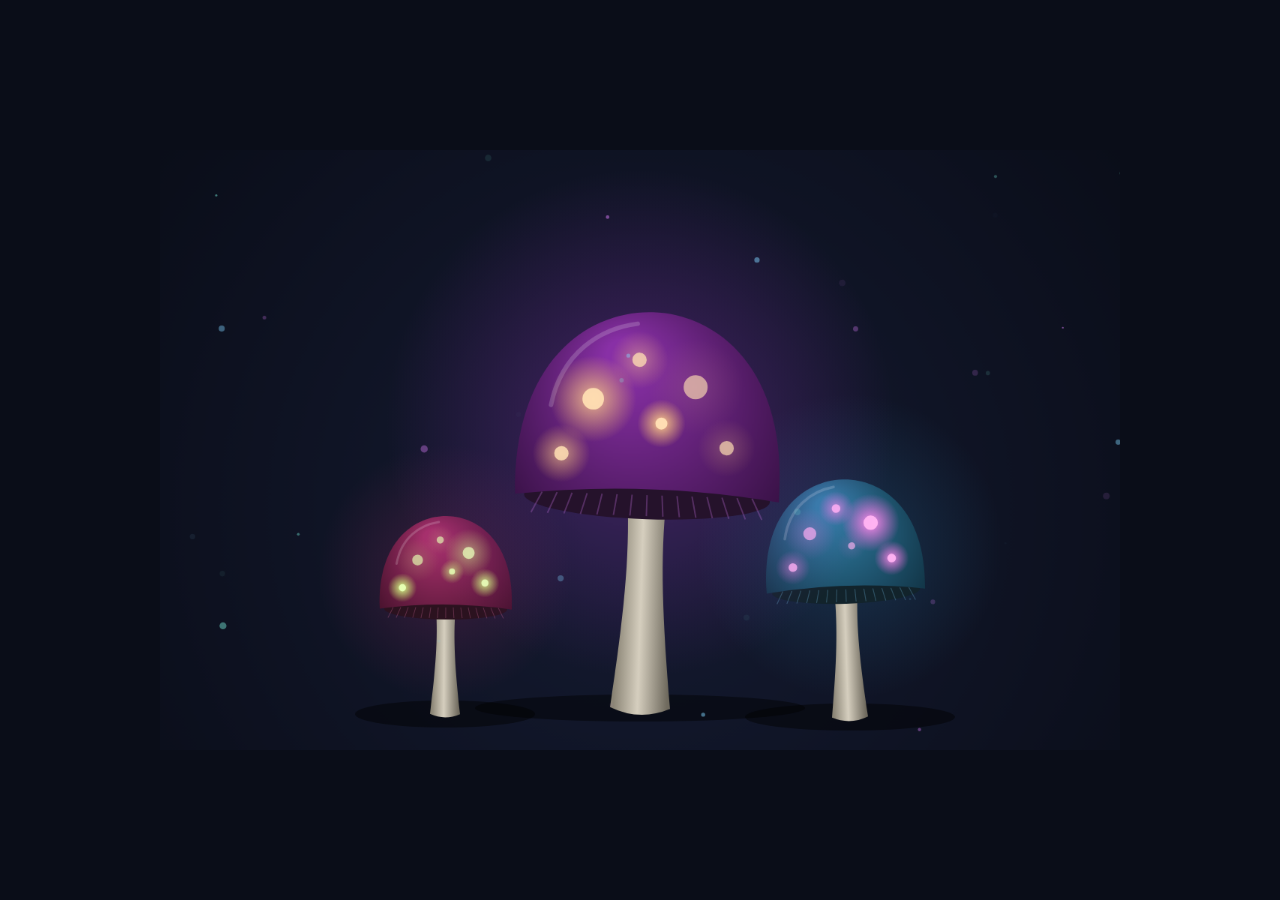
<file: public/assets/aistudio/glow-mushrooms_b0a355f9.html>
<!DOCTYPE html>
<html lang="en">
<head>
<meta charset="UTF-8">
<meta name="viewport" content="width=device-width, initial-scale=1">
<title>Glow Mushrooms</title>
<style>
  html, body { margin: 0; height: 100%; background: #0a0d18; }
  body { display: flex; align-items: center; justify-content: center; }
  canvas { width: min(96vw, 960px); height: auto; display: block; }
</style>
</head>
<body>
<canvas id="c" width="1280" height="800"></canvas>
<script>
const cv = document.getElementById('c'), ctx = cv.getContext('2d');
ctx.scale(2, 2);
const W = 640, H = 400;

// glowing spots on the cap: [x, y, radius]
const spots = [[-38,-205,9],[-8,-232,6],[30,-215,10],[52,-175,6],[-58,-168,6],[8,-190,5]];

// floating spores
const spores = Array.from({ length: 40 }, () => ({
  x: Math.random() * W, y: Math.random() * H,
  r: Math.random() * 1.8 + .6, v: Math.random() * .3 + .1,
  p: Math.random() * 6.28, h: [170, 285, 200][Math.floor(Math.random() * 3)]
}));

// x, y = base of the stem | s = scale | t = time | ph = phase offset | hue = cap colour
function mushroom(x, y, s, t, ph, hue) {
  ctx.save();
  ctx.translate(x, y);
  ctx.scale(s, s);

  // glow halo
  const g = ctx.createRadialGradient(0, -190, 10, 0, -190, 170);
  g.addColorStop(0, `hsla(${hue},90%,60%,${.22 + .06 * Math.sin(t * 2 + ph)})`);
  g.addColorStop(1, `hsla(${hue},90%,60%,0)`);
  ctx.fillStyle = g;
  ctx.fillRect(-200, -380, 400, 400);

  // sway
  ctx.rotate(Math.sin(t * 1.1 + ph) * .035);

  // stem
  const sg = ctx.createLinearGradient(-18, 0, 18, 0);
  sg.addColorStop(0, '#8b8576'); sg.addColorStop(.45, '#d6cfbf'); sg.addColorStop(1, '#6f6a5e');
  ctx.fillStyle = sg;
  ctx.beginPath();
  ctx.moveTo(-20, 0);
  ctx.bezierCurveTo(-13, -60, -10, -100, -13, -140);
  ctx.lineTo(13, -140);
  ctx.bezierCurveTo(10, -100, 13, -60, 20, 0);
  ctx.quadraticCurveTo(0, 9, -20, 0);
  ctx.fill();

  // gills (underside of the cap)
  ctx.fillStyle = `hsl(${hue},40%,12%)`;
  ctx.beginPath(); ctx.ellipse(0, -140, 82, 14, 0, 0, 6.283); ctx.fill();
  ctx.strokeStyle = `hsla(${hue},50%,60%,.35)`;
  ctx.lineWidth = 1;
  for (let i = -7; i <= 7; i++) {
    ctx.beginPath(); ctx.moveTo(i * 10, -142); ctx.lineTo(i * 11, -128); ctx.stroke();
  }

  // cap
  const cg = ctx.createRadialGradient(-20, -235, 10, 0, -190, 110);
  cg.addColorStop(0, `hsl(${hue},55%,42%)`);
  cg.addColorStop(1, `hsl(${hue},60%,16%)`);
  ctx.fillStyle = cg;
  ctx.beginPath();
  ctx.moveTo(-88, -140);
  ctx.bezierCurveTo(-92, -230, -42, -264, 0, -264);
  ctx.bezierCurveTo(42, -264, 92, -230, 88, -140);
  ctx.quadraticCurveTo(0, -152, -88, -140);
  ctx.fill();

  // highlight on the cap
  ctx.strokeStyle = 'rgba(255,255,255,.18)';
  ctx.lineWidth = 3; ctx.lineCap = 'round';
  ctx.beginPath();
  ctx.moveTo(-66, -200);
  ctx.bezierCurveTo(-60, -235, -35, -252, -10, -256);
  ctx.stroke();

  // pulsing glow spots
  spots.forEach(([sx, sy, r], i) => {
    const a = .55 + .45 * Math.sin(t * 2.2 + ph + i);
    const sg2 = ctx.createRadialGradient(sx, sy, 0, sx, sy, r * 3.2);
    sg2.addColorStop(0, `hsla(${hue + 110},100%,78%,${a})`);
    sg2.addColorStop(1, `hsla(${hue + 110},100%,70%,0)`);
    ctx.fillStyle = sg2;
    ctx.beginPath(); ctx.arc(sx, sy, r * 3.2, 0, 6.283); ctx.fill();
    ctx.fillStyle = `hsla(${hue + 110},100%,85%,${.6 + .4 * a})`;
    ctx.beginPath(); ctx.arc(sx, sy, r * .8, 0, 6.283); ctx.fill();
  });

  ctx.restore();
}

function frame(ms) {
  const t = ms / 1000;

  // dark background
  ctx.fillStyle = '#0a0d18'; ctx.fillRect(0, 0, W, H);
  const v = ctx.createRadialGradient(W / 2, H * .6, 40, W / 2, H * .6, 420);
  v.addColorStop(0, '#141a30'); v.addColorStop(1, '#0a0d18');
  ctx.fillStyle = v; ctx.fillRect(0, 0, W, H);

  // ground shadows
  ctx.fillStyle = 'rgba(0,0,0,.45)';
  [[320,372,110],[190,376,60],[460,378,70]].forEach(([x, y, r]) => {
    ctx.beginPath(); ctx.ellipse(x, y, r, 9, 0, 0, 6.283); ctx.fill();
  });

  // back to front
  mushroom(190, 376, .5, t, 1.7, 330);
  mushroom(460, 378, .6, t, 3.1, 200);
  mushroom(320, 372, 1,  t, 0,   285);

  // spores
  spores.forEach(p => {
    p.y -= p.v; p.x += Math.sin(t + p.p) * .25;
    if (p.y < -5) { p.y = H + 5; p.x = Math.random() * W; }
    ctx.fillStyle = `hsla(${p.h},100%,75%,${.25 + .25 * Math.sin(t * 2 + p.p)})`;
    ctx.beginPath(); ctx.arc(p.x, p.y, p.r, 0, 6.283); ctx.fill();
  });

  requestAnimationFrame(frame);
}
requestAnimationFrame(frame);
</script>
</body>
</html>
</file>
